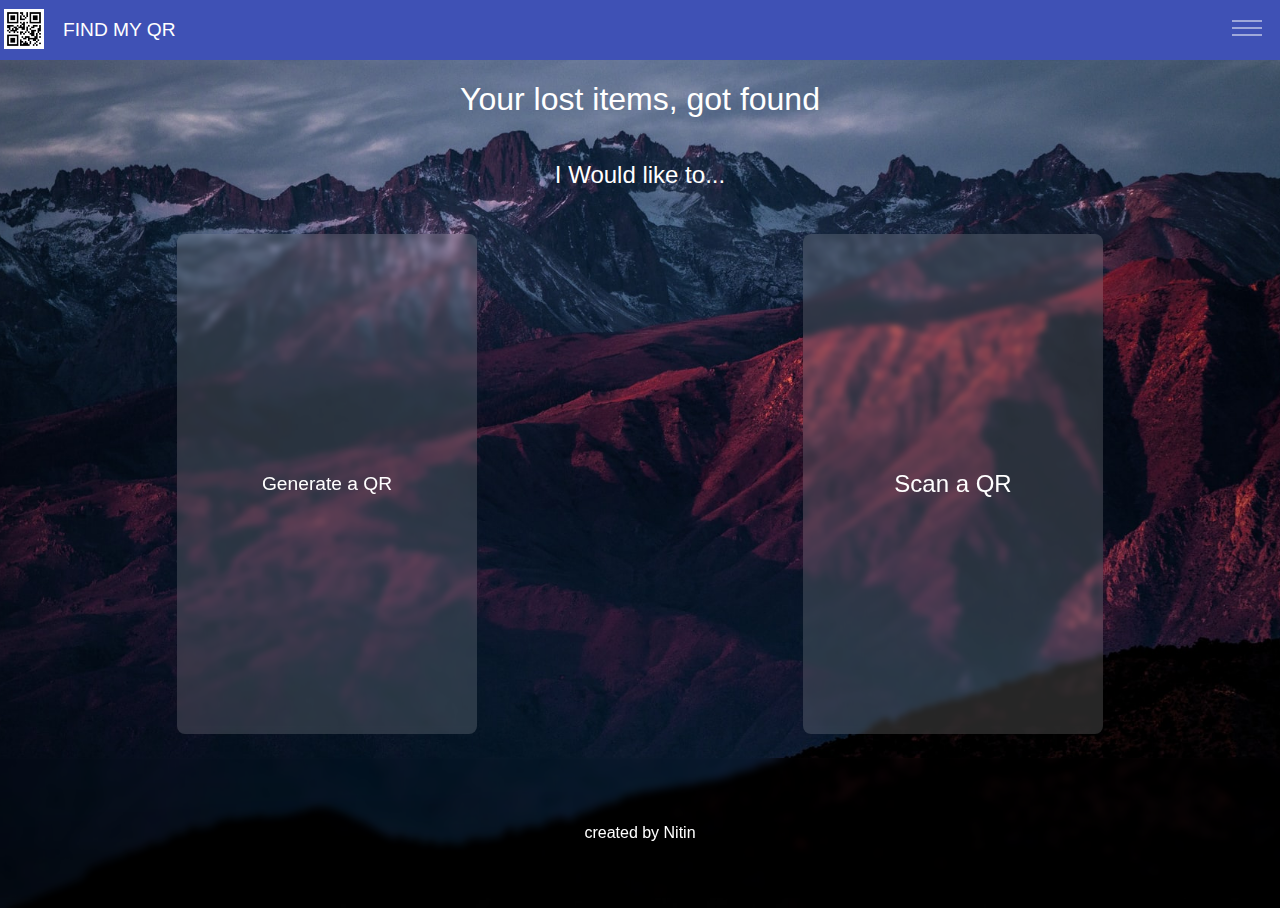
<file: index.html>
<!DOCTYPE html>
<html lang="en">

<head>
    <meta charset="UTF-8">
    <meta http-equiv="X-UA-Compatible" content="IE=edge">
    <meta name="viewport" content="width=device-width, initial-scale=1.0">
    <meta name="theme-color" content="#C5CAE9">
    <title>Find MY QR Client</title>
    <!-- <link rel="stylesheet" href="extrastyle.css"> -->
    <link rel="stylesheet" href="css/style.css">
    <link rel="stylesheet" href="css/navbars.css">
    <script defer src="js/script.js"></script>
    <link rel="manifest" href="manifest.json">
    <link rel="shortcut icon" href="/resources/icons/192px.png" type="image/x-icon">
    <link rel="apple-touch-icon" href="/resources/icons/192px.png">
</head>

<body class="light">
    <nav class="top-bar">
        <span class="icon">
            <a href="/">
                <img src="resources/FindMyQRLogo.png" alt="Find MY QR Icon" />
            </a>
        </span>

        <span class="title"><a href="/">Find MY QR</a></span>

        <span class="hamburger close">
            <span></span>
            <span></span>
            <span></span>
        </span>
    </nav>
    <nav class="side-bar close">
        <div class="user-info">
            <span class="user-img">
                <img src="resources/user.png" alt="user image logo">
            </span>
            <span class="user-name">{user.name}</span>
        </div>

        <div class="login">
            <a href="./html/login.html"><button>Login</button></a>
        </div>

        <div class="links">
            <ul>
                <li>How it Works</li>
                <li>About Us</li>
                <li>Contact Us</li>
            </ul>
        </div>
    </nav>

    <div class="container">
        <div class="top-carousel">
            <h1>Your lost items, got found</h1>
            <h2>I Would like to...</h2>
        </div>

        <div class="main-area">
            <div class="card generateQR">
                <a href="#">Generate a QR</a>
            </div>
            <a href="./html/qrScanner.html">
                <div class="card scanQR">
                    Scan a QR
                </div>
            </a>

        </div>
        <div class="fullscreen box hidden">
            <div class="cross">
                <span></span>
                <span></span>
            </div>
            <a href="./html/qrOffline.html">
                <div class="card offlineQR">
                    <h2>Offline QR</h2>
                    <ul class="choose-QR-type">
                        <li>Best for storing small text</li>
                        <li>Works Without Internet</li>
                        <li>Max 180 character</li>
                    </ul>
                </div>
            </a>
            <a href="./html/qrOnline.html">
                <div class="card onlineQR">
                    <h2>Online QR</h2>
                    <ul class="choose-QR-type">
                        <li>Best for storing large text</li>
                        <li>Requires Internet</li>
                        <li>Max 2000 character</li>
                    </ul>
                </div>
            </a>
        </div>

    </div>
    <!-- container end -->


    <footer>
        created by Nitin
    </footer>
</body>

</html>
</file>
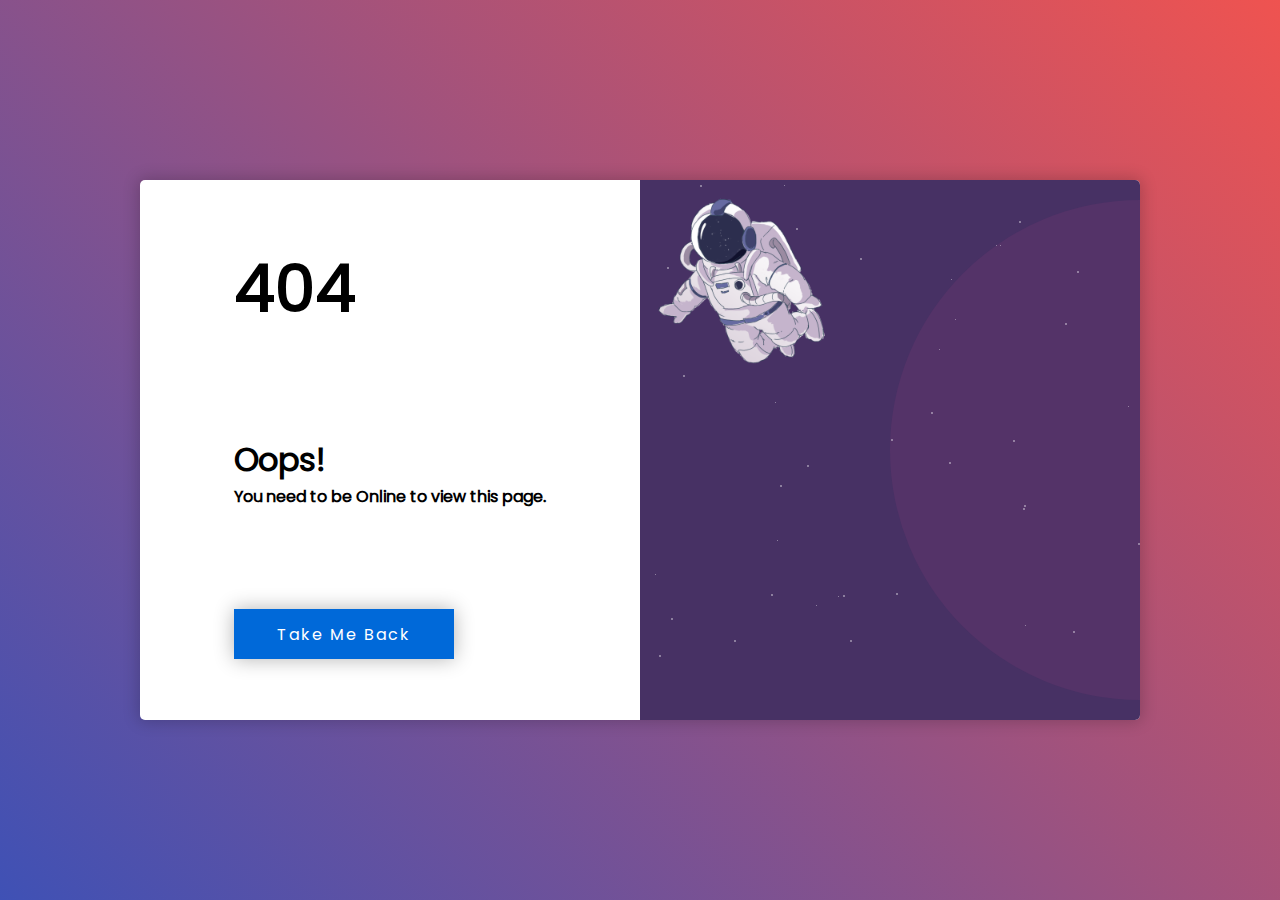
<file: html/fallback.html>
<!DOCTYPE html>
<html lang="en">

<head>
    <meta charset="UTF-8">
    <meta http-equiv="X-UA-Compatible" content="IE=edge">
    <meta name="viewport" content="width=device-width, initial-scale=1.0">
    <title>You are offline</title>
    <link rel="stylesheet" href="../css/fallback.css">
</head>

<body>
    <div class="container">
        <div class="card">
            <div class="left">
                <span class="cutout"></span>
                <div class="heading">
                    404
                </div>
                <div class="main-text">
                    <h1>Oops!</h1>
                    <h4>You need to be Online to view this page.</h4>
                </div>

                <a href="/">
                    <button type="button" class="btn">Take Me Back</button>
                </a>
            </div>
            <div class="right">
                <div class="background">
                    <div class="planet"></div>
                    <img src="../resources/astronaut.png" class="astronaut" alt="Astronaut">
                </div>
            </div>
        </div>
    </div>
</body>
<script>
    let background = document.querySelector('.background');
    let astronaut = document.querySelector('.astronaut');

    function stars() {
        let newStar = document.createElement('span');
        newStar.className = 'star';
        newStar.style.top = Math.random() * 100 + "%";
        newStar.style.left = Math.random() * 100 + "%";
        newStar.style.setProperty("--side", parseInt(Math.random() * 2 + 1) + "px");
        newStar.style.setProperty("--delay", Math.random() * 25 + "s");
        background.appendChild(newStar);
        newStar.onanimationend = (e) => {
            e.currentTarget.parentNode.removeChild(e.currentTarget);
            stars();
        }
    }

    for (let index = 0; index < 40; index++) {
        stars();
    }

    let lastX = 0 + "px";
    let lastY = 0 + "px";

    let newX = 60 + "px";
    let newY = 60 + "px";

    astronaut.style.setProperty("--x-move", newX);
    astronaut.style.setProperty("--y-move", newY);

    astronaut.style.setProperty("--last-x", lastX);
    astronaut.style.setProperty("--last-y", lastY);

    astronaut.onanimationiteration = () => {
        lastX = newX;
        lastY = newY;
        astronaut.style.setProperty("--last-x", lastX);
        astronaut.style.setProperty("--last-y", lastY);

        newX = parseInt(Math.random() * 200 + 120) + "px";
        newY = parseInt(Math.random() * 200 + 120) + "px";

        astronaut.style.setProperty("--x-move", newX);
        astronaut.style.setProperty("--y-move", newY);
    }

</script>

</html>
</file>
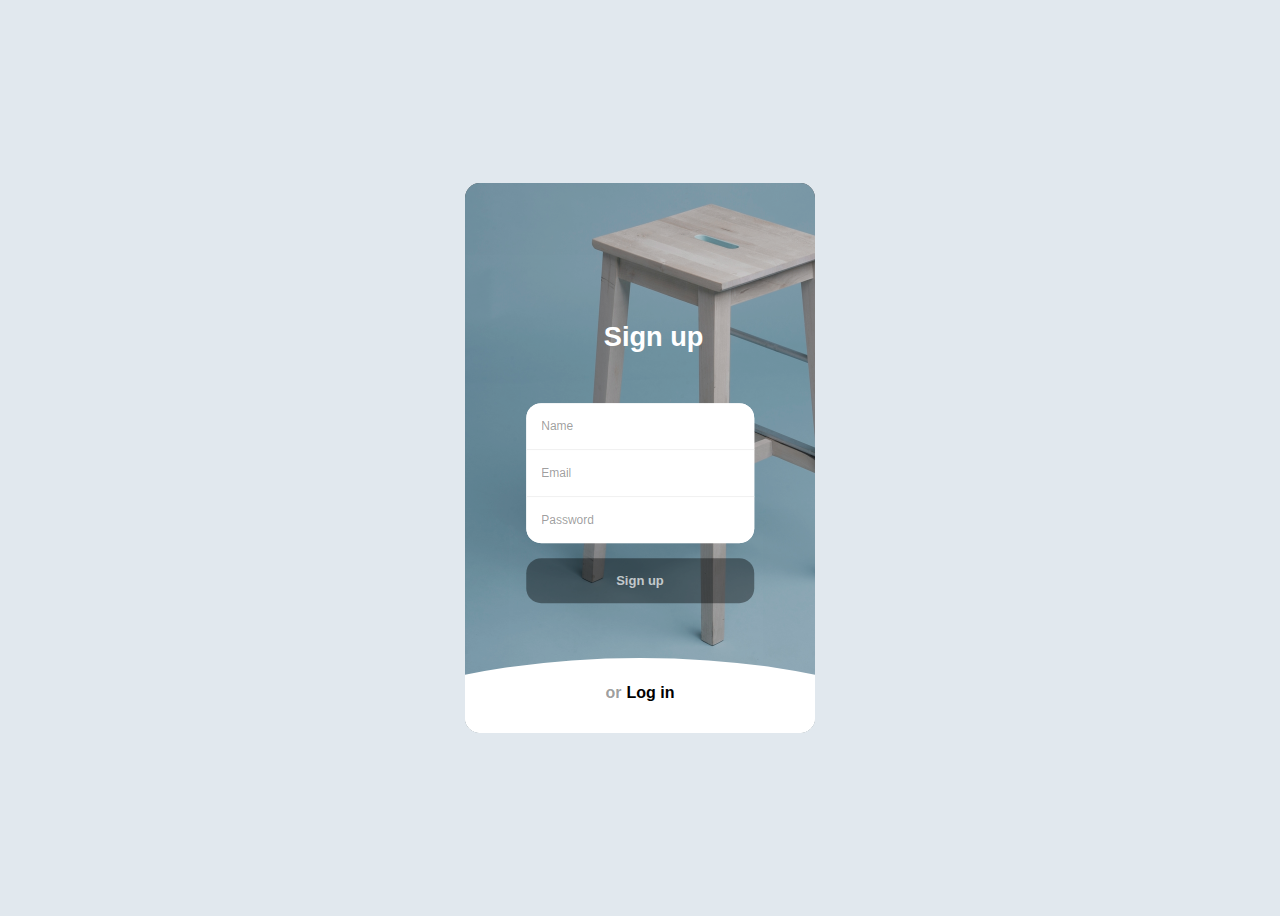
<file: html/login.html>
<!DOCTYPE html>
<html lang="en">

<head>
    <meta charset="UTF-8">
    <meta http-equiv="X-UA-Compatible" content="IE=edge">
    <meta name="viewport" content="width=device-width, initial-scale=1.0">
    <title>Login</title>
    <link rel="stylesheet" href="../css/login.css">
</head>

<body>
    <div class="form-structor">
        <div class="signup">
            <h2 class="form-title" id="signup"><span>or</span>Sign up</h2>
            <div class="form-holder">
                <input type="text" class="input" placeholder="Name" />
                <input type="email" class="input" placeholder="Email" />
                <input type="password" class="input" placeholder="Password" />
            </div>
            <button class="submit-btn">Sign up</button>
        </div>
        <div class="login slide-up">
            <div class="center">
                <h2 class="form-title" id="login"><span>or</span>Log in</h2>
                <div class="form-holder">
                    <input type="email" class="input" placeholder="Email" />
                    <input type="password" class="input" placeholder="Password" />
                </div>
                <button class="submit-btn">Log in</button>
            </div>
        </div>
    </div>
</body>
<script>
    const loginArea = document.querySelector('.login');
    const signupArea = document.querySelector('.signup');

    loginArea.addEventListener('click', (e) => {
        if (loginArea.classList.contains('slide-up')) {
            signupArea.classList.add('slide-up')
            loginArea.classList.remove('slide-up')
        }
    });

    signupArea.addEventListener('click', (e) => {
        if (signupArea.classList.contains('slide-up')) {
            loginArea.classList.add('slide-up')
            signupArea.classList.remove('slide-up')
        }
    });
</script>

</html>
</file>
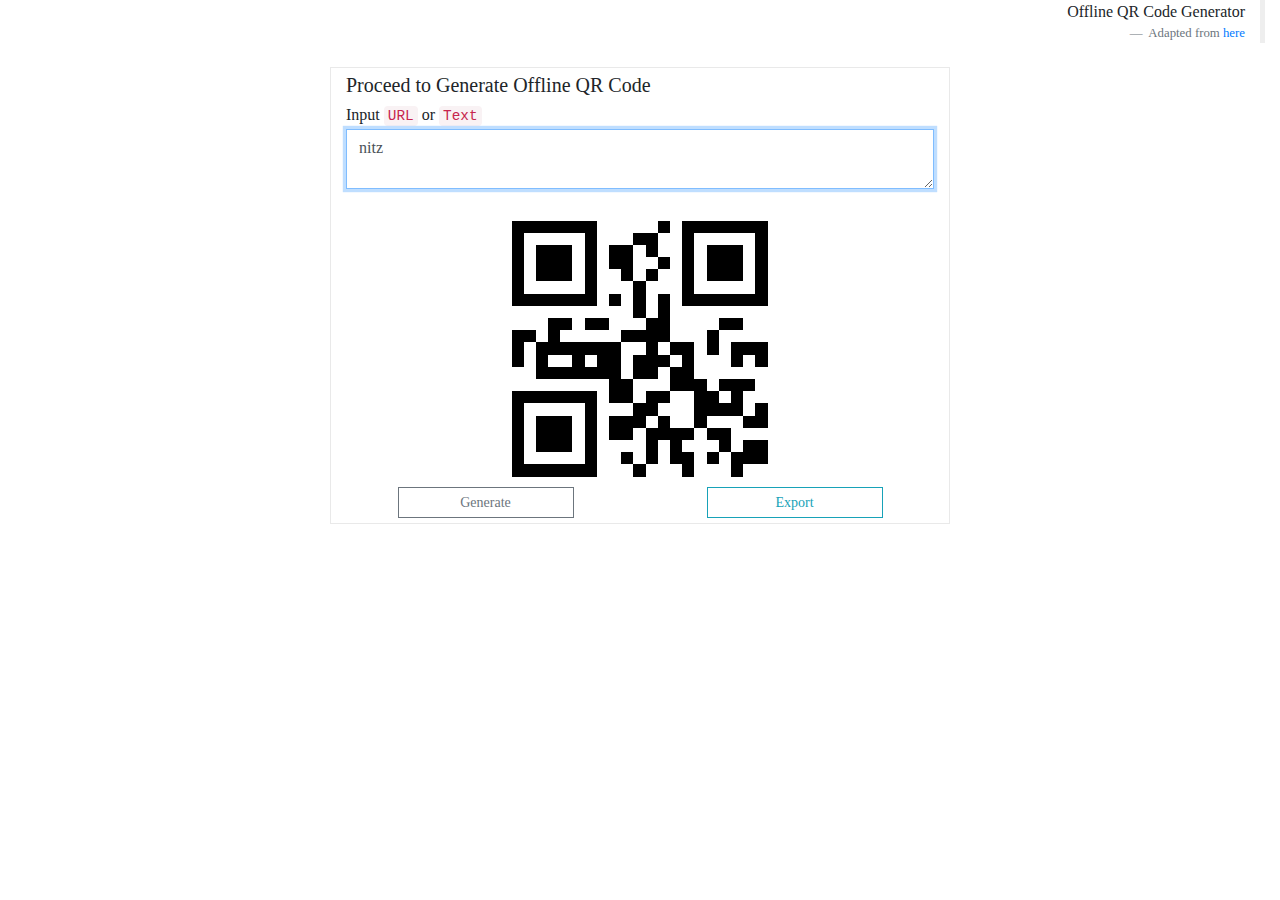
<file: html/qrOffline.html>
<!DOCTYPE html>
<html lang="en">

<head>
    <meta charset="utf-8">
    <meta name="viewport" content="width=device-width,initial-scale=1,user-scalable=no">
    <title>Offline QR Code Generator</title>
    <link rel="stylesheet" href="../css/extrastyle.css">
    <script src="../js/qrtool.min.js"></script>
</head>

<body>
    <blockquote class="blockquote blockquote-reverse">
        <p>Offline QR Code Generator</p>
        <footer class="blockquote-footer">
            Adapted from <a href="https://webqr.com/" target="blank">here</a>
        </footer>
    </blockquote>
    <div class="rounded-0">
        <div class="row card-body justify-content-center">
            <div class="col-sm-6">
                <h5>Proceed to Generate Offline QR Code</h5>
                <div class="row">
                    <div class="col-sm-12">
                        <h4 class="card-title">
                            Input <code>URL</code>
                            or <code>Text</code>
                        </h4>
                    </div>
                </div>
                <div class="row">
                    <div class="col-sm-12">
                        <textarea id="qr_data" autofocus spellcheck class="form-control input-xs rounded-0"
                            name="qr_data" maxlength="180" placeholder="Enter Text for QR">nitz</textarea>
                        <input type="text" id="textAreaLength">
                    </div>
                </div>
                <div class="row">
                    <div class="col-sm-12 text-center">
                        <div id="qrimage"></div>
                    </div>
                </div>
                <div class="row">
                    <div class="col-sm-1"></div>
                    <div class="col-sm-4">
                        <button type="button" class="btn btn-outline-secondary btn-sm rounded-0 w-100"
                            onclick="create()">Generate</button>
                    </div>
                    <div class="col-sm-2"></div>
                    <div class="col-sm-4">
                        <button id="exportImageQRCodeOutputBtn" type="button"
                            class="btn btn-outline-info btn-sm rounded-0 w-100">Export</button>
                    </div>
                    <div class="col-sm-1"></div>
                </div>
            </div>
        </div>
    </div>
    <script>
        let qrImageContainer = document.getElementById("qrimage")
            , exportQRImageBtn = document.getElementById("exportImageQRCodeOutputBtn")
            , qrDataInput = document.getElementById("qr_data")
            , textAreaLength = document.querySelector("#textAreaLength")
            , qrHeight = 256
            , qrWidth = 256
            , qrimage = new QRCode("qrimage", {
                text: document.getElementById("qr_data").value,
                width: qrWidth,
                height: qrHeight,
                colorDark: "#000000",
                colorLight: "#ffffff",
                correctLevel: QRCode.CorrectLevel.H
            });
        qrDataInput.oninput = (ev) => {
            textAreaLength.value = qrDataInput.textLength + "/" + qrDataInput.maxLength
        }
        function create() {
            qrimage.makeCode(qrDataInput.value)
        }
        qrimage.clear(),
            qrimage.makeCode(qrDataInput.value),
            exportQRImageBtn.onclick = function (e) {
                var t = qrImageContainer.getElementsByTagName("img")[0].src;
                if (window.Blob) {
                    let e = document.createElement("a");
                    e.download = "qr_code.png",
                        e.innerHTML = "Download File",
                        e.href = t,
                        e.style.display = "none",
                        document.body.appendChild(e),
                        e.click(),
                        document.body.removeChild(e)
                } else
                    alert("Your browser does not support HTML5 'Blob' function required to save a file.")
            }
            ;
        let qr_data = document.querySelector("textarea");
        qr_data.style.height = qr_data.scrollHeight + "px";
        qr_data.addEventListener("input", OnInput, false);

        function OnInput() {
            this.style.height = "auto";
            this.style.height = this.scrollHeight + "px";
            this.style.overflow = "hidden";
        }
    </script>
</body>

</html>
</file>
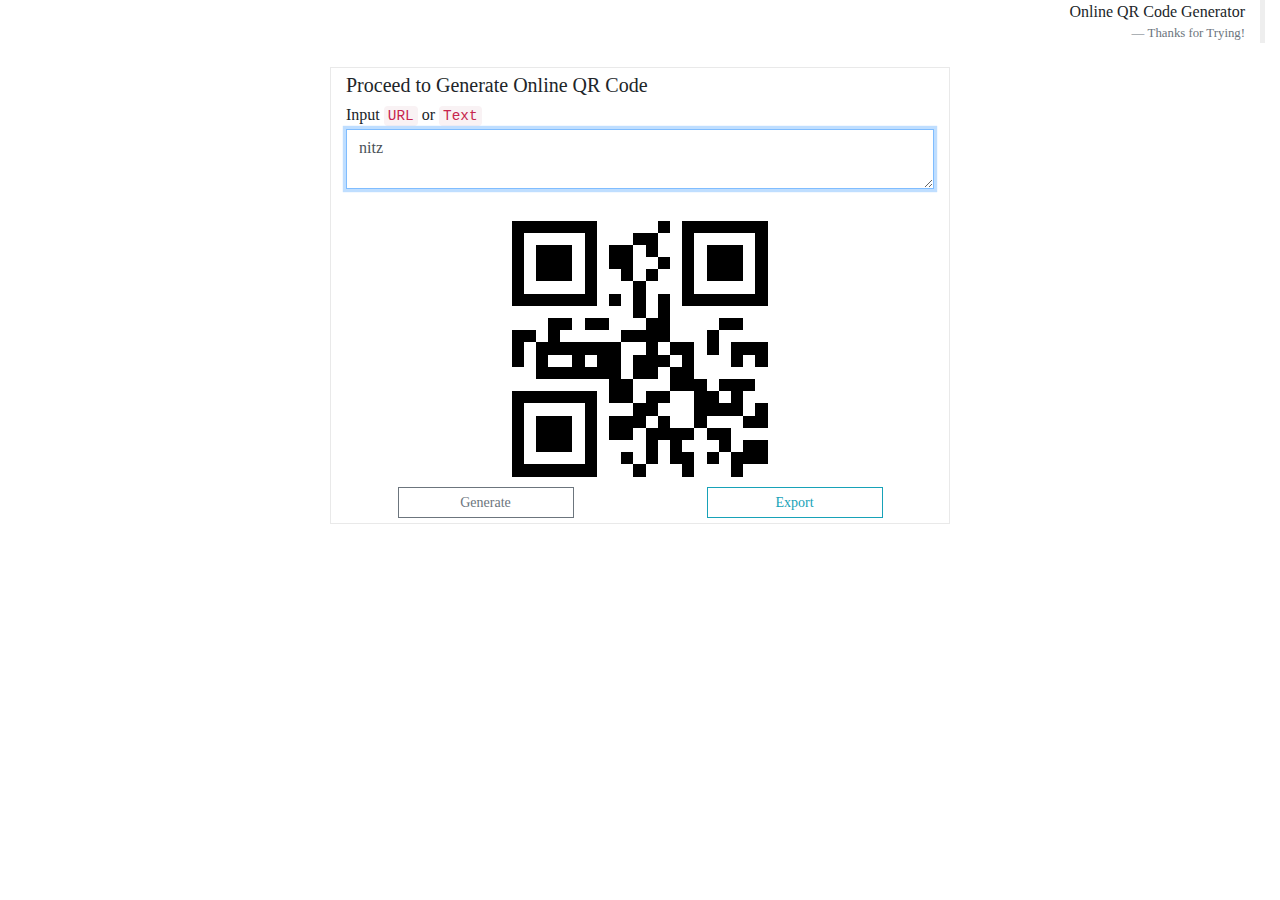
<file: html/qrOnline.html>
<!DOCTYPE html>
<html lang="en">

<head>
    <meta charset="UTF-8">
    <meta http-equiv="X-UA-Compatible" content="IE=edge">
    <meta name="viewport" content="width=device-width, initial-scale=1.0">
    <title>Online QR Code Generator</title>
    <link rel="stylesheet" href="../css/extrastyle.css">
    <script src="../js/db.js"></script>
    <script src="../js/qrtool.min.js"></script>
    <script src="../js/qronline.js" defer></script>
</head>

<body>
    <blockquote class="blockquote blockquote-reverse">
        <p>Online QR Code Generator</p>
        <footer class="blockquote-footer">Thanks for Trying!</footer>
    </blockquote>
    <div class="rounded-0">
        <div class="row card-body justify-content-center">
            <div class="col-sm-6">
                <h5>Proceed to Generate Online QR Code</h5>
                <div class="row">
                    <div class="col-sm-12">
                        <h4 class="card-title">
                            Input <code>URL</code>
                            or <code>Text</code>
                        </h4>
                    </div>
                </div>
                <div class="row">
                    <div class="col-sm-12">
                        <textarea id="qr_data" autofocus spellcheck class="form-control input-xs rounded-0"
                            name="qr_data" maxlength="2000" placeholder="Enter Text for QR">nitz</textarea>
                        <input type="text" id="textAreaLength">
                    </div>
                </div>
                <div class="row">
                    <div class="col-sm-12 text-center">
                        <div id="qrimage"></div>
                    </div>
                </div>
                <div class="row">
                    <div class="col-sm-1"></div>
                    <div class="col-sm-4">
                        <button type="button" class="btn btn-outline-secondary btn-sm rounded-0 w-100"
                            onclick="Generate()">Generate</button>
                    </div>
                    <div class="col-sm-2"></div>
                    <div class="col-sm-4">
                        <button id="exportImageQRCodeOutputBtn" type="button"
                            class="btn btn-outline-info btn-sm rounded-0 w-100">Export</button>
                    </div>
                    <div class="col-sm-1"></div>
                </div>
            </div>
        </div>
    </div>
</body>

</html>
</file>
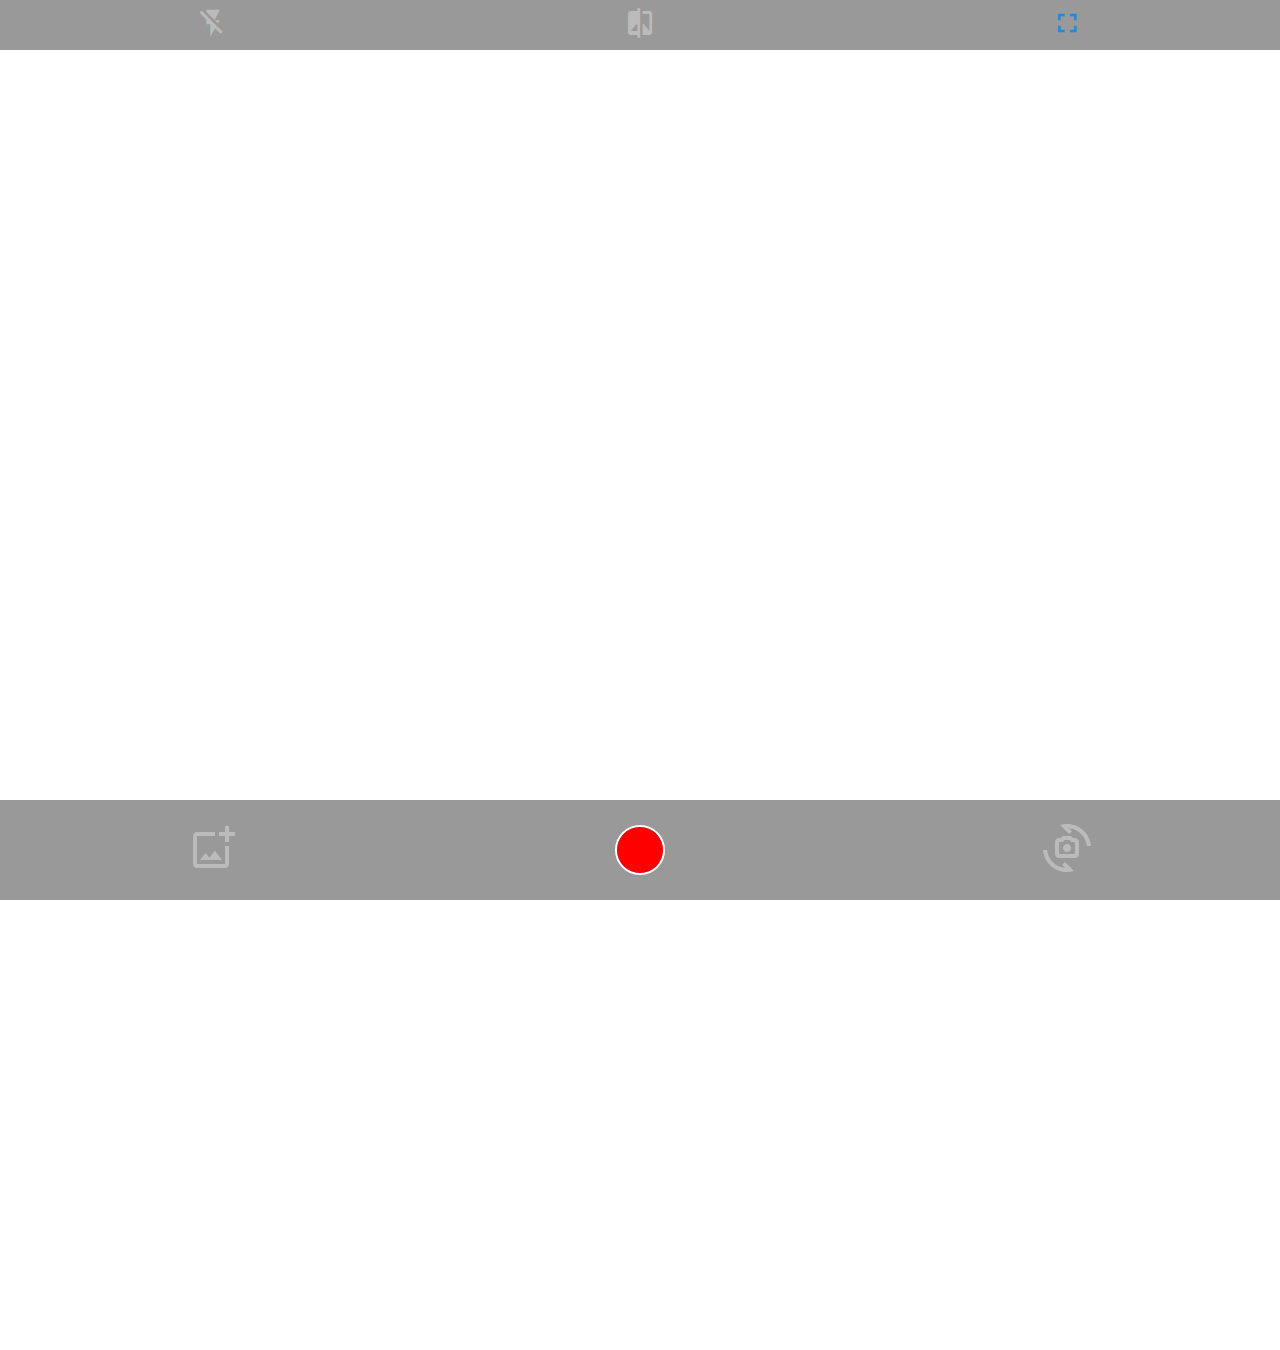
<file: html/qrScanner.html>
<!DOCTYPE html>
<html lang="en">

<head>
    <meta charset="UTF-8">
    <meta http-equiv="X-UA-Compatible" content="IE=edge">
    <meta name="viewport" content="width=device-width, initial-scale=1.0">
    <title>Scan QR</title>
    <link rel="stylesheet" href="../css/qrScanner.css">
    <script src="../js/qr-scanner.min.js"></script>
</head>

<body>
    <video id="video" disablepictureinpicture playsinline></video>
    <div class="container">
        <div class="items top-items">
            <div class="flash">
                <span class="material-icons-outlined flash-icon small">
                    flash_off
                </span>
            </div>
            <div class="invert">
                <span class="material-icons-outlined invert-icon small">
                    compare
                </span>
            </div>
            <div class="region">
                <span class="material-icons-outlined region-icon small active">
                    fullscreen
                </span>
                <div class="canvas-container"></div>
            </div>

        </div>
        <div class="items bottom-items">
            <div class="scan-from-file">
                <span class="material-icons-outlined scan-file-icon">
                    add_photo_alternate
                </span>
                <input type="file" id="file-selector">
            </div>
            <div class="start-stop">
                <span class="record">
                    <span class="inner-icon"></span>
                </span>
                <!-- <button id="start-button">Start</button>
                <button id="stop-button">Stop</button> -->
            </div>
            <div class="camera-list">
                <select id="cam-list">
                    <option value="environment" selected="">Environment Facing (default)</option>
                    <option value="user">User Facing</option>
                </select>
                <span class="material-icons-outlined cameraswitch">
                    cameraswitch
                </span>
            </div>
        </div>

        <div class="dialog close">
            <div class="top-head">
                <span class="cross"></span>
            </div>
            <div class="error-box"></div>
            <div class="qr-result">No QR Detected</div>
            <div class="last-qr">
                <a>
                    <span class="text">link</span>
                </a>
            </div>
        </div>
    </div>
</body>
<script>
    QrScanner.WORKER_PATH = '../js/qr-scanner-worker.min.js';

    const video = document.querySelector('video');

    // top row items
    const flash = document.querySelector('.flash');
    const invert = document.querySelector('.invert');
    const region = document.querySelector('.region');
    const canvas = document.querySelector('.canvas-container');
    const close = document.querySelector('.cross');

    function toggleIcon(icon, data1, data2) {
        if (icon.innerText == data1)
            icon.innerText = data2;
        else
            icon.innerText = data1;

        if (icon.innerText.includes("_on"))
            icon.classList.add('active');
        else
            icon.classList.remove('active');
    }

    flash.onclick = () => {
        toggleIcon(flash.querySelector('.flash-icon'), 'flash_on', 'flash_off');
        scanner.toggleFlash().then(() => {
            if (scanner.isFlashOn())
                toggleIcon(flash.querySelector('.flash-icon'), 'flash_on', 'flash_on');
            else
                toggleIcon(flash.querySelector('.flash-icon'), 'flash_off', 'flash_off');
        });
    }

    invert.onclick = () => {
        let invertIcon = invert.querySelector('.invert-icon');
        invertIcon.classList.toggle('active');

        if (invertIcon.classList.contains('active')) {
            scanner.setInversionMode('both');
        }
        else
            scanner.setInversionMode('original');
    }

    region.onclick = () => {
        let regionIcon = region.querySelector('.region-icon');
        regionIcon.classList.toggle('active');

        if (regionIcon.classList.contains('active')) {
            // scanner.setRegionOfInterest(scanner.getRegionOfInterest());
        }
    }

    // bottom row items
    const scanFromFile = document.querySelector('.scan-from-file');
    const fileSelector = document.querySelector('#file-selector');
    const QrResult = document.querySelector('.qr-result');
    const lastQR = document.querySelector('.last-qr');
    const errorQR = document.querySelector('.error-box');
    const record = document.querySelector('.record');
    const camera = document.querySelector('.cameraswitch');

    scanFromFile.onclick = () => {
        fileSelector.click();
    }

    fileSelector.addEventListener('change', event => {
        const file = fileSelector.files[0];
        if (!file) {
            return;
        }
        QrScanner.scanImage(file)
            .then(result => showResult(QrResult, result))
            .catch(e => showResult(QrResult, e || 'No QR code found.'));
    });

    function showResult(element, result) {
        document.querySelector('.dialog').classList.remove('close');
        element.innerText = result;
        let expression = /(https?:\/\/(?:www\.|(?!www))[a-zA-Z0-9][a-zA-Z0-9-]+[a-zA-Z0-9]\.[^\s]{2,}|www\.[a-zA-Z0-9][a-zA-Z0-9-]+[a-zA-Z0-9]\.[^\s]{2,}|https?:\/\/(?:www\.|(?!www))[a-zA-Z0-9]+\.[^\s]{2,}|www\.[a-zA-Z0-9]+\.[^\s]{2,})/gi;
        let regex = new RegExp(expression);
        let matches = result.match(regex);
        if (matches) {
            if (new URL(matches[0]).origin == location.origin)
                lastQR.innerHTML = `<a href="${matches[0]}"><span class="text">${matches[0]}</span></a>`;
            else
                lastQR.innerHTML = `<a href="${matches[0]}" target="_blank"><span class="text">${matches[0]}</span></a>`;
        }
        else
            lastQR.innerHTML = `<a><span class="text">no links found</span></a>`;

        close.onclick = () => {
            document.querySelector('.dialog').classList.add('close');
        }
    }

    // start/stop recording
    record.onclick = () => {
        record.classList.toggle('stop');
        if (record.classList.contains('stop'))
            scanner.start();
        else
            scanner.stop();
    }

    // camera switch
    camera.onclick = () => {
        camera.classList.toggle('secondary');
        if (camera.classList.contains('secondary'))
            scanner.setCamera('user');
        else
            scanner.setCamera('environment');
    }

    const scanner = new QrScanner(video, result => showResult(QrResult, result), error => {
        if (error != "No QR code found")
            errorQR.innerText = error;
    });

    scanner.start().then(() => {
        record.click();
        QrScanner.listCameras(true).then(cameras => cameras.forEach(camera => console.log(camera))
        );
        canvas.appendChild(scanner.$canvas);
    });
</script>

</html>
</file>
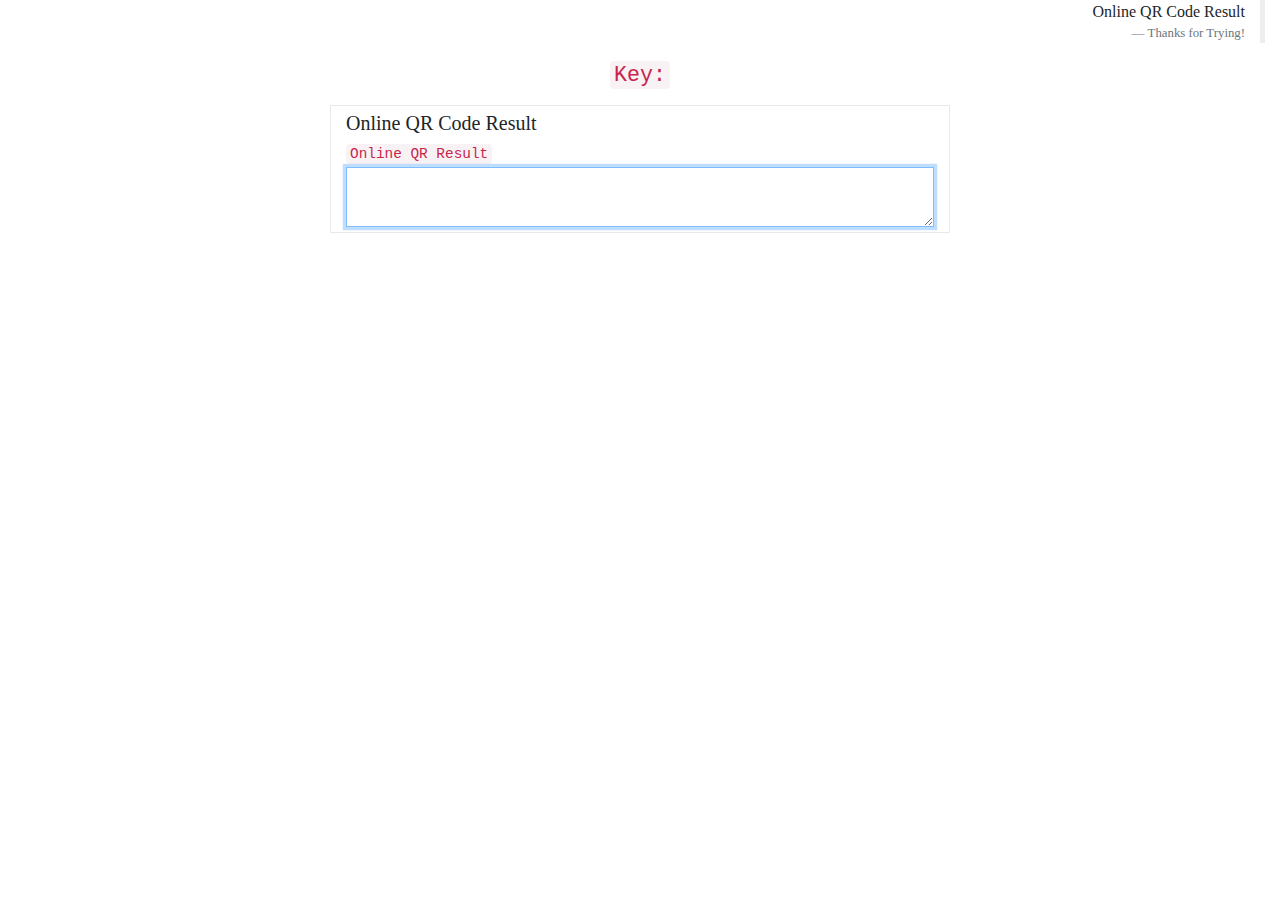
<file: html/result.html>
<!DOCTYPE html>
<html lang="en">

<head>
    <meta charset="UTF-8">
    <meta http-equiv="X-UA-Compatible" content="IE=edge">
    <meta name="viewport" content="width=device-width, initial-scale=1.0">
    <title>Result</title>
    <link rel="stylesheet" href="../css/extrastyle.css">
    <script src="../js/db.js"></script>
    <script src="../js/result.js" defer></script>
</head>

<body>
    <blockquote class="blockquote blockquote-reverse">
        <p>Online QR Code Result</p>
        <footer class="blockquote-footer">Thanks for Trying!</footer>
    </blockquote>
    <div class="rounded-0">
        <div class="row">
            <div class="col-sm-12 text-center">
                <h4 class="col-sm-12 title text-center">
                    <code>Key:</code>
                    <span id="qrkey"></span>
                </h4>
            </div>
        </div>
        <div class="row card-body justify-content-center">
            <div class="col-sm-6">
                <h5>Online QR Code Result</h5>
                <div class="row">
                    <div class="col-sm-12">
                        <h4 class="card-title">
                            <code>Online QR Result</code>
                        </h4>
                    </div>
                </div>
                <div class="row">
                    <div class="col-sm-12">
                        <textarea id="qr_data" autofocus class="form-control input-xs rounded-0">
                        </textarea>
                    </div>
                </div>

            </div>
        </div>
    </div>

</body>

</html>
</file>
<file: css/style.css>
:root {
    --card-bg: rgb(255 255 255 / 15%);
    --card-sub-bg: #f1f1fc;
    --text-color: white;
}

body.light {
    --main-bg: white;
}

body.dark {
    --main-bg: #222;
}

* {
    margin: 0;
    padding: 0;
    font-family: "Poppins", sans-serif;
    box-sizing: border-box;
    transition: all 0.25s ease-out;
}

a {
    color: #3f51b5;
    text-decoration: none;
    background-color: transparent;
    outline: none;
}

body {
    display: grid;
    grid-template-columns: auto;
    grid-template-rows: auto 1fr auto;
    position: relative;
    min-height: 100vh;
    background-image: url("../resources/bg.jpg");
    background-size: cover;
    background-position: center;
    user-select: none;
}


@font-face {
    font-family: "Poppins";
    src: url("./resources/Poppins-Regular.ttf") format("true-type");
}

.container {
    height: 100%;
    color: var(--text-color);
    position: relative;
}

.top-carousel {
    display: grid;
    height: 150px;
    width: 100%;
    justify-items: center;
    align-content: space-around;
}

h1{
    font-size: 2rem;
    font-weight: 400;
}

h2 {
    font-size: 1.5rem;
    font-weight: 400;
}

@media screen and (max-width: 700px) {

    /* For phones: */
    .main-area, .box {
        grid-template-columns: auto !important;
        padding: 0px !important;
    }
    .fullscreen.box {
        position: relative;
    }

    .cross {
        position: sticky !important;
    }
    .side-bar {
        width: 100% !important;
    }
}

.main-area, .box {
    display: grid;
    grid-template-columns: auto auto;
    column-gap: 20px;
    row-gap: 20px;
    align-items: center;
    justify-items: center;
    padding: 24px;
}

.card {
    display: flex;
    flex-direction: column;
    justify-content: center;
    height: 500px;
    width: 300px;
    transition: all 1s ease-in-out;
    cursor: pointer;
    box-shadow: var(--shadow);
    background: var(--card-bg);
    color: white;
    font-size: 1.5rem;
    border-radius: 8px;
    backdrop-filter: blur(3px);
    align-items: center;
    padding: 4px;
}

.card:hover {
    background-color: rgb(255 255 255 / 20%);
}

.card a {
    color: white;
    font-size: 1.2rem;
}

.fullscreen {
    display: grid;
    position: absolute;
    width: 100%;
    top: 0px;
    bottom: 0;
    left: 0;
    right: 0;
    backdrop-filter: blur(10px);
    z-index: 1;
}

.fullscreen .choose-QR-type{
    display: grid;
    grid-template-rows: 1fr auto auto;
    height: 50%;
    color: #e8eaf6;
    user-select: none;
    list-style: none;
    font-size: 1rem;
    align-items: end;
    justify-items: center;
    row-gap: 20px;
}

.hidden {
    display: none;
}
.shown {
    display: grid;
}

footer {
    display: grid;
    height: 150px;
    width: 100%;
    background: linear-gradient(180deg,transparent,rgb(0 0 0 / 20%));
    backdrop-filter: blur(4px);
    color: white;
    position: static;
    bottom: 0px;
    padding: 12px;
    justify-items: center;
    align-items: center;
}
</file>
<file: css/navbars.css>
nav.top-bar {
    display: grid;
    grid-template-columns: auto 1fr auto;
    column-gap: 15px;
    width: 100%;
    height: 60px;
    background: #3f51b5;
    overflow: hidden;
    position: sticky;
    top: 0;
    z-index: 2;
    align-items: center;
}

.top-bar .icon {
    display: flex;
    height: 50px;
    padding: 4px;
}

.top-bar .icon img {
    height: 40px;
    object-fit: contain;
}

.top-bar a {
    all: unset;
    outline: none;
    text-decoration: none;
    color: inherit;
}

.top-bar .title {
    color: white;
    font-size: 1.2rem;
    text-transform: uppercase;
    line-height: 40px;
    font-weight: 400;
}

.top-bar .hamburger {
    display: flex;
    flex-direction: column;
    height: auto;
    justify-content: center;
    cursor: pointer;
    padding: 8px;
    position: absolute;
    right: 10px;
    z-index: 3;
    opacity: 0.5;
}

.top-bar .hamburger:hover {
    opacity: 1;
}

.hamburger span {
    width: 30px;
    height: 2px;
    background: #fff;
    transform: translate(0px, 0px) rotate(0deg);
    transform-origin: 17% 50%;
    margin-bottom: 5px;
    transition: all 0.7s ease-out;
}

.hamburger.open span:first-child {
    transform: translateX(00px) rotate(45deg);
}

.hamburger.open span:nth-child(2) {
    transform: translateX(+100px) rotate(0deg);
    transition: all 0.5s ease-in;

}

.hamburger.open span:last-child {
    transform: translateX(00px) rotate(-45deg);
}

nav.side-bar {
    display: grid;
    grid-template-rows: auto auto 1fr;
    grid-gap: 20px;
    justify-items: center;
    padding: 8px;
    height: 100vh;
    width: 300px;
    position: fixed;
    right: 0;
    top: 60px;
    background: rgb(0 0 0 / 20%);
    backdrop-filter: blur(16px);
    color: white;
    z-index: 2;
}

nav.side-bar.close {
    transform: translateX(100%);
}

.side-bar .user-info {
    display: grid;
    grid-template-rows: auto auto;
    justify-items: center;
}

.user-img {
    height: 64px;
    width: 64px;
}

.user-img img {
    height: inherit;
    object-fit: contain;
}

.login button {
    width: 150px;
    height: 50px;
    padding: 4px;
    border-radius: 2px;
    background-color: #3f51b5;
    color: #fff;
    outline: none;
    border: none;
}

.links ul {
    display: flex;
    flex-direction: column;
    height: 50%;
    justify-content: space-evenly;
    color: #e8eaf6;
    align-items: center;
    user-select: none;
}

.links li {
    list-style: none;
    text-transform: uppercase;
}

.cross {
    display: flex;
    flex-direction: column;
    justify-content: center;
    align-items: center;
    cursor: pointer;
    padding: 8px;
    position: absolute;
    height: 50px;
    width: 50px;
    top: 70px;
    z-index: 3;
    opacity: 0.5;
    border-radius: 50px;
    background-color: rgb(0 0 0 / 50%);
}

.cross span:first-child {
    --angle: 1;
}

.cross span:last-child {
    --angle: -1;
}

.cross span {
    width: 30px;
    height: 2px;
    background: #fff;
    transform: rotate(calc(var(--angle)*45deg));
    transform-origin: 45% 50%;
}
</file>
<file: css/fallback.css>
:root {
    --side: 2px;
    --x-move: 60px;
    --y-move: 60px;
    --last-x: 00px;
    --last-y: 00px;
}

@font-face {
    font-family: "Poppins";
    src: url('../resources/Poppins-Regular.ttf') format('truetype');
}

* {
    padding: 0;
    margin: 0;
    box-sizing: border-box;
    transition: all 0.2s ease-out;
    font-family: "Poppins", serif;
}

body {
    height: 100vh;
    width: 100vw;
    background: linear-gradient(45deg, #3f51b5, #ef5350);
}

.container {
    display: flex;
    justify-content: center;
    align-items: center;
    height: 100%;
padding: 4px;}

.card {
    display: grid;
    grid-template-columns: 500px 500px;
    min-height: 60vh;
    width: 1000px;
    border-radius: 5px;
    box-shadow: 0px 0px 16px 2px rgba(0, 0, 0, 0.2);
    overflow: hidden;
    background: white;
}

.card .left {
    display: grid;
    grid-template-columns: auto;
    row-gap: 100px;
    
    align-content: center;
justify-content: center;}

.left .heading {
    font-size: 4rem;
    font-weight: bold;
}

.left .cutout {
    position: absolute;
}

.card .right {
    display: flex;
    justify-content: center;
    align-items: center;
    position: relative;
    overflow: hidden;
}

.right .background {
    display: grid;
    background: #473164;
    height: 100%;
    width: 100%;
    position: relative;
    overflow: hidden;
    align-content: center;
    justify-content: center;
}

.background .star {
    display: block;
    position: absolute;
    opacity: 0.5;
    height: var(--side);
    width: var(--side);
    border-radius: 50px;
    background: white;
    animation: fade-away 0.5s ease-out calc(var(--delay)) 5 alternate forwards;
}

@keyframes fade-away {
    from {opacity: 0}
    to {opacity: 1}
}

.background .planet {
    background: #543368;
    height: 500px;
    width: 500px;
    position: absolute;
    right: 0px;
    align-self: center;
    border-radius: 100%;
    transform: translateX(50%);
}

.background .astronaut {
    position: absolute;
    height: 200px;
    animation: rotate-move 9s linear infinite normal forwards;
}

@keyframes rotate-move {
    from {
        transform: rotate(0);
        top: var(--last-y);
        left: var(--last-x);
        transform-origin: center;
    }

    to {
        transform: rotate(360deg);
        top: var(--y-move);
        left: var(--x-move);
        transform-origin: center;
    }
}

.btn {
    height: 50px;
    width: 220px;
    padding: 4px 8px;
    font-size: 16px;
    letter-spacing: 2px;
    text-align: center;
    border: none;
    outline: none;
    color: white;
    background-color: #0069d9;
    cursor: pointer;
    box-shadow: 0px 0px 20px 0px rgba(0, 0, 0, 0.3);
}

@media only screen and (max-width: 800px) {
    .card {
        grid-template-columns: 1fr 1fr;
        min-height: 450px;
        width: 800px;
    }

    .card .left{
        row-gap: 80px;
        padding: 24px;
    }
}

@media only screen and (max-width: 600px) {
    .card {
        grid-template-rows: 400px 400px;
        grid-template-columns: auto;
        min-width: 300px;
        width: 400px;
        min-height: 600px;
    display: grid;}

    .card .left {
        row-gap: 50px;
        padding: 24px;
    }
}
</file>
<file: css/login.css>
@font-face {
    font-family: "Poppins";
    src: url("./resources/Poppins-Regular.ttf") format("true-type");
}

html,
body {
    position: relative;
    min-height: 100vh;
    background-color: #E1E8EE;
    display: flex;
    align-items: center;
    justify-content: center;
    font-family: "Poppins",Helvetica, Arial, sans-serif;
    -webkit-font-smoothing: antialiased;
    -moz-osx-font-smoothing: grayscale;
}

.form-structor {
    background-color: #222;
    border-radius: 15px;
    height: 550px;
    width: 350px;
    position: relative;
    overflow: hidden;
}

.form-structor::after {
    content: "";
    opacity: 0.8;
    position: absolute;
    top: 0;
    right: 0;
    bottom: 0;
    left: 0;
    background-repeat: no-repeat;
    background-position: left bottom;
    background-size: 500px;
    background-image: url("../resources/login-bg.jpg");
}

.form-structor .signup {
    position: absolute;
    top: 50%;
    left: 50%;
    transform: translate(-50%, -50%);
    width: 65%;
    z-index: 5;
    transition: all 0.3s ease-out;
}

.form-structor .signup.slide-up {
    top: 5%;
    transform: translate(-50%, 0%);
    transition: all 0.3s ease-out;
}

.form-structor .signup.slide-up .form-holder,
.form-structor .signup.slide-up .submit-btn {
    opacity: 0;
    visibility: hidden;
}

.form-structor .signup.slide-up .form-title {
    font-size: 1em;
    cursor: pointer;
}

.form-structor .signup.slide-up .form-title span {
    margin-right: 5px;
    opacity: 1;
    visibility: visible;
    transition: all 0.3s ease-out;
}

.form-structor .signup .form-title {
    color: #fff;
    font-size: 1.7em;
    text-align: center;
}

.form-structor .signup .form-title span {
    color: rgba(0, 0, 0, 0.4);
    opacity: 0;
    visibility: hidden;
    transition: all 0.3s ease-out;
}

.form-structor .signup .form-holder {
    border-radius: 15px;
    background-color: #fff;
    overflow: hidden;
    margin-top: 50px;
    opacity: 1;
    visibility: visible;
    transition: all 0.3s ease-out;
}

.form-structor .signup .form-holder .input {
    border: 0;
    outline: none;
    box-shadow: none;
    display: block;
    height: 30px;
    line-height: 30px;
    padding: 8px 15px;
    border-bottom: 1px solid #eee;
    width: 100%;
    font-size: 12px;
}

.form-structor .signup .form-holder .input:last-child {
    border-bottom: 0;
}

.form-structor .signup .form-holder .input::-webkit-input-placeholder {
    color: rgba(0, 0, 0, 0.4);
}

.form-structor .signup .submit-btn {
    background-color: rgba(0, 0, 0, 0.4);
    color: rgba(255, 255, 255, 0.7);
    border: 0;
    border-radius: 15px;
    display: block;
    margin: 15px auto;
    padding: 15px 45px;
    width: 100%;
    font-size: 13px;
    font-weight: bold;
    cursor: pointer;
    opacity: 1;
    visibility: visible;
    transition: all 0.3s ease-out;
}

.form-structor .signup .submit-btn:hover {
    transition: all 0.3s ease-out;
    background-color: rgba(0, 0, 0, 0.8);
}

.form-structor .login {
    position: absolute;
    top: 20%;
    left: 0;
    right: 0;
    bottom: 0;
    background-color: #fff;
    z-index: 5;
    transition: all 0.3s ease-out;
}

.form-structor .login::before {
    content: "";
    position: absolute;
    left: 50%;
    top: -20px;
    transform: translate(-50%, 0);
    background-color: #fff;
    width: 200%;
    height: 250px;
    border-radius: 50%;
    z-index: 4;
    transition: all 0.3s ease-out;
}

.form-structor .center {
    position: absolute;
    top: calc(50% - 10%);
    left: 50%;
    transform: translate(-50%, -50%);
    width: 65%;
    z-index: 5;
    transition: all 0.3s ease-out;
}

.form-structor .login .center .form-title {
    color: #000;
    font-size: 1.7em;
    text-align: center;
}

.form-structor .login .center .form-title span {
    color: rgba(0, 0, 0, 0.4);
    opacity: 0;
    visibility: hidden;
    transition: all 0.3s ease-out;
}

.form-structor .login .center .form-holder {
    border-radius: 15px;
    background-color: #fff;
    border: 1px solid #eee;
    overflow: hidden;
    margin-top: 50px;
    opacity: 1;
    visibility: visible;
    transition: all 0.3s ease-out;
}

.form-structor .login .center .form-holder .input {
    border: 0;
    outline: none;
    box-shadow: none;
    display: block;
    height: 30px;
    line-height: 30px;
    padding: 8px 15px;
    border-bottom: 1px solid #eee;
    width: 100%;
    font-size: 12px;
}

.form-structor .login .center .form-holder .input:last-child {
    border-bottom: 0;
}

.form-structor .login .center .form-holder .input::-webkit-input-placeholder {
    color: rgba(0, 0, 0, 0.4);
}

.form-structor .login .center .submit-btn {
    background-color: #6B92A4;
    color: rgba(255, 255, 255, 0.7);
    border: 0;
    border-radius: 15px;
    display: block;
    margin: 15px auto;
    padding: 15px 45px;
    width: 100%;
    font-size: 13px;
    font-weight: bold;
    cursor: pointer;
    opacity: 1;
    visibility: visible;
    transition: all 0.3s ease-out;
}

.form-structor .login .center .submit-btn:hover {
    transition: all 0.3s ease-out;
    background-color: rgba(0, 0, 0, 0.8);
}

.form-structor .login.slide-up {
    top: 90%;
    transition: all 0.3s ease-out;
}

.form-structor .login.slide-up .center {
    top: 10%;
    transform: translate(-50%, 0%);
    transition: all 0.3s ease-out;
}

.form-structor .login.slide-up .form-holder,
.form-structor .login.slide-up .submit-btn {
    opacity: 0;
    visibility: hidden;
    transition: all 0.3s ease-out;
}

.form-structor .login.slide-up .form-title {
    font-size: 1em;
    margin: 0;
    padding: 0;
    cursor: pointer;
    transition: all 0.2s ease-out;
}

.form-structor .login.slide-up .form-title span {
    margin-right: 5px;
    opacity: 1;
    visibility: visible;
    transition: all 0.3s ease-out;
}
</file>
<file: css/extrastyle.css>
:root {
    --blue: #007bff;
    --indigo: #6610f2;
    --purple: #6f42c1;
    --pink: #e83e8c;
    --red: #dc3545;
    --orange: #fd7e14;
    --yellow: #ffc107;
    --green: #28a745;
    --teal: #20c997;
    --cyan: #17a2b8;
    --white: #fff;
    --gray: #6c757d;
    --gray-dark: #343a40;
    --primary: #007bff;
    --secondary: #6c757d;
    --success: #28a745;
    --info: #17a2b8;
    --warning: #ffc107;
    --danger: #dc3545;
    --light: #f8f9fa;
    --dark: #343a40;
    --breakpoint-xs: 0;
    --breakpoint-sm: 576px;
    --breakpoint-md: 768px;
    --breakpoint-lg: 992px;
    --breakpoint-xl: 1200px;
    --font-family-sans-serif: -apple-system, BlinkMacSystemFont, "Segoe UI", Roboto, "Helvetica Neue", Arial, "Noto Sans", sans-serif, "Apple Color Emoji", "Segoe UI Emoji", "Segoe UI Symbol", "Noto Color Emoji";
    --font-family-monospace: SFMono-Regular, Menlo, Monaco, Consolas, "Liberation Mono", "Courier New", monospace
}

#textAreaLength{
    border: none;
    background: transparent;
}

*,
::after,
::before {
    box-sizing: border-box
}

html {
    font-family: sans-serif;
    line-height: 1.15;
    -webkit-text-size-adjust: 100%;
    -webkit-tap-highlight-color: transparent
}

article,
aside,
figcaption,
figure,
footer,
header,
hgroup,
main,
nav,
section {
    display: block
}

body {
    margin: 0;
    font-family: -apple-system, BlinkMacSystemFont, "Segoe UI", Roboto, "Helvetica Neue", Arial, "Noto Sans", sans-serif, "Apple Color Emoji", "Segoe UI Emoji", "Segoe UI Symbol", "Noto Color Emoji";
    font-size: 1rem;
    font-weight: 400;
    line-height: 1.5;
    color: #212529;
    text-align: left;
    background-color: #fff
}

[tabindex="-1"]:focus:not(:focus-visible) {
    outline: 0 !important
}

hr {
    box-sizing: content-box;
    height: 0;
    overflow: visible
}

h1,
h2,
h3,
h4,
h5,
h6 {
    margin-top: 0;
    margin-bottom: .5rem
}

p {
    margin-top: 0;
    margin-bottom: 1rem
}

abbr[data-original-title],
abbr[title] {
    text-decoration: underline;
    -webkit-text-decoration: underline dotted;
    text-decoration: underline dotted;
    cursor: help;
    border-bottom: 0;
    -webkit-text-decoration-skip-ink: none;
    text-decoration-skip-ink: none
}

address {
    margin-bottom: 1rem;
    font-style: normal;
    line-height: inherit
}

dl,
ol,
ul {
    margin-top: 0;
    margin-bottom: 1rem
}

ol ol,
ol ul,
ul ol,
ul ul {
    margin-bottom: 0
}

dt {
    font-weight: 700
}

dd {
    margin-bottom: .5rem;
    margin-left: 0
}

blockquote {
    margin: 0 0 1rem
}

b,
strong {
    font-weight: bolder
}

small {
    font-size: 80%
}

sub,
sup {
    position: relative;
    font-size: 75%;
    line-height: 0;
    vertical-align: baseline
}

sub {
    bottom: -.25em
}

sup {
    top: -.5em
}

a {
    color: #007bff;
    text-decoration: none;
    background-color: transparent
}

a:hover {
    color: #0056b3;
    text-decoration: underline
}

a:not([href]):not([class]) {
    color: inherit;
    text-decoration: none
}

a:not([href]):not([class]):hover {
    color: inherit;
    text-decoration: none
}

code,
kbd,
pre,
samp {
    font-family: SFMono-Regular, Menlo, Monaco, Consolas, "Liberation Mono", "Courier New", monospace;
    font-size: 1em
}

pre {
    margin-top: 0;
    margin-bottom: 1rem;
    overflow: auto;
    -ms-overflow-style: scrollbar;
}

figure {
    margin: 0 0 1rem
}

img {
    vertical-align: middle;
    border-style: none
}

svg {
    overflow: hidden;
    vertical-align: middle
}

table {
    border-collapse: collapse;
}

caption {
    padding-top: .75rem;
    padding-bottom: .75rem;
    color: #6c757d;
    text-align: left;
    caption-side: bottom
}

th {
    text-align: inherit
}

label {
    display: inline-block;
    margin-bottom: .5rem
}

button {
    border-radius: 0
}

button:focus {
    outline: 1px dotted;
    outline: 5px auto -webkit-focus-ring-color
}

button,
input,
optgroup,
select,
textarea {
    margin: 0;
    font-family: inherit;
    font-size: inherit;
    line-height: inherit
}

button,
input {
    overflow: visible
}

button,
select {
    text-transform: none
}

[role=button] {
    cursor: pointer
}

select {
    word-wrap: normal
}

[type=button],
[type=reset],
[type=submit],
button {
    -webkit-appearance: button
}

[type=button]:not(:disabled),
[type=reset]:not(:disabled),
[type=submit]:not(:disabled),
button:not(:disabled) {
    cursor: pointer
}

[type=button]::-moz-focus-inner,
[type=reset]::-moz-focus-inner,
[type=submit]::-moz-focus-inner,
button::-moz-focus-inner {
    padding: 0;
    border-style: none
}

input[type=checkbox],
input[type=radio] {
    box-sizing: border-box;
    padding: 0
}

textarea {
    overflow: auto;
    resize: vertical
}

fieldset {
    min-width: 0;
    padding: 0;
    margin: 0;
    border: 0
}

legend {
    display: block;
    width: 100%;
    max-width: 100%;
    padding: 0;
    margin-bottom: .5rem;
    font-size: 1.5rem;
    line-height: inherit;
    color: inherit;
    white-space: normal
}

progress {
    vertical-align: baseline
}

[type=number]::-webkit-inner-spin-button,
[type=number]::-webkit-outer-spin-button {
    height: auto
}

[type=search] {
    outline-offset: -2px;
    -webkit-appearance: none
}

[type=search]::-webkit-search-decoration {
    -webkit-appearance: none
}

::-webkit-file-upload-button {
    font: inherit;
    -webkit-appearance: button
}

output {
    display: inline-block
}

summary {
    display: list-item;
    cursor: pointer
}

template {
    display: none
}

[hidden] {
    display: none !important
}

.h1,
.h2,
.h3,
.h4,
.h5,
.h6,
h1,
h2,
h3,
h4,
h5,
h6 {
    margin-bottom: .5rem;
    font-weight: 500;
    line-height: 1.2
}

.h1,
h1 {
    font-size: 2.5rem
}

.h2,
h2 {
    font-size: 2rem
}

.h3,
h3 {
    font-size: 1.75rem
}

.h4,
h4 {
    font-size: 1.5rem
}

.h5,
h5 {
    font-size: 1.25rem
}

.h6,
h6 {
    font-size: 1rem
}

.lead {
    font-size: 1.25rem;
    font-weight: 300
}

.display-1 {
    font-size: 6rem;
    font-weight: 300;
    line-height: 1.2
}

.display-2 {
    font-size: 5.5rem;
    font-weight: 300;
    line-height: 1.2
}

.display-3 {
    font-size: 4.5rem;
    font-weight: 300;
    line-height: 1.2
}

.display-4 {
    font-size: 3.5rem;
    font-weight: 300;
    line-height: 1.2
}

hr {
    margin-top: 1rem;
    margin-bottom: 1rem;
    border: 0;
    border-top: 1px solid rgba(0, 0, 0, .1)
}

.small,
small {
    font-size: 80%;
    font-weight: 400
}

.mark,
mark {
    padding: .2em;
    background-color: #fcf8e3
}

.list-unstyled {
    padding-left: 0;
    list-style: none
}

.list-inline {
    padding-left: 0;
    list-style: none
}

.list-inline-item {
    display: inline-block
}

.list-inline-item:not(:last-child) {
    margin-right: .5rem
}

.initialism {
    font-size: 90%;
    text-transform: uppercase
}

.blockquote {
    margin-bottom: 1rem;
    font-size: 1.25rem
}

.blockquote-footer {
    display: block;
    font-size: 80%;
    color: #6c757d
}

.blockquote-footer::before {
    content: "\2014\00A0"
}

.img-fluid {
    max-width: 100%;
    height: auto
}

.img-thumbnail {
    padding: .25rem;
    background-color: #fff;
    border: 1px solid #dee2e6;
    border-radius: .25rem;
    max-width: 100%;
    height: auto
}

.figure {
    display: inline-block
}

.figure-img {
    margin-bottom: .5rem;
    line-height: 1
}

.figure-caption {
    font-size: 90%;
    color: #6c757d
}

code {
    padding: 2px 4px;
    font-size: 90%;
    color: #c7254e;
    background-color: #f9f2f4;
    border-radius: 4px
}

a>code {
    color: inherit
}

kbd {
    padding: .2rem .4rem;
    font-size: 87.5%;
    color: #fff;
    background-color: #212529;
    border-radius: .2rem
}

kbd kbd {
    padding: 0;
    font-size: 100%;
    font-weight: 700
}

pre {
    display: block;
    font-size: 87.5%;
    color: #212529
}

pre code {
    font-size: inherit;
    color: inherit;
    word-break: normal
}

.pre-scrollable {
    max-height: 340px;
    overflow-y: scroll
}

.container,
.container-fluid,
.container-lg,
.container-md,
.container-sm,
.container-xl {
    width: 100%;
    padding-right: 15px;
    padding-left: 15px;
    margin-right: auto;
    margin-left: auto
}

@media (min-width: 576px) {

    .container,
    .container-sm {
        max-width: 540px
    }
}

@media (min-width: 768px) {

    .container,
    .container-md,
    .container-sm {
        max-width: 720px
    }
}

@media (min-width: 992px) {

    .container,
    .container-lg,
    .container-md,
    .container-sm {
        max-width: 960px
    }
}

@media (min-width: 1200px) {

    .container,
    .container-lg,
    .container-md,
    .container-sm,
    .container-xl {
        max-width: 1140px
    }
}

.row {
    display: -ms-flexbox;
    display: flex;
    -ms-flex-wrap: wrap;
    flex-wrap: wrap;
    margin-right: -15px;
    margin-left: -15px
}

.no-gutters {
    margin-right: 0;
    margin-left: 0
}

.no-gutters>.col,
.no-gutters>[class*=col-] {
    padding-right: 0;
    padding-left: 0
}

.col,
.col-1,
.col-10,
.col-11,
.col-12,
.col-2,
.col-3,
.col-4,
.col-5,
.col-6,
.col-7,
.col-8,
.col-9,
.col-auto,
.col-lg,
.col-lg-1,
.col-lg-10,
.col-lg-11,
.col-lg-12,
.col-lg-2,
.col-lg-3,
.col-lg-4,
.col-lg-5,
.col-lg-6,
.col-lg-7,
.col-lg-8,
.col-lg-9,
.col-lg-auto,
.col-md,
.col-md-1,
.col-md-10,
.col-md-11,
.col-md-12,
.col-md-2,
.col-md-3,
.col-md-4,
.col-md-5,
.col-md-6,
.col-md-7,
.col-md-8,
.col-md-9,
.col-md-auto,
.col-sm,
.col-sm-1,
.col-sm-10,
.col-sm-11,
.col-sm-12,
.col-sm-2,
.col-sm-3,
.col-sm-4,
.col-sm-5,
.col-sm-6,
.col-sm-7,
.col-sm-8,
.col-sm-9,
.col-sm-auto,
.col-xl,
.col-xl-1,
.col-xl-10,
.col-xl-11,
.col-xl-12,
.col-xl-2,
.col-xl-3,
.col-xl-4,
.col-xl-5,
.col-xl-6,
.col-xl-7,
.col-xl-8,
.col-xl-9,
.col-xl-auto {
    position: relative;
    width: 100%;
    padding-right: 15px;
    padding-left: 15px
}

.col {
    -ms-flex-preferred-size: 0;
    flex-basis: 0;
    -ms-flex-positive: 1;
    flex-grow: 1;
    max-width: 100%
}

.row-cols-1>* {
    -ms-flex: 0 0 100%;
    flex: 0 0 100%;
    max-width: 100%
}

.row-cols-2>* {
    -ms-flex: 0 0 50%;
    flex: 0 0 50%;
    max-width: 50%
}

.row-cols-3>* {
    -ms-flex: 0 0 33.333333%;
    flex: 0 0 33.333333%;
    max-width: 33.333333%
}

.row-cols-4>* {
    -ms-flex: 0 0 25%;
    flex: 0 0 25%;
    max-width: 25%
}

.row-cols-5>* {
    -ms-flex: 0 0 20%;
    flex: 0 0 20%;
    max-width: 20%
}

.row-cols-6>* {
    -ms-flex: 0 0 16.666667%;
    flex: 0 0 16.666667%;
    max-width: 16.666667%
}

.col-auto {
    -ms-flex: 0 0 auto;
    flex: 0 0 auto;
    width: auto;
    max-width: 100%
}

.col-1 {
    -ms-flex: 0 0 8.333333%;
    flex: 0 0 8.333333%;
    max-width: 8.333333%
}

.col-2 {
    -ms-flex: 0 0 16.666667%;
    flex: 0 0 16.666667%;
    max-width: 16.666667%
}

.col-3 {
    -ms-flex: 0 0 25%;
    flex: 0 0 25%;
    max-width: 25%
}

.col-4 {
    -ms-flex: 0 0 33.333333%;
    flex: 0 0 33.333333%;
    max-width: 33.333333%
}

.col-5 {
    -ms-flex: 0 0 41.666667%;
    flex: 0 0 41.666667%;
    max-width: 41.666667%
}

.col-6 {
    -ms-flex: 0 0 50%;
    flex: 0 0 50%;
    max-width: 50%
}

.col-7 {
    -ms-flex: 0 0 58.333333%;
    flex: 0 0 58.333333%;
    max-width: 58.333333%
}

.col-8 {
    -ms-flex: 0 0 66.666667%;
    flex: 0 0 66.666667%;
    max-width: 66.666667%
}

.col-9 {
    -ms-flex: 0 0 75%;
    flex: 0 0 75%;
    max-width: 75%
}

.col-10 {
    -ms-flex: 0 0 83.333333%;
    flex: 0 0 83.333333%;
    max-width: 83.333333%
}

.col-11 {
    -ms-flex: 0 0 91.666667%;
    flex: 0 0 91.666667%;
    max-width: 91.666667%
}

.col-12 {
    -ms-flex: 0 0 100%;
    flex: 0 0 100%;
    max-width: 100%
}

.order-first {
    -ms-flex-order: -1;
    order: -1
}

.order-last {
    -ms-flex-order: 13;
    order: 13
}

.order-0 {
    -ms-flex-order: 0;
    order: 0
}

.order-1 {
    -ms-flex-order: 1;
    order: 1
}

.order-2 {
    -ms-flex-order: 2;
    order: 2
}

.order-3 {
    -ms-flex-order: 3;
    order: 3
}

.order-4 {
    -ms-flex-order: 4;
    order: 4
}

.order-5 {
    -ms-flex-order: 5;
    order: 5
}

.order-6 {
    -ms-flex-order: 6;
    order: 6
}

.order-7 {
    -ms-flex-order: 7;
    order: 7
}

.order-8 {
    -ms-flex-order: 8;
    order: 8
}

.order-9 {
    -ms-flex-order: 9;
    order: 9
}

.order-10 {
    -ms-flex-order: 10;
    order: 10
}

.order-11 {
    -ms-flex-order: 11;
    order: 11
}

.order-12 {
    -ms-flex-order: 12;
    order: 12
}

.offset-1 {
    margin-left: 8.333333%
}

.offset-2 {
    margin-left: 16.666667%
}

.offset-3 {
    margin-left: 25%
}

.offset-4 {
    margin-left: 33.333333%
}

.offset-5 {
    margin-left: 41.666667%
}

.offset-6 {
    margin-left: 50%
}

.offset-7 {
    margin-left: 58.333333%
}

.offset-8 {
    margin-left: 66.666667%
}

.offset-9 {
    margin-left: 75%
}

.offset-10 {
    margin-left: 83.333333%
}

.offset-11 {
    margin-left: 91.666667%
}

@media (min-width: 576px) {
    .col-sm {
        -ms-flex-preferred-size: 0;
        flex-basis: 0;
        -ms-flex-positive: 1;
        flex-grow: 1;
        max-width: 100%
    }

    .row-cols-sm-1>* {
        -ms-flex: 0 0 100%;
        flex: 0 0 100%;
        max-width: 100%
    }

    .row-cols-sm-2>* {
        -ms-flex: 0 0 50%;
        flex: 0 0 50%;
        max-width: 50%
    }

    .row-cols-sm-3>* {
        -ms-flex: 0 0 33.333333%;
        flex: 0 0 33.333333%;
        max-width: 33.333333%
    }

    .row-cols-sm-4>* {
        -ms-flex: 0 0 25%;
        flex: 0 0 25%;
        max-width: 25%
    }

    .row-cols-sm-5>* {
        -ms-flex: 0 0 20%;
        flex: 0 0 20%;
        max-width: 20%
    }

    .row-cols-sm-6>* {
        -ms-flex: 0 0 16.666667%;
        flex: 0 0 16.666667%;
        max-width: 16.666667%
    }

    .col-sm-auto {
        -ms-flex: 0 0 auto;
        flex: 0 0 auto;
        width: auto;
        max-width: 100%
    }

    .col-sm-1 {
        -ms-flex: 0 0 8.333333%;
        flex: 0 0 8.333333%;
        max-width: 8.333333%
    }

    .col-sm-2 {
        -ms-flex: 0 0 16.666667%;
        flex: 0 0 16.666667%;
        max-width: 16.666667%
    }

    .col-sm-3 {
        -ms-flex: 0 0 25%;
        flex: 0 0 25%;
        max-width: 25%
    }

    .col-sm-4 {
        -ms-flex: 0 0 33.333333%;
        flex: 0 0 33.333333%;
        max-width: 33.333333%
    }

    .col-sm-5 {
        -ms-flex: 0 0 41.666667%;
        flex: 0 0 41.666667%;
        max-width: 41.666667%
    }

    .col-sm-6 {
        -ms-flex: 0 0 50%;
        flex: 0 0 50%;
        max-width: 50%
    }

    .col-sm-7 {
        -ms-flex: 0 0 58.333333%;
        flex: 0 0 58.333333%;
        max-width: 58.333333%
    }

    .col-sm-8 {
        -ms-flex: 0 0 66.666667%;
        flex: 0 0 66.666667%;
        max-width: 66.666667%
    }

    .col-sm-9 {
        -ms-flex: 0 0 75%;
        flex: 0 0 75%;
        max-width: 75%
    }

    .col-sm-10 {
        -ms-flex: 0 0 83.333333%;
        flex: 0 0 83.333333%;
        max-width: 83.333333%
    }

    .col-sm-11 {
        -ms-flex: 0 0 91.666667%;
        flex: 0 0 91.666667%;
        max-width: 91.666667%
    }

    .col-sm-12 {
        -ms-flex: 0 0 100%;
        flex: 0 0 100%;
        max-width: 100%
    }

    .order-sm-first {
        -ms-flex-order: -1;
        order: -1
    }

    .order-sm-last {
        -ms-flex-order: 13;
        order: 13
    }

    .order-sm-0 {
        -ms-flex-order: 0;
        order: 0
    }

    .order-sm-1 {
        -ms-flex-order: 1;
        order: 1
    }

    .order-sm-2 {
        -ms-flex-order: 2;
        order: 2
    }

    .order-sm-3 {
        -ms-flex-order: 3;
        order: 3
    }

    .order-sm-4 {
        -ms-flex-order: 4;
        order: 4
    }

    .order-sm-5 {
        -ms-flex-order: 5;
        order: 5
    }

    .order-sm-6 {
        -ms-flex-order: 6;
        order: 6
    }

    .order-sm-7 {
        -ms-flex-order: 7;
        order: 7
    }

    .order-sm-8 {
        -ms-flex-order: 8;
        order: 8
    }

    .order-sm-9 {
        -ms-flex-order: 9;
        order: 9
    }

    .order-sm-10 {
        -ms-flex-order: 10;
        order: 10
    }

    .order-sm-11 {
        -ms-flex-order: 11;
        order: 11
    }

    .order-sm-12 {
        -ms-flex-order: 12;
        order: 12
    }

    .offset-sm-0 {
        margin-left: 0
    }

    .offset-sm-1 {
        margin-left: 8.333333%
    }

    .offset-sm-2 {
        margin-left: 16.666667%
    }

    .offset-sm-3 {
        margin-left: 25%
    }

    .offset-sm-4 {
        margin-left: 33.333333%
    }

    .offset-sm-5 {
        margin-left: 41.666667%
    }

    .offset-sm-6 {
        margin-left: 50%
    }

    .offset-sm-7 {
        margin-left: 58.333333%
    }

    .offset-sm-8 {
        margin-left: 66.666667%
    }

    .offset-sm-9 {
        margin-left: 75%
    }

    .offset-sm-10 {
        margin-left: 83.333333%
    }

    .offset-sm-11 {
        margin-left: 91.666667%
    }
}

@media (min-width: 768px) {
    .col-md {
        -ms-flex-preferred-size: 0;
        flex-basis: 0;
        -ms-flex-positive: 1;
        flex-grow: 1;
        max-width: 100%
    }

    .row-cols-md-1>* {
        -ms-flex: 0 0 100%;
        flex: 0 0 100%;
        max-width: 100%
    }

    .row-cols-md-2>* {
        -ms-flex: 0 0 50%;
        flex: 0 0 50%;
        max-width: 50%
    }

    .row-cols-md-3>* {
        -ms-flex: 0 0 33.333333%;
        flex: 0 0 33.333333%;
        max-width: 33.333333%
    }

    .row-cols-md-4>* {
        -ms-flex: 0 0 25%;
        flex: 0 0 25%;
        max-width: 25%
    }

    .row-cols-md-5>* {
        -ms-flex: 0 0 20%;
        flex: 0 0 20%;
        max-width: 20%
    }

    .row-cols-md-6>* {
        -ms-flex: 0 0 16.666667%;
        flex: 0 0 16.666667%;
        max-width: 16.666667%
    }

    .col-md-auto {
        -ms-flex: 0 0 auto;
        flex: 0 0 auto;
        width: auto;
        max-width: 100%
    }

    .col-md-1 {
        -ms-flex: 0 0 8.333333%;
        flex: 0 0 8.333333%;
        max-width: 8.333333%
    }

    .col-md-2 {
        -ms-flex: 0 0 16.666667%;
        flex: 0 0 16.666667%;
        max-width: 16.666667%
    }

    .col-md-3 {
        -ms-flex: 0 0 25%;
        flex: 0 0 25%;
        max-width: 25%
    }

    .col-md-4 {
        -ms-flex: 0 0 33.333333%;
        flex: 0 0 33.333333%;
        max-width: 33.333333%
    }

    .col-md-5 {
        -ms-flex: 0 0 41.666667%;
        flex: 0 0 41.666667%;
        max-width: 41.666667%
    }

    .col-md-6 {
        -ms-flex: 0 0 50%;
        flex: 0 0 50%;
        max-width: 50%
    }

    .col-md-7 {
        -ms-flex: 0 0 58.333333%;
        flex: 0 0 58.333333%;
        max-width: 58.333333%
    }

    .col-md-8 {
        -ms-flex: 0 0 66.666667%;
        flex: 0 0 66.666667%;
        max-width: 66.666667%
    }

    .col-md-9 {
        -ms-flex: 0 0 75%;
        flex: 0 0 75%;
        max-width: 75%
    }

    .col-md-10 {
        -ms-flex: 0 0 83.333333%;
        flex: 0 0 83.333333%;
        max-width: 83.333333%
    }

    .col-md-11 {
        -ms-flex: 0 0 91.666667%;
        flex: 0 0 91.666667%;
        max-width: 91.666667%
    }

    .col-md-12 {
        -ms-flex: 0 0 100%;
        flex: 0 0 100%;
        max-width: 100%
    }

    .order-md-first {
        -ms-flex-order: -1;
        order: -1
    }

    .order-md-last {
        -ms-flex-order: 13;
        order: 13
    }

    .order-md-0 {
        -ms-flex-order: 0;
        order: 0
    }

    .order-md-1 {
        -ms-flex-order: 1;
        order: 1
    }

    .order-md-2 {
        -ms-flex-order: 2;
        order: 2
    }

    .order-md-3 {
        -ms-flex-order: 3;
        order: 3
    }

    .order-md-4 {
        -ms-flex-order: 4;
        order: 4
    }

    .order-md-5 {
        -ms-flex-order: 5;
        order: 5
    }

    .order-md-6 {
        -ms-flex-order: 6;
        order: 6
    }

    .order-md-7 {
        -ms-flex-order: 7;
        order: 7
    }

    .order-md-8 {
        -ms-flex-order: 8;
        order: 8
    }

    .order-md-9 {
        -ms-flex-order: 9;
        order: 9
    }

    .order-md-10 {
        -ms-flex-order: 10;
        order: 10
    }

    .order-md-11 {
        -ms-flex-order: 11;
        order: 11
    }

    .order-md-12 {
        -ms-flex-order: 12;
        order: 12
    }

    .offset-md-0 {
        margin-left: 0
    }

    .offset-md-1 {
        margin-left: 8.333333%
    }

    .offset-md-2 {
        margin-left: 16.666667%
    }

    .offset-md-3 {
        margin-left: 25%
    }

    .offset-md-4 {
        margin-left: 33.333333%
    }

    .offset-md-5 {
        margin-left: 41.666667%
    }

    .offset-md-6 {
        margin-left: 50%
    }

    .offset-md-7 {
        margin-left: 58.333333%
    }

    .offset-md-8 {
        margin-left: 66.666667%
    }

    .offset-md-9 {
        margin-left: 75%
    }

    .offset-md-10 {
        margin-left: 83.333333%
    }

    .offset-md-11 {
        margin-left: 91.666667%
    }
}

@media (min-width: 992px) {
    .col-lg {
        -ms-flex-preferred-size: 0;
        flex-basis: 0;
        -ms-flex-positive: 1;
        flex-grow: 1;
        max-width: 100%
    }

    .row-cols-lg-1>* {
        -ms-flex: 0 0 100%;
        flex: 0 0 100%;
        max-width: 100%
    }

    .row-cols-lg-2>* {
        -ms-flex: 0 0 50%;
        flex: 0 0 50%;
        max-width: 50%
    }

    .row-cols-lg-3>* {
        -ms-flex: 0 0 33.333333%;
        flex: 0 0 33.333333%;
        max-width: 33.333333%
    }

    .row-cols-lg-4>* {
        -ms-flex: 0 0 25%;
        flex: 0 0 25%;
        max-width: 25%
    }

    .row-cols-lg-5>* {
        -ms-flex: 0 0 20%;
        flex: 0 0 20%;
        max-width: 20%
    }

    .row-cols-lg-6>* {
        -ms-flex: 0 0 16.666667%;
        flex: 0 0 16.666667%;
        max-width: 16.666667%
    }

    .col-lg-auto {
        -ms-flex: 0 0 auto;
        flex: 0 0 auto;
        width: auto;
        max-width: 100%
    }

    .col-lg-1 {
        -ms-flex: 0 0 8.333333%;
        flex: 0 0 8.333333%;
        max-width: 8.333333%
    }

    .col-lg-2 {
        -ms-flex: 0 0 16.666667%;
        flex: 0 0 16.666667%;
        max-width: 16.666667%
    }

    .col-lg-3 {
        -ms-flex: 0 0 25%;
        flex: 0 0 25%;
        max-width: 25%
    }

    .col-lg-4 {
        -ms-flex: 0 0 33.333333%;
        flex: 0 0 33.333333%;
        max-width: 33.333333%
    }

    .col-lg-5 {
        -ms-flex: 0 0 41.666667%;
        flex: 0 0 41.666667%;
        max-width: 41.666667%
    }

    .col-lg-6 {
        -ms-flex: 0 0 50%;
        flex: 0 0 50%;
        max-width: 50%
    }

    .col-lg-7 {
        -ms-flex: 0 0 58.333333%;
        flex: 0 0 58.333333%;
        max-width: 58.333333%
    }

    .col-lg-8 {
        -ms-flex: 0 0 66.666667%;
        flex: 0 0 66.666667%;
        max-width: 66.666667%
    }

    .col-lg-9 {
        -ms-flex: 0 0 75%;
        flex: 0 0 75%;
        max-width: 75%
    }

    .col-lg-10 {
        -ms-flex: 0 0 83.333333%;
        flex: 0 0 83.333333%;
        max-width: 83.333333%
    }

    .col-lg-11 {
        -ms-flex: 0 0 91.666667%;
        flex: 0 0 91.666667%;
        max-width: 91.666667%
    }

    .col-lg-12 {
        -ms-flex: 0 0 100%;
        flex: 0 0 100%;
        max-width: 100%
    }

    .order-lg-first {
        -ms-flex-order: -1;
        order: -1
    }

    .order-lg-last {
        -ms-flex-order: 13;
        order: 13
    }

    .order-lg-0 {
        -ms-flex-order: 0;
        order: 0
    }

    .order-lg-1 {
        -ms-flex-order: 1;
        order: 1
    }

    .order-lg-2 {
        -ms-flex-order: 2;
        order: 2
    }

    .order-lg-3 {
        -ms-flex-order: 3;
        order: 3
    }

    .order-lg-4 {
        -ms-flex-order: 4;
        order: 4
    }

    .order-lg-5 {
        -ms-flex-order: 5;
        order: 5
    }

    .order-lg-6 {
        -ms-flex-order: 6;
        order: 6
    }

    .order-lg-7 {
        -ms-flex-order: 7;
        order: 7
    }

    .order-lg-8 {
        -ms-flex-order: 8;
        order: 8
    }

    .order-lg-9 {
        -ms-flex-order: 9;
        order: 9
    }

    .order-lg-10 {
        -ms-flex-order: 10;
        order: 10
    }

    .order-lg-11 {
        -ms-flex-order: 11;
        order: 11
    }

    .order-lg-12 {
        -ms-flex-order: 12;
        order: 12
    }

    .offset-lg-0 {
        margin-left: 0
    }

    .offset-lg-1 {
        margin-left: 8.333333%
    }

    .offset-lg-2 {
        margin-left: 16.666667%
    }

    .offset-lg-3 {
        margin-left: 25%
    }

    .offset-lg-4 {
        margin-left: 33.333333%
    }

    .offset-lg-5 {
        margin-left: 41.666667%
    }

    .offset-lg-6 {
        margin-left: 50%
    }

    .offset-lg-7 {
        margin-left: 58.333333%
    }

    .offset-lg-8 {
        margin-left: 66.666667%
    }

    .offset-lg-9 {
        margin-left: 75%
    }

    .offset-lg-10 {
        margin-left: 83.333333%
    }

    .offset-lg-11 {
        margin-left: 91.666667%
    }
}

@media (min-width: 1200px) {
    .col-xl {
        -ms-flex-preferred-size: 0;
        flex-basis: 0;
        -ms-flex-positive: 1;
        flex-grow: 1;
        max-width: 100%
    }

    .row-cols-xl-1>* {
        -ms-flex: 0 0 100%;
        flex: 0 0 100%;
        max-width: 100%
    }

    .row-cols-xl-2>* {
        -ms-flex: 0 0 50%;
        flex: 0 0 50%;
        max-width: 50%
    }

    .row-cols-xl-3>* {
        -ms-flex: 0 0 33.333333%;
        flex: 0 0 33.333333%;
        max-width: 33.333333%
    }

    .row-cols-xl-4>* {
        -ms-flex: 0 0 25%;
        flex: 0 0 25%;
        max-width: 25%
    }

    .row-cols-xl-5>* {
        -ms-flex: 0 0 20%;
        flex: 0 0 20%;
        max-width: 20%
    }

    .row-cols-xl-6>* {
        -ms-flex: 0 0 16.666667%;
        flex: 0 0 16.666667%;
        max-width: 16.666667%
    }

    .col-xl-auto {
        -ms-flex: 0 0 auto;
        flex: 0 0 auto;
        width: auto;
        max-width: 100%
    }

    .col-xl-1 {
        -ms-flex: 0 0 8.333333%;
        flex: 0 0 8.333333%;
        max-width: 8.333333%
    }

    .col-xl-2 {
        -ms-flex: 0 0 16.666667%;
        flex: 0 0 16.666667%;
        max-width: 16.666667%
    }

    .col-xl-3 {
        -ms-flex: 0 0 25%;
        flex: 0 0 25%;
        max-width: 25%
    }

    .col-xl-4 {
        -ms-flex: 0 0 33.333333%;
        flex: 0 0 33.333333%;
        max-width: 33.333333%
    }

    .col-xl-5 {
        -ms-flex: 0 0 41.666667%;
        flex: 0 0 41.666667%;
        max-width: 41.666667%
    }

    .col-xl-6 {
        -ms-flex: 0 0 50%;
        flex: 0 0 50%;
        max-width: 50%
    }

    .col-xl-7 {
        -ms-flex: 0 0 58.333333%;
        flex: 0 0 58.333333%;
        max-width: 58.333333%
    }

    .col-xl-8 {
        -ms-flex: 0 0 66.666667%;
        flex: 0 0 66.666667%;
        max-width: 66.666667%
    }

    .col-xl-9 {
        -ms-flex: 0 0 75%;
        flex: 0 0 75%;
        max-width: 75%
    }

    .col-xl-10 {
        -ms-flex: 0 0 83.333333%;
        flex: 0 0 83.333333%;
        max-width: 83.333333%
    }

    .col-xl-11 {
        -ms-flex: 0 0 91.666667%;
        flex: 0 0 91.666667%;
        max-width: 91.666667%
    }

    .col-xl-12 {
        -ms-flex: 0 0 100%;
        flex: 0 0 100%;
        max-width: 100%
    }

    .order-xl-first {
        -ms-flex-order: -1;
        order: -1
    }

    .order-xl-last {
        -ms-flex-order: 13;
        order: 13
    }

    .order-xl-0 {
        -ms-flex-order: 0;
        order: 0
    }

    .order-xl-1 {
        -ms-flex-order: 1;
        order: 1
    }

    .order-xl-2 {
        -ms-flex-order: 2;
        order: 2
    }

    .order-xl-3 {
        -ms-flex-order: 3;
        order: 3
    }

    .order-xl-4 {
        -ms-flex-order: 4;
        order: 4
    }

    .order-xl-5 {
        -ms-flex-order: 5;
        order: 5
    }

    .order-xl-6 {
        -ms-flex-order: 6;
        order: 6
    }

    .order-xl-7 {
        -ms-flex-order: 7;
        order: 7
    }

    .order-xl-8 {
        -ms-flex-order: 8;
        order: 8
    }

    .order-xl-9 {
        -ms-flex-order: 9;
        order: 9
    }

    .order-xl-10 {
        -ms-flex-order: 10;
        order: 10
    }

    .order-xl-11 {
        -ms-flex-order: 11;
        order: 11
    }

    .order-xl-12 {
        -ms-flex-order: 12;
        order: 12
    }

    .offset-xl-0 {
        margin-left: 0
    }

    .offset-xl-1 {
        margin-left: 8.333333%
    }

    .offset-xl-2 {
        margin-left: 16.666667%
    }

    .offset-xl-3 {
        margin-left: 25%
    }

    .offset-xl-4 {
        margin-left: 33.333333%
    }

    .offset-xl-5 {
        margin-left: 41.666667%
    }

    .offset-xl-6 {
        margin-left: 50%
    }

    .offset-xl-7 {
        margin-left: 58.333333%
    }

    .offset-xl-8 {
        margin-left: 66.666667%
    }

    .offset-xl-9 {
        margin-left: 75%
    }

    .offset-xl-10 {
        margin-left: 83.333333%
    }

    .offset-xl-11 {
        margin-left: 91.666667%
    }
}

.table {
    width: 100%;
    margin-bottom: 1rem;
    color: #212529
}

.table td,
.table th {
    padding: .75rem;
    vertical-align: top;
    border-top: 1px solid #dee2e6
}

.table thead th {
    vertical-align: bottom;
    border-bottom: 2px solid #dee2e6
}

.table tbody+tbody {
    border-top: 2px solid #dee2e6
}

.table-sm td,
.table-sm th {
    padding: .3rem
}

.table-bordered {
    border: 1px solid #dee2e6
}

.table-bordered td,
.table-bordered th {
    border: 1px solid #dee2e6
}

.table-bordered thead td,
.table-bordered thead th {
    border-bottom-width: 2px
}

.table-borderless tbody+tbody,
.table-borderless td,
.table-borderless th,
.table-borderless thead th {
    border: 0
}

.table-striped tbody tr:nth-of-type(odd) {
    background-color: rgba(0, 0, 0, .05)
}

.table-hover tbody tr:hover {
    color: #212529;
    background-color: rgba(0, 0, 0, .075)
}

.table-primary,
.table-primary>td,
.table-primary>th {
    background-color: #b8daff
}

.table-primary tbody+tbody,
.table-primary td,
.table-primary th,
.table-primary thead th {
    border-color: #7abaff
}

.table-hover .table-primary:hover {
    background-color: #9fcdff
}

.table-hover .table-primary:hover>td,
.table-hover .table-primary:hover>th {
    background-color: #9fcdff
}

.table-secondary,
.table-secondary>td,
.table-secondary>th {
    background-color: #d6d8db
}

.table-secondary tbody+tbody,
.table-secondary td,
.table-secondary th,
.table-secondary thead th {
    border-color: #b3b7bb
}

.table-hover .table-secondary:hover {
    background-color: #c8cbcf
}

.table-hover .table-secondary:hover>td,
.table-hover .table-secondary:hover>th {
    background-color: #c8cbcf
}

.table-success,
.table-success>td,
.table-success>th {
    background-color: #c3e6cb
}

.table-success tbody+tbody,
.table-success td,
.table-success th,
.table-success thead th {
    border-color: #8fd19e
}

.table-hover .table-success:hover {
    background-color: #b1dfbb
}

.table-hover .table-success:hover>td,
.table-hover .table-success:hover>th {
    background-color: #b1dfbb
}

.table-info,
.table-info>td,
.table-info>th {
    background-color: #bee5eb
}

.table-info tbody+tbody,
.table-info td,
.table-info th,
.table-info thead th {
    border-color: #86cfda
}

.table-hover .table-info:hover {
    background-color: #abdde5
}

.table-hover .table-info:hover>td,
.table-hover .table-info:hover>th {
    background-color: #abdde5
}

.table-warning,
.table-warning>td,
.table-warning>th {
    background-color: #ffeeba
}

.table-warning tbody+tbody,
.table-warning td,
.table-warning th,
.table-warning thead th {
    border-color: #ffdf7e
}

.table-hover .table-warning:hover {
    background-color: #ffe8a1
}

.table-hover .table-warning:hover>td,
.table-hover .table-warning:hover>th {
    background-color: #ffe8a1
}

.table-danger,
.table-danger>td,
.table-danger>th {
    background-color: #f5c6cb
}

.table-danger tbody+tbody,
.table-danger td,
.table-danger th,
.table-danger thead th {
    border-color: #ed969e
}

.table-hover .table-danger:hover {
    background-color: #f1b0b7
}

.table-hover .table-danger:hover>td,
.table-hover .table-danger:hover>th {
    background-color: #f1b0b7
}

.table-light,
.table-light>td,
.table-light>th {
    background-color: #fdfdfe
}

.table-light tbody+tbody,
.table-light td,
.table-light th,
.table-light thead th {
    border-color: #fbfcfc
}

.table-hover .table-light:hover {
    background-color: #ececf6
}

.table-hover .table-light:hover>td,
.table-hover .table-light:hover>th {
    background-color: #ececf6
}

.table-dark,
.table-dark>td,
.table-dark>th {
    background-color: #c6c8ca
}

.table-dark tbody+tbody,
.table-dark td,
.table-dark th,
.table-dark thead th {
    border-color: #95999c
}

.table-hover .table-dark:hover {
    background-color: #b9bbbe
}

.table-hover .table-dark:hover>td,
.table-hover .table-dark:hover>th {
    background-color: #b9bbbe
}

.table-active,
.table-active>td,
.table-active>th {
    background-color: rgba(0, 0, 0, .075)
}

.table-hover .table-active:hover {
    background-color: rgba(0, 0, 0, .075)
}

.table-hover .table-active:hover>td,
.table-hover .table-active:hover>th {
    background-color: rgba(0, 0, 0, .075)
}

.table .thead-dark th {
    color: #fff;
    background-color: #343a40;
    border-color: #454d55
}

.table .thead-light th {
    color: #495057;
    background-color: #e9ecef;
    border-color: #dee2e6
}

.table-dark {
    color: #fff;
    background-color: #343a40
}

.table-dark td,
.table-dark th,
.table-dark thead th {
    border-color: #454d55
}

.table-dark.table-bordered {
    border: 0
}

.table-dark.table-striped tbody tr:nth-of-type(odd) {
    background-color: rgba(33, 37, 41, .05)
}

.table-dark.table-hover tbody tr:hover {
    color: #fff;
    background-color: rgba(33, 37, 41, .075)
}

@media (max-width: 575.98px) {
    .table-responsive-sm {
        display: block;
        width: 100%;
        overflow-x: auto;
        -webkit-overflow-scrolling: touch
    }

    .table-responsive-sm>.table-bordered {
        border: 0
    }
}

@media (max-width: 767.98px) {
    .table-responsive-md {
        display: block;
        width: 100%;
        overflow-x: auto;
        -webkit-overflow-scrolling: touch
    }

    .table-responsive-md>.table-bordered {
        border: 0
    }
}

@media (max-width: 991.98px) {
    .table-responsive-lg {
        display: block;
        width: 100%;
        overflow-x: auto;
        -webkit-overflow-scrolling: touch
    }

    .table-responsive-lg>.table-bordered {
        border: 0
    }
}

@media (max-width: 1199.98px) {
    .table-responsive-xl {
        display: block;
        width: 100%;
        overflow-x: auto;
        -webkit-overflow-scrolling: touch
    }

    .table-responsive-xl>.table-bordered {
        border: 0
    }
}

.table-responsive {
    display: block;
    width: 100%;
    overflow-x: auto;
    -webkit-overflow-scrolling: touch
}

.table-responsive>.table-bordered {
    border: 0
}

.form-control {
    display: block;
    width: 100%;
    height: calc(1.5em + .75rem + 2px);
    padding: .375rem .75rem;
    font-size: 1rem;
    font-weight: 400;
    line-height: 1.5;
    color: #495057;
    background-color: #fff;
    background-clip: padding-box;
    border: 1px solid #ced4da;
    border-radius: .25rem;
    transition: border-color .15s ease-in-out, box-shadow .15s ease-in-out
}

@media (prefers-reduced-motion:reduce) {
    .form-control {
        transition: none
    }
}

.form-control::-ms-expand {
    background-color: transparent;
    border: 0
}

.form-control:-moz-focusring {
    color: transparent;
    text-shadow: 0 0 0 #495057
}

.form-control:focus {
    color: #495057;
    background-color: #fff;
    border-color: #80bdff;
    outline: 0;
    box-shadow: 0 0 0 .2rem rgba(0, 123, 255, .25)
}

.form-control::-webkit-input-placeholder {
    color: #6c757d;
    opacity: 1
}

.form-control::-moz-placeholder {
    color: #6c757d;
    opacity: 1
}

.form-control:-ms-input-placeholder {
    color: #6c757d;
    opacity: 1
}

.form-control::-ms-input-placeholder {
    color: #6c757d;
    opacity: 1
}

.form-control::placeholder {
    color: #6c757d;
    opacity: 1
}

.form-control:disabled,
.form-control[readonly] {
    background-color: #e9ecef;
    opacity: 1
}

input[type=date].form-control,
input[type=datetime-local].form-control,
input[type=month].form-control,
input[type=time].form-control {
    -webkit-appearance: none;
    -moz-appearance: none;
    appearance: none
}

select.form-control:focus::-ms-value {
    color: #495057;
    background-color: #fff
}

.form-control-file,
.form-control-range {
    display: block;
    width: 100%
}

.col-form-label {
    padding-top: calc(.375rem + 1px);
    padding-bottom: calc(.375rem + 1px);
    margin-bottom: 0;
    font-size: inherit;
    line-height: 1.5
}

.col-form-label-lg {
    padding-top: calc(.5rem + 1px);
    padding-bottom: calc(.5rem + 1px);
    font-size: 1.25rem;
    line-height: 1.5
}

.col-form-label-sm {
    padding-top: calc(.25rem + 1px);
    padding-bottom: calc(.25rem + 1px);
    font-size: .875rem;
    line-height: 1.5
}

.form-control-plaintext {
    display: block;
    width: 100%;
    padding: .375rem 0;
    margin-bottom: 0;
    font-size: 1rem;
    line-height: 1.5;
    color: #212529;
    background-color: transparent;
    border: solid transparent;
    border-width: 1px 0
}

.form-control-plaintext.form-control-lg,
.form-control-plaintext.form-control-sm {
    padding-right: 0;
    padding-left: 0
}

.form-control-sm {
    height: calc(1.5em + .5rem + 2px);
    padding: .25rem .5rem;
    font-size: .875rem;
    line-height: 1.5;
    border-radius: .2rem
}

.form-control-lg {
    height: calc(1.5em + 1rem + 2px);
    padding: .5rem 1rem;
    font-size: 1.25rem;
    line-height: 1.5;
    border-radius: .3rem
}

select.form-control[multiple],
select.form-control[size] {
    height: auto
}

textarea.form-control {
    height: auto
}

.form-group {
    margin-bottom: 1rem
}

.form-text {
    display: block;
    margin-top: .25rem
}

.form-row {
    display: -ms-flexbox;
    display: flex;
    -ms-flex-wrap: wrap;
    flex-wrap: wrap;
    margin-right: -5px;
    margin-left: -5px
}

.form-row>.col,
.form-row>[class*=col-] {
    padding-right: 5px;
    padding-left: 5px
}

.form-check {
    position: relative;
    display: block;
    padding-left: 1.25rem
}

.form-check-input {
    position: absolute;
    margin-top: .3rem;
    margin-left: -1.25rem
}

.form-check-input:disabled~.form-check-label,
.form-check-input[disabled]~.form-check-label {
    color: #6c757d
}

.form-check-label {
    margin-bottom: 0
}

.form-check-inline {
    display: -ms-inline-flexbox;
    display: inline-flex;
    -ms-flex-align: center;
    align-items: center;
    padding-left: 0;
    margin-right: .75rem
}

.form-check-inline .form-check-input {
    position: static;
    margin-top: 0;
    margin-right: .3125rem;
    margin-left: 0
}

.valid-feedback {
    display: none;
    width: 100%;
    margin-top: .25rem;
    font-size: 80%;
    color: #28a745
}

.valid-tooltip {
    position: absolute;
    top: 100%;
    left: 0;
    z-index: 5;
    display: none;
    max-width: 100%;
    padding: .25rem .5rem;
    margin-top: .1rem;
    font-size: .875rem;
    line-height: 1.5;
    color: #fff;
    background-color: rgba(40, 167, 69, .9);
    border-radius: .25rem
}

.is-valid~.valid-feedback,
.is-valid~.valid-tooltip,
.was-validated :valid~.valid-feedback,
.was-validated :valid~.valid-tooltip {
    display: block
}

.form-control.is-valid,
.was-validated .form-control:valid {
    border-color: #28a745;
    padding-right: calc(1.5em + .75rem);
    background-image: url("data:image/svg+xml,%3csvg xmlns='http://www.w3.org/2000/svg' width='8' height='8' viewBox='0 0 8 8'%3e%3cpath fill='%2328a745' d='M2.3 6.73L.6 4.53c-.4-1.04.46-1.4 1.1-.8l1.1 1.4 3.4-3.8c.6-.63 1.6-.27 1.2.7l-4 4.6c-.43.5-.8.4-1.1.1z'/%3e%3c/svg%3e");
    background-repeat: no-repeat;
    background-position: right calc(.375em + .1875rem) center;
    background-size: calc(.75em + .375rem) calc(.75em + .375rem)
}

.form-control.is-valid:focus,
.was-validated .form-control:valid:focus {
    border-color: #28a745;
    box-shadow: 0 0 0 .2rem rgba(40, 167, 69, .25)
}

.was-validated textarea.form-control:valid,
textarea.form-control.is-valid {
    padding-right: calc(1.5em + .75rem);
    background-position: top calc(.375em + .1875rem) right calc(.375em + .1875rem)
}

.custom-select.is-valid,
.was-validated .custom-select:valid {
    border-color: #28a745;
    padding-right: calc(.75em + 2.3125rem);
    background: url("data:image/svg+xml,%3csvg xmlns='http://www.w3.org/2000/svg' width='4' height='5' viewBox='0 0 4 5'%3e%3cpath fill='%23343a40' d='M2 0L0 2h4zm0 5L0 3h4z'/%3e%3c/svg%3e") no-repeat right .75rem center/8px 10px, url("data:image/svg+xml,%3csvg xmlns='http://www.w3.org/2000/svg' width='8' height='8' viewBox='0 0 8 8'%3e%3cpath fill='%2328a745' d='M2.3 6.73L.6 4.53c-.4-1.04.46-1.4 1.1-.8l1.1 1.4 3.4-3.8c.6-.63 1.6-.27 1.2.7l-4 4.6c-.43.5-.8.4-1.1.1z'/%3e%3c/svg%3e") #fff no-repeat center right 1.75rem/calc(.75em + .375rem) calc(.75em + .375rem)
}

.custom-select.is-valid:focus,
.was-validated .custom-select:valid:focus {
    border-color: #28a745;
    box-shadow: 0 0 0 .2rem rgba(40, 167, 69, .25)
}

.form-check-input.is-valid~.form-check-label,
.was-validated .form-check-input:valid~.form-check-label {
    color: #28a745
}

.form-check-input.is-valid~.valid-feedback,
.form-check-input.is-valid~.valid-tooltip,
.was-validated .form-check-input:valid~.valid-feedback,
.was-validated .form-check-input:valid~.valid-tooltip {
    display: block
}

.custom-control-input.is-valid~.custom-control-label,
.was-validated .custom-control-input:valid~.custom-control-label {
    color: #28a745
}

.custom-control-input.is-valid~.custom-control-label::before,
.was-validated .custom-control-input:valid~.custom-control-label::before {
    border-color: #28a745
}

.custom-control-input.is-valid:checked~.custom-control-label::before,
.was-validated .custom-control-input:valid:checked~.custom-control-label::before {
    border-color: #34ce57;
    background-color: #34ce57
}

.custom-control-input.is-valid:focus~.custom-control-label::before,
.was-validated .custom-control-input:valid:focus~.custom-control-label::before {
    box-shadow: 0 0 0 .2rem rgba(40, 167, 69, .25)
}

.custom-control-input.is-valid:focus:not(:checked)~.custom-control-label::before,
.was-validated .custom-control-input:valid:focus:not(:checked)~.custom-control-label::before {
    border-color: #28a745
}

.custom-file-input.is-valid~.custom-file-label,
.was-validated .custom-file-input:valid~.custom-file-label {
    border-color: #28a745
}

.custom-file-input.is-valid:focus~.custom-file-label,
.was-validated .custom-file-input:valid:focus~.custom-file-label {
    border-color: #28a745;
    box-shadow: 0 0 0 .2rem rgba(40, 167, 69, .25)
}

.invalid-feedback {
    display: none;
    width: 100%;
    margin-top: .25rem;
    font-size: 80%;
    color: #dc3545
}

.invalid-tooltip {
    position: absolute;
    top: 100%;
    left: 0;
    z-index: 5;
    display: none;
    max-width: 100%;
    padding: .25rem .5rem;
    margin-top: .1rem;
    font-size: .875rem;
    line-height: 1.5;
    color: #fff;
    background-color: rgba(220, 53, 69, .9);
    border-radius: .25rem
}

.is-invalid~.invalid-feedback,
.is-invalid~.invalid-tooltip,
.was-validated :invalid~.invalid-feedback,
.was-validated :invalid~.invalid-tooltip {
    display: block
}

.form-control.is-invalid,
.was-validated .form-control:invalid {
    border-color: #dc3545;
    padding-right: calc(1.5em + .75rem);
    background-image: url("data:image/svg+xml,%3csvg xmlns='http://www.w3.org/2000/svg' width='12' height='12' fill='none' stroke='%23dc3545' viewBox='0 0 12 12'%3e%3ccircle cx='6' cy='6' r='4.5'/%3e%3cpath stroke-linejoin='round' d='M5.8 3.6h.4L6 6.5z'/%3e%3ccircle cx='6' cy='8.2' r='.6' fill='%23dc3545' stroke='none'/%3e%3c/svg%3e");
    background-repeat: no-repeat;
    background-position: right calc(.375em + .1875rem) center;
    background-size: calc(.75em + .375rem) calc(.75em + .375rem)
}

.form-control.is-invalid:focus,
.was-validated .form-control:invalid:focus {
    border-color: #dc3545;
    box-shadow: 0 0 0 .2rem rgba(220, 53, 69, .25)
}

.was-validated textarea.form-control:invalid,
textarea.form-control.is-invalid {
    padding-right: calc(1.5em + .75rem);
    background-position: top calc(.375em + .1875rem) right calc(.375em + .1875rem)
}

.custom-select.is-invalid,
.was-validated .custom-select:invalid {
    border-color: #dc3545;
    padding-right: calc(.75em + 2.3125rem);
    background: url("data:image/svg+xml,%3csvg xmlns='http://www.w3.org/2000/svg' width='4' height='5' viewBox='0 0 4 5'%3e%3cpath fill='%23343a40' d='M2 0L0 2h4zm0 5L0 3h4z'/%3e%3c/svg%3e") no-repeat right .75rem center/8px 10px, url("data:image/svg+xml,%3csvg xmlns='http://www.w3.org/2000/svg' width='12' height='12' fill='none' stroke='%23dc3545' viewBox='0 0 12 12'%3e%3ccircle cx='6' cy='6' r='4.5'/%3e%3cpath stroke-linejoin='round' d='M5.8 3.6h.4L6 6.5z'/%3e%3ccircle cx='6' cy='8.2' r='.6' fill='%23dc3545' stroke='none'/%3e%3c/svg%3e") #fff no-repeat center right 1.75rem/calc(.75em + .375rem) calc(.75em + .375rem)
}

.custom-select.is-invalid:focus,
.was-validated .custom-select:invalid:focus {
    border-color: #dc3545;
    box-shadow: 0 0 0 .2rem rgba(220, 53, 69, .25)
}

.form-check-input.is-invalid~.form-check-label,
.was-validated .form-check-input:invalid~.form-check-label {
    color: #dc3545
}

.form-check-input.is-invalid~.invalid-feedback,
.form-check-input.is-invalid~.invalid-tooltip,
.was-validated .form-check-input:invalid~.invalid-feedback,
.was-validated .form-check-input:invalid~.invalid-tooltip {
    display: block
}

.custom-control-input.is-invalid~.custom-control-label,
.was-validated .custom-control-input:invalid~.custom-control-label {
    color: #dc3545
}

.custom-control-input.is-invalid~.custom-control-label::before,
.was-validated .custom-control-input:invalid~.custom-control-label::before {
    border-color: #dc3545
}

.custom-control-input.is-invalid:checked~.custom-control-label::before,
.was-validated .custom-control-input:invalid:checked~.custom-control-label::before {
    border-color: #e4606d;
    background-color: #e4606d
}

.custom-control-input.is-invalid:focus~.custom-control-label::before,
.was-validated .custom-control-input:invalid:focus~.custom-control-label::before {
    box-shadow: 0 0 0 .2rem rgba(220, 53, 69, .25)
}

.custom-control-input.is-invalid:focus:not(:checked)~.custom-control-label::before,
.was-validated .custom-control-input:invalid:focus:not(:checked)~.custom-control-label::before {
    border-color: #dc3545
}

.custom-file-input.is-invalid~.custom-file-label,
.was-validated .custom-file-input:invalid~.custom-file-label {
    border-color: #dc3545
}

.custom-file-input.is-invalid:focus~.custom-file-label,
.was-validated .custom-file-input:invalid:focus~.custom-file-label {
    border-color: #dc3545;
    box-shadow: 0 0 0 .2rem rgba(220, 53, 69, .25)
}

.form-inline {
    display: -ms-flexbox;
    display: flex;
    -ms-flex-flow: row wrap;
    flex-flow: row wrap;
    -ms-flex-align: center;
    align-items: center
}

.form-inline .form-check {
    width: 100%
}

@media (min-width: 576px) {
    .form-inline label {
        display: -ms-flexbox;
        display: flex;
        -ms-flex-align: center;
        align-items: center;
        -ms-flex-pack: center;
        justify-content: center;
        margin-bottom: 0
    }

    .form-inline .form-group {
        display: -ms-flexbox;
        display: flex;
        -ms-flex: 0 0 auto;
        flex: 0 0 auto;
        -ms-flex-flow: row wrap;
        flex-flow: row wrap;
        -ms-flex-align: center;
        align-items: center;
        margin-bottom: 0
    }

    .form-inline .form-control {
        display: inline-block;
        width: auto;
        vertical-align: middle
    }

    .form-inline .form-control-plaintext {
        display: inline-block
    }

    .form-inline .custom-select,
    .form-inline .input-group {
        width: auto
    }

    .form-inline .form-check {
        display: -ms-flexbox;
        display: flex;
        -ms-flex-align: center;
        align-items: center;
        -ms-flex-pack: center;
        justify-content: center;
        width: auto;
        padding-left: 0
    }

    .form-inline .form-check-input {
        position: relative;
        -ms-flex-negative: 0;
        flex-shrink: 0;
        margin-top: 0;
        margin-right: .25rem;
        margin-left: 0
    }

    .form-inline .custom-control {
        -ms-flex-align: center;
        align-items: center;
        -ms-flex-pack: center;
        justify-content: center
    }

    .form-inline .custom-control-label {
        margin-bottom: 0
    }
}

.btn {
    display: inline-block;
    font-weight: 400;
    color: #212529;
    text-align: center;
    vertical-align: middle;
    -webkit-user-select: none;
    -moz-user-select: none;
    -ms-user-select: none;
    user-select: none;
    background-color: transparent;
    border: 1px solid transparent;
    padding: .375rem .75rem;
    font-size: 1rem;
    line-height: 1.5;
    border-radius: .25rem;
    transition: color .15s ease-in-out, background-color .15s ease-in-out, border-color .15s ease-in-out, box-shadow .15s ease-in-out
}

@media (prefers-reduced-motion:reduce) {
    .btn {
        transition: none
    }
}

.btn:hover {
    color: #212529;
    text-decoration: none
}

.btn.focus,
.btn:focus {
    outline: 0;
    box-shadow: 0 0 0 .2rem rgba(0, 123, 255, .25)
}

.btn.disabled,
.btn:disabled {
    opacity: .65
}

.btn:not(:disabled):not(.disabled) {
    cursor: pointer
}

a.btn.disabled,
fieldset:disabled a.btn {
    pointer-events: none
}

.btn-primary {
    color: #fff;
    background-color: #007bff;
    border-color: #007bff
}

.btn-primary:hover {
    color: #fff;
    background-color: #0069d9;
    border-color: #0062cc
}

.btn-primary.focus,
.btn-primary:focus {
    color: #fff;
    background-color: #0069d9;
    border-color: #0062cc;
    box-shadow: 0 0 0 .2rem rgba(38, 143, 255, .5)
}

.btn-primary.disabled,
.btn-primary:disabled {
    color: #fff;
    background-color: #007bff;
    border-color: #007bff
}

.btn-primary:not(:disabled):not(.disabled).active,
.btn-primary:not(:disabled):not(.disabled):active,
.show>.btn-primary.dropdown-toggle {
    color: #fff;
    background-color: #0062cc;
    border-color: #005cbf
}

.btn-primary:not(:disabled):not(.disabled).active:focus,
.btn-primary:not(:disabled):not(.disabled):active:focus,
.show>.btn-primary.dropdown-toggle:focus {
    box-shadow: 0 0 0 .2rem rgba(38, 143, 255, .5)
}

.btn-secondary {
    color: #fff;
    background-color: #6c757d;
    border-color: #6c757d
}

.btn-secondary:hover {
    color: #fff;
    background-color: #5a6268;
    border-color: #545b62
}

.btn-secondary.focus,
.btn-secondary:focus {
    color: #fff;
    background-color: #5a6268;
    border-color: #545b62;
    box-shadow: 0 0 0 .2rem rgba(130, 138, 145, .5)
}

.btn-secondary.disabled,
.btn-secondary:disabled {
    color: #fff;
    background-color: #6c757d;
    border-color: #6c757d
}

.btn-secondary:not(:disabled):not(.disabled).active,
.btn-secondary:not(:disabled):not(.disabled):active,
.show>.btn-secondary.dropdown-toggle {
    color: #fff;
    background-color: #545b62;
    border-color: #4e555b
}

.btn-secondary:not(:disabled):not(.disabled).active:focus,
.btn-secondary:not(:disabled):not(.disabled):active:focus,
.show>.btn-secondary.dropdown-toggle:focus {
    box-shadow: 0 0 0 .2rem rgba(130, 138, 145, .5)
}

.btn-success {
    color: #fff;
    background-color: #28a745;
    border-color: #28a745
}

.btn-success:hover {
    color: #fff;
    background-color: #218838;
    border-color: #1e7e34
}

.btn-success.focus,
.btn-success:focus {
    color: #fff;
    background-color: #218838;
    border-color: #1e7e34;
    box-shadow: 0 0 0 .2rem rgba(72, 180, 97, .5)
}

.btn-success.disabled,
.btn-success:disabled {
    color: #fff;
    background-color: #28a745;
    border-color: #28a745
}

.btn-success:not(:disabled):not(.disabled).active,
.btn-success:not(:disabled):not(.disabled):active,
.show>.btn-success.dropdown-toggle {
    color: #fff;
    background-color: #1e7e34;
    border-color: #1c7430
}

.btn-success:not(:disabled):not(.disabled).active:focus,
.btn-success:not(:disabled):not(.disabled):active:focus,
.show>.btn-success.dropdown-toggle:focus {
    box-shadow: 0 0 0 .2rem rgba(72, 180, 97, .5)
}

.btn-info {
    color: #fff;
    background-color: #17a2b8;
    border-color: #17a2b8
}

.btn-info:hover {
    color: #fff;
    background-color: #138496;
    border-color: #117a8b
}

.btn-info.focus,
.btn-info:focus {
    color: #fff;
    background-color: #138496;
    border-color: #117a8b;
    box-shadow: 0 0 0 .2rem rgba(58, 176, 195, .5)
}

.btn-info.disabled,
.btn-info:disabled {
    color: #fff;
    background-color: #17a2b8;
    border-color: #17a2b8
}

.btn-info:not(:disabled):not(.disabled).active,
.btn-info:not(:disabled):not(.disabled):active,
.show>.btn-info.dropdown-toggle {
    color: #fff;
    background-color: #117a8b;
    border-color: #10707f
}

.btn-info:not(:disabled):not(.disabled).active:focus,
.btn-info:not(:disabled):not(.disabled):active:focus,
.show>.btn-info.dropdown-toggle:focus {
    box-shadow: 0 0 0 .2rem rgba(58, 176, 195, .5)
}

.btn-warning {
    color: #212529;
    background-color: #ffc107;
    border-color: #ffc107
}

.btn-warning:hover {
    color: #212529;
    background-color: #e0a800;
    border-color: #d39e00
}

.btn-warning.focus,
.btn-warning:focus {
    color: #212529;
    background-color: #e0a800;
    border-color: #d39e00;
    box-shadow: 0 0 0 .2rem rgba(222, 170, 12, .5)
}

.btn-warning.disabled,
.btn-warning:disabled {
    color: #212529;
    background-color: #ffc107;
    border-color: #ffc107
}

.btn-warning:not(:disabled):not(.disabled).active,
.btn-warning:not(:disabled):not(.disabled):active,
.show>.btn-warning.dropdown-toggle {
    color: #212529;
    background-color: #d39e00;
    border-color: #c69500
}

.btn-warning:not(:disabled):not(.disabled).active:focus,
.btn-warning:not(:disabled):not(.disabled):active:focus,
.show>.btn-warning.dropdown-toggle:focus {
    box-shadow: 0 0 0 .2rem rgba(222, 170, 12, .5)
}

.btn-danger {
    color: #fff;
    background-color: #dc3545;
    border-color: #dc3545
}

.btn-danger:hover {
    color: #fff;
    background-color: #c82333;
    border-color: #bd2130
}

.btn-danger.focus,
.btn-danger:focus {
    color: #fff;
    background-color: #c82333;
    border-color: #bd2130;
    box-shadow: 0 0 0 .2rem rgba(225, 83, 97, .5)
}

.btn-danger.disabled,
.btn-danger:disabled {
    color: #fff;
    background-color: #dc3545;
    border-color: #dc3545
}

.btn-danger:not(:disabled):not(.disabled).active,
.btn-danger:not(:disabled):not(.disabled):active,
.show>.btn-danger.dropdown-toggle {
    color: #fff;
    background-color: #bd2130;
    border-color: #b21f2d
}

.btn-danger:not(:disabled):not(.disabled).active:focus,
.btn-danger:not(:disabled):not(.disabled):active:focus,
.show>.btn-danger.dropdown-toggle:focus {
    box-shadow: 0 0 0 .2rem rgba(225, 83, 97, .5)
}

.btn-light {
    color: #212529;
    background-color: #f8f9fa;
    border-color: #f8f9fa
}

.btn-light:hover {
    color: #212529;
    background-color: #e2e6ea;
    border-color: #dae0e5
}

.btn-light.focus,
.btn-light:focus {
    color: #212529;
    background-color: #e2e6ea;
    border-color: #dae0e5;
    box-shadow: 0 0 0 .2rem rgba(216, 217, 219, .5)
}

.btn-light.disabled,
.btn-light:disabled {
    color: #212529;
    background-color: #f8f9fa;
    border-color: #f8f9fa
}

.btn-light:not(:disabled):not(.disabled).active,
.btn-light:not(:disabled):not(.disabled):active,
.show>.btn-light.dropdown-toggle {
    color: #212529;
    background-color: #dae0e5;
    border-color: #d3d9df
}

.btn-light:not(:disabled):not(.disabled).active:focus,
.btn-light:not(:disabled):not(.disabled):active:focus,
.show>.btn-light.dropdown-toggle:focus {
    box-shadow: 0 0 0 .2rem rgba(216, 217, 219, .5)
}

.btn-dark {
    color: #fff;
    background-color: #343a40;
    border-color: #343a40
}

.btn-dark:hover {
    color: #fff;
    background-color: #23272b;
    border-color: #1d2124
}

.btn-dark.focus,
.btn-dark:focus {
    color: #fff;
    background-color: #23272b;
    border-color: #1d2124;
    box-shadow: 0 0 0 .2rem rgba(82, 88, 93, .5)
}

.btn-dark.disabled,
.btn-dark:disabled {
    color: #fff;
    background-color: #343a40;
    border-color: #343a40
}

.btn-dark:not(:disabled):not(.disabled).active,
.btn-dark:not(:disabled):not(.disabled):active,
.show>.btn-dark.dropdown-toggle {
    color: #fff;
    background-color: #1d2124;
    border-color: #171a1d
}

.btn-dark:not(:disabled):not(.disabled).active:focus,
.btn-dark:not(:disabled):not(.disabled):active:focus,
.show>.btn-dark.dropdown-toggle:focus {
    box-shadow: 0 0 0 .2rem rgba(82, 88, 93, .5)
}

.btn-outline-primary {
    color: #007bff;
    border-color: #007bff
}

.btn-outline-primary:hover {
    color: #fff;
    background-color: #007bff;
    border-color: #007bff
}

.btn-outline-primary.focus,
.btn-outline-primary:focus {
    box-shadow: 0 0 0 .2rem rgba(0, 123, 255, .5)
}

.btn-outline-primary.disabled,
.btn-outline-primary:disabled {
    color: #007bff;
    background-color: transparent
}

.btn-outline-primary:not(:disabled):not(.disabled).active,
.btn-outline-primary:not(:disabled):not(.disabled):active,
.show>.btn-outline-primary.dropdown-toggle {
    color: #fff;
    background-color: #007bff;
    border-color: #007bff
}

.btn-outline-primary:not(:disabled):not(.disabled).active:focus,
.btn-outline-primary:not(:disabled):not(.disabled):active:focus,
.show>.btn-outline-primary.dropdown-toggle:focus {
    box-shadow: 0 0 0 .2rem rgba(0, 123, 255, .5)
}

.btn-outline-secondary {
    color: #6c757d;
    border-color: #6c757d
}

.btn-outline-secondary:hover {
    color: #fff;
    background-color: #6c757d;
    border-color: #6c757d
}

.btn-outline-secondary.focus,
.btn-outline-secondary:focus {
    box-shadow: 0 0 0 .2rem rgba(108, 117, 125, .5)
}

.btn-outline-secondary.disabled,
.btn-outline-secondary:disabled {
    color: #6c757d;
    background-color: transparent
}

.btn-outline-secondary:not(:disabled):not(.disabled).active,
.btn-outline-secondary:not(:disabled):not(.disabled):active,
.show>.btn-outline-secondary.dropdown-toggle {
    color: #fff;
    background-color: #6c757d;
    border-color: #6c757d
}

.btn-outline-secondary:not(:disabled):not(.disabled).active:focus,
.btn-outline-secondary:not(:disabled):not(.disabled):active:focus,
.show>.btn-outline-secondary.dropdown-toggle:focus {
    box-shadow: 0 0 0 .2rem rgba(108, 117, 125, .5)
}

.btn-outline-success {
    color: #28a745;
    border-color: #28a745
}

.btn-outline-success:hover {
    color: #fff;
    background-color: #28a745;
    border-color: #28a745
}

.btn-outline-success.focus,
.btn-outline-success:focus {
    box-shadow: 0 0 0 .2rem rgba(40, 167, 69, .5)
}

.btn-outline-success.disabled,
.btn-outline-success:disabled {
    color: #28a745;
    background-color: transparent
}

.btn-outline-success:not(:disabled):not(.disabled).active,
.btn-outline-success:not(:disabled):not(.disabled):active,
.show>.btn-outline-success.dropdown-toggle {
    color: #fff;
    background-color: #28a745;
    border-color: #28a745
}

.btn-outline-success:not(:disabled):not(.disabled).active:focus,
.btn-outline-success:not(:disabled):not(.disabled):active:focus,
.show>.btn-outline-success.dropdown-toggle:focus {
    box-shadow: 0 0 0 .2rem rgba(40, 167, 69, .5)
}

.btn-outline-info {
    color: #17a2b8;
    border-color: #17a2b8
}

.btn-outline-info:hover {
    color: #fff;
    background-color: #17a2b8;
    border-color: #17a2b8
}

.btn-outline-info.focus,
.btn-outline-info:focus {
    box-shadow: 0 0 0 .2rem rgba(23, 162, 184, .5)
}

.btn-outline-info.disabled,
.btn-outline-info:disabled {
    color: #17a2b8;
    background-color: transparent
}

.btn-outline-info:not(:disabled):not(.disabled).active,
.btn-outline-info:not(:disabled):not(.disabled):active,
.show>.btn-outline-info.dropdown-toggle {
    color: #fff;
    background-color: #17a2b8;
    border-color: #17a2b8
}

.btn-outline-info:not(:disabled):not(.disabled).active:focus,
.btn-outline-info:not(:disabled):not(.disabled):active:focus,
.show>.btn-outline-info.dropdown-toggle:focus {
    box-shadow: 0 0 0 .2rem rgba(23, 162, 184, .5)
}

.btn-outline-warning {
    color: #ffc107;
    border-color: #ffc107
}

.btn-outline-warning:hover {
    color: #212529;
    background-color: #ffc107;
    border-color: #ffc107
}

.btn-outline-warning.focus,
.btn-outline-warning:focus {
    box-shadow: 0 0 0 .2rem rgba(255, 193, 7, .5)
}

.btn-outline-warning.disabled,
.btn-outline-warning:disabled {
    color: #ffc107;
    background-color: transparent
}

.btn-outline-warning:not(:disabled):not(.disabled).active,
.btn-outline-warning:not(:disabled):not(.disabled):active,
.show>.btn-outline-warning.dropdown-toggle {
    color: #212529;
    background-color: #ffc107;
    border-color: #ffc107
}

.btn-outline-warning:not(:disabled):not(.disabled).active:focus,
.btn-outline-warning:not(:disabled):not(.disabled):active:focus,
.show>.btn-outline-warning.dropdown-toggle:focus {
    box-shadow: 0 0 0 .2rem rgba(255, 193, 7, .5)
}

.btn-outline-danger {
    color: #dc3545;
    border-color: #dc3545
}

.btn-outline-danger:hover {
    color: #fff;
    background-color: #dc3545;
    border-color: #dc3545
}

.btn-outline-danger.focus,
.btn-outline-danger:focus {
    box-shadow: 0 0 0 .2rem rgba(220, 53, 69, .5)
}

.btn-outline-danger.disabled,
.btn-outline-danger:disabled {
    color: #dc3545;
    background-color: transparent
}

.btn-outline-danger:not(:disabled):not(.disabled).active,
.btn-outline-danger:not(:disabled):not(.disabled):active,
.show>.btn-outline-danger.dropdown-toggle {
    color: #fff;
    background-color: #dc3545;
    border-color: #dc3545
}

.btn-outline-danger:not(:disabled):not(.disabled).active:focus,
.btn-outline-danger:not(:disabled):not(.disabled):active:focus,
.show>.btn-outline-danger.dropdown-toggle:focus {
    box-shadow: 0 0 0 .2rem rgba(220, 53, 69, .5)
}

.btn-outline-light {
    color: #f8f9fa;
    border-color: #f8f9fa
}

.btn-outline-light:hover {
    color: #212529;
    background-color: #f8f9fa;
    border-color: #f8f9fa
}

.btn-outline-light.focus,
.btn-outline-light:focus {
    box-shadow: 0 0 0 .2rem rgba(248, 249, 250, .5)
}

.btn-outline-light.disabled,
.btn-outline-light:disabled {
    color: #f8f9fa;
    background-color: transparent
}

.btn-outline-light:not(:disabled):not(.disabled).active,
.btn-outline-light:not(:disabled):not(.disabled):active,
.show>.btn-outline-light.dropdown-toggle {
    color: #212529;
    background-color: #f8f9fa;
    border-color: #f8f9fa
}

.btn-outline-light:not(:disabled):not(.disabled).active:focus,
.btn-outline-light:not(:disabled):not(.disabled):active:focus,
.show>.btn-outline-light.dropdown-toggle:focus {
    box-shadow: 0 0 0 .2rem rgba(248, 249, 250, .5)
}

.btn-outline-dark {
    color: #343a40;
    border-color: #343a40
}

.btn-outline-dark:hover {
    color: #fff;
    background-color: #343a40;
    border-color: #343a40
}

.btn-outline-dark.focus,
.btn-outline-dark:focus {
    box-shadow: 0 0 0 .2rem rgba(52, 58, 64, .5)
}

.btn-outline-dark.disabled,
.btn-outline-dark:disabled {
    color: #343a40;
    background-color: transparent
}

.btn-outline-dark:not(:disabled):not(.disabled).active,
.btn-outline-dark:not(:disabled):not(.disabled):active,
.show>.btn-outline-dark.dropdown-toggle {
    color: #fff;
    background-color: #343a40;
    border-color: #343a40
}

.btn-outline-dark:not(:disabled):not(.disabled).active:focus,
.btn-outline-dark:not(:disabled):not(.disabled):active:focus,
.show>.btn-outline-dark.dropdown-toggle:focus {
    box-shadow: 0 0 0 .2rem rgba(52, 58, 64, .5)
}

.btn-link {
    font-weight: 400;
    color: #007bff;
    text-decoration: none
}

.btn-link:hover {
    color: #0056b3;
    text-decoration: underline
}

.btn-link.focus,
.btn-link:focus {
    text-decoration: underline
}

.btn-link.disabled,
.btn-link:disabled {
    color: #6c757d;
    pointer-events: none
}

.btn-group-lg>.btn,
.btn-lg {
    padding: .5rem 1rem;
    font-size: 1.25rem;
    line-height: 1.5;
    border-radius: .3rem
}

.btn-group-sm>.btn,
.btn-sm {
    padding: .25rem .5rem;
    font-size: .875rem;
    line-height: 1.5;
    border-radius: .2rem
}

.btn-block {
    display: block;
    width: 100%
}

.btn-block+.btn-block {
    margin-top: .5rem
}

input[type=button].btn-block,
input[type=reset].btn-block,
input[type=submit].btn-block {
    width: 100%
}

.fade {
    transition: opacity .15s linear
}

@media (prefers-reduced-motion:reduce) {
    .fade {
        transition: none
    }
}

.fade:not(.show) {
    opacity: 0
}

.collapse:not(.show) {
    display: none
}

.collapsing {
    position: relative;
    height: 0;
    overflow: hidden;
    transition: height .35s ease
}

@media (prefers-reduced-motion:reduce) {
    .collapsing {
        transition: none
    }
}

.dropdown,
.dropleft,
.dropright,
.dropup {
    position: relative
}

.dropdown-toggle {
    white-space: nowrap
}

.dropdown-toggle::after {
    display: inline-block;
    margin-left: .255em;
    vertical-align: .255em;
    content: "";
    border-top: .3em solid;
    border-right: .3em solid transparent;
    border-bottom: 0;
    border-left: .3em solid transparent
}

.dropdown-toggle:empty::after {
    margin-left: 0
}

.dropdown-menu {
    position: absolute;
    top: 100%;
    left: 0;
    z-index: 1000;
    display: none;
    float: left;
    min-width: 10rem;
    padding: .5rem 0;
    margin: .125rem 0 0;
    font-size: 1rem;
    color: #212529;
    text-align: left;
    list-style: none;
    background-color: #fff;
    background-clip: padding-box;
    border: 1px solid rgba(0, 0, 0, .15);
    border-radius: .25rem
}

.dropdown-menu-left {
    right: auto;
    left: 0
}

.dropdown-menu-right {
    right: 0;
    left: auto
}

@media (min-width: 576px) {
    .dropdown-menu-sm-left {
        right: auto;
        left: 0
    }

    .dropdown-menu-sm-right {
        right: 0;
        left: auto
    }
}

@media (min-width: 768px) {
    .dropdown-menu-md-left {
        right: auto;
        left: 0
    }

    .dropdown-menu-md-right {
        right: 0;
        left: auto
    }
}

@media (min-width: 992px) {
    .dropdown-menu-lg-left {
        right: auto;
        left: 0
    }

    .dropdown-menu-lg-right {
        right: 0;
        left: auto
    }
}

@media (min-width: 1200px) {
    .dropdown-menu-xl-left {
        right: auto;
        left: 0
    }

    .dropdown-menu-xl-right {
        right: 0;
        left: auto
    }
}

.dropup .dropdown-menu {
    top: auto;
    bottom: 100%;
    margin-top: 0;
    margin-bottom: .125rem
}

.dropup .dropdown-toggle::after {
    display: inline-block;
    margin-left: .255em;
    vertical-align: .255em;
    content: "";
    border-top: 0;
    border-right: .3em solid transparent;
    border-bottom: .3em solid;
    border-left: .3em solid transparent
}

.dropup .dropdown-toggle:empty::after {
    margin-left: 0
}

.dropright .dropdown-menu {
    top: 0;
    right: auto;
    left: 100%;
    margin-top: 0;
    margin-left: .125rem
}

.dropright .dropdown-toggle::after {
    display: inline-block;
    margin-left: .255em;
    vertical-align: .255em;
    content: "";
    border-top: .3em solid transparent;
    border-right: 0;
    border-bottom: .3em solid transparent;
    border-left: .3em solid
}

.dropright .dropdown-toggle:empty::after {
    margin-left: 0
}

.dropright .dropdown-toggle::after {
    vertical-align: 0
}

.dropleft .dropdown-menu {
    top: 0;
    right: 100%;
    left: auto;
    margin-top: 0;
    margin-right: .125rem
}

.dropleft .dropdown-toggle::after {
    display: inline-block;
    margin-left: .255em;
    vertical-align: .255em;
    content: ""
}

.dropleft .dropdown-toggle::after {
    display: none
}

.dropleft .dropdown-toggle::before {
    display: inline-block;
    margin-right: .255em;
    vertical-align: .255em;
    content: "";
    border-top: .3em solid transparent;
    border-right: .3em solid;
    border-bottom: .3em solid transparent
}

.dropleft .dropdown-toggle:empty::after {
    margin-left: 0
}

.dropleft .dropdown-toggle::before {
    vertical-align: 0
}

.dropdown-menu[x-placement^=bottom],
.dropdown-menu[x-placement^=left],
.dropdown-menu[x-placement^=right],
.dropdown-menu[x-placement^=top] {
    right: auto;
    bottom: auto
}

.dropdown-divider {
    height: 0;
    margin: .5rem 0;
    overflow: hidden;
    border-top: 1px solid #e9ecef
}

.dropdown-item {
    display: block;
    width: 100%;
    padding: .25rem 1.5rem;
    clear: both;
    font-weight: 400;
    color: #212529;
    text-align: inherit;
    white-space: nowrap;
    background-color: transparent;
    border: 0
}

.dropdown-item:focus,
.dropdown-item:hover {
    color: #16181b;
    text-decoration: none;
    background-color: #f8f9fa
}

.dropdown-item.active,
.dropdown-item:active {
    color: #fff;
    text-decoration: none;
    background-color: #007bff
}

.dropdown-item.disabled,
.dropdown-item:disabled {
    color: #6c757d;
    pointer-events: none;
    background-color: transparent
}

.dropdown-menu.show {
    display: block
}

.dropdown-header {
    display: block;
    padding: .5rem 1.5rem;
    margin-bottom: 0;
    font-size: .875rem;
    color: #6c757d;
    white-space: nowrap
}

.dropdown-item-text {
    display: block;
    padding: .25rem 1.5rem;
    color: #212529
}

.btn-group,
.btn-group-vertical {
    position: relative;
    display: -ms-inline-flexbox;
    display: inline-flex;
    vertical-align: middle
}

.btn-group-vertical>.btn,
.btn-group>.btn {
    position: relative;
    -ms-flex: 1 1 auto;
    flex: 1 1 auto
}

.btn-group-vertical>.btn:hover,
.btn-group>.btn:hover {
    z-index: 1
}

.btn-group-vertical>.btn.active,
.btn-group-vertical>.btn:active,
.btn-group-vertical>.btn:focus,
.btn-group>.btn.active,
.btn-group>.btn:active,
.btn-group>.btn:focus {
    z-index: 1
}

.btn-toolbar {
    display: -ms-flexbox;
    display: flex;
    -ms-flex-wrap: wrap;
    flex-wrap: wrap;
    -ms-flex-pack: start;
    justify-content: flex-start
}

.btn-toolbar .input-group {
    width: auto
}

.btn-group>.btn-group:not(:first-child),
.btn-group>.btn:not(:first-child) {
    margin-left: -1px
}

.btn-group>.btn-group:not(:last-child)>.btn,
.btn-group>.btn:not(:last-child):not(.dropdown-toggle) {
    border-top-right-radius: 0;
    border-bottom-right-radius: 0
}

.btn-group>.btn-group:not(:first-child)>.btn,
.btn-group>.btn:not(:first-child) {
    border-top-left-radius: 0;
    border-bottom-left-radius: 0
}

.dropdown-toggle-split {
    padding-right: .5625rem;
    padding-left: .5625rem
}

.dropdown-toggle-split::after,
.dropright .dropdown-toggle-split::after,
.dropup .dropdown-toggle-split::after {
    margin-left: 0
}

.dropleft .dropdown-toggle-split::before {
    margin-right: 0
}

.btn-group-sm>.btn+.dropdown-toggle-split,
.btn-sm+.dropdown-toggle-split {
    padding-right: .375rem;
    padding-left: .375rem
}

.btn-group-lg>.btn+.dropdown-toggle-split,
.btn-lg+.dropdown-toggle-split {
    padding-right: .75rem;
    padding-left: .75rem
}

.btn-group-vertical {
    -ms-flex-direction: column;
    flex-direction: column;
    -ms-flex-align: start;
    align-items: flex-start;
    -ms-flex-pack: center;
    justify-content: center
}

.btn-group-vertical>.btn,
.btn-group-vertical>.btn-group {
    width: 100%
}

.btn-group-vertical>.btn-group:not(:first-child),
.btn-group-vertical>.btn:not(:first-child) {
    margin-top: -1px
}

.btn-group-vertical>.btn-group:not(:last-child)>.btn,
.btn-group-vertical>.btn:not(:last-child):not(.dropdown-toggle) {
    border-bottom-right-radius: 0;
    border-bottom-left-radius: 0
}

.btn-group-vertical>.btn-group:not(:first-child)>.btn,
.btn-group-vertical>.btn:not(:first-child) {
    border-top-left-radius: 0;
    border-top-right-radius: 0
}

.btn-group-toggle>.btn,
.btn-group-toggle>.btn-group>.btn {
    margin-bottom: 0
}

.btn-group-toggle>.btn input[type=checkbox],
.btn-group-toggle>.btn input[type=radio],
.btn-group-toggle>.btn-group>.btn input[type=checkbox],
.btn-group-toggle>.btn-group>.btn input[type=radio] {
    position: absolute;
    clip: rect(0, 0, 0, 0);
    pointer-events: none
}

.input-group {
    position: relative;
    display: -ms-flexbox;
    display: flex;
    -ms-flex-wrap: wrap;
    flex-wrap: wrap;
    -ms-flex-align: stretch;
    align-items: stretch;
    width: 100%
}

.input-group>.custom-file,
.input-group>.custom-select,
.input-group>.form-control,
.input-group>.form-control-plaintext {
    position: relative;
    -ms-flex: 1 1 auto;
    flex: 1 1 auto;
    width: 1%;
    min-width: 0;
    margin-bottom: 0
}

.input-group>.custom-file+.custom-file,
.input-group>.custom-file+.custom-select,
.input-group>.custom-file+.form-control,
.input-group>.custom-select+.custom-file,
.input-group>.custom-select+.custom-select,
.input-group>.custom-select+.form-control,
.input-group>.form-control+.custom-file,
.input-group>.form-control+.custom-select,
.input-group>.form-control+.form-control,
.input-group>.form-control-plaintext+.custom-file,
.input-group>.form-control-plaintext+.custom-select,
.input-group>.form-control-plaintext+.form-control {
    margin-left: -1px
}

.input-group>.custom-file .custom-file-input:focus~.custom-file-label,
.input-group>.custom-select:focus,
.input-group>.form-control:focus {
    z-index: 3
}

.input-group>.custom-file .custom-file-input:focus {
    z-index: 4
}

.input-group>.custom-select:not(:last-child),
.input-group>.form-control:not(:last-child) {
    border-top-right-radius: 0;
    border-bottom-right-radius: 0
}

.input-group>.custom-select:not(:first-child),
.input-group>.form-control:not(:first-child) {
    border-top-left-radius: 0;
    border-bottom-left-radius: 0
}

.input-group>.custom-file {
    display: -ms-flexbox;
    display: flex;
    -ms-flex-align: center;
    align-items: center
}

.input-group>.custom-file:not(:last-child) .custom-file-label,
.input-group>.custom-file:not(:last-child) .custom-file-label::after {
    border-top-right-radius: 0;
    border-bottom-right-radius: 0
}

.input-group>.custom-file:not(:first-child) .custom-file-label {
    border-top-left-radius: 0;
    border-bottom-left-radius: 0
}

.input-group-append,
.input-group-prepend {
    display: -ms-flexbox;
    display: flex
}

.input-group-append .btn,
.input-group-prepend .btn {
    position: relative;
    z-index: 2
}

.input-group-append .btn:focus,
.input-group-prepend .btn:focus {
    z-index: 3
}

.input-group-append .btn+.btn,
.input-group-append .btn+.input-group-text,
.input-group-append .input-group-text+.btn,
.input-group-append .input-group-text+.input-group-text,
.input-group-prepend .btn+.btn,
.input-group-prepend .btn+.input-group-text,
.input-group-prepend .input-group-text+.btn,
.input-group-prepend .input-group-text+.input-group-text {
    margin-left: -1px
}

.input-group-prepend {
    margin-right: -1px
}

.input-group-append {
    margin-left: -1px
}

.input-group-text {
    display: -ms-flexbox;
    display: flex;
    -ms-flex-align: center;
    align-items: center;
    padding: .375rem .75rem;
    margin-bottom: 0;
    font-size: 1rem;
    font-weight: 400;
    line-height: 1.5;
    color: #495057;
    text-align: center;
    white-space: nowrap;
    background-color: #e9ecef;
    border: 1px solid #ced4da;
    border-radius: .25rem
}

.input-group-text input[type=checkbox],
.input-group-text input[type=radio] {
    margin-top: 0
}

.input-group-lg>.custom-select,
.input-group-lg>.form-control:not(textarea) {
    height: calc(1.5em + 1rem + 2px)
}

.input-group-lg>.custom-select,
.input-group-lg>.form-control,
.input-group-lg>.input-group-append>.btn,
.input-group-lg>.input-group-append>.input-group-text,
.input-group-lg>.input-group-prepend>.btn,
.input-group-lg>.input-group-prepend>.input-group-text {
    padding: .5rem 1rem;
    font-size: 1.25rem;
    line-height: 1.5;
    border-radius: .3rem
}

.input-group-sm>.custom-select,
.input-group-sm>.form-control:not(textarea) {
    height: calc(1.5em + .5rem + 2px)
}

.input-group-sm>.custom-select,
.input-group-sm>.form-control,
.input-group-sm>.input-group-append>.btn,
.input-group-sm>.input-group-append>.input-group-text,
.input-group-sm>.input-group-prepend>.btn,
.input-group-sm>.input-group-prepend>.input-group-text {
    padding: .25rem .5rem;
    font-size: .875rem;
    line-height: 1.5;
    border-radius: .2rem
}

.input-group-lg>.custom-select,
.input-group-sm>.custom-select {
    padding-right: 1.75rem
}

.input-group>.input-group-append:last-child>.btn:not(:last-child):not(.dropdown-toggle),
.input-group>.input-group-append:last-child>.input-group-text:not(:last-child),
.input-group>.input-group-append:not(:last-child)>.btn,
.input-group>.input-group-append:not(:last-child)>.input-group-text,
.input-group>.input-group-prepend>.btn,
.input-group>.input-group-prepend>.input-group-text {
    border-top-right-radius: 0;
    border-bottom-right-radius: 0
}

.input-group>.input-group-append>.btn,
.input-group>.input-group-append>.input-group-text,
.input-group>.input-group-prepend:first-child>.btn:not(:first-child),
.input-group>.input-group-prepend:first-child>.input-group-text:not(:first-child),
.input-group>.input-group-prepend:not(:first-child)>.btn,
.input-group>.input-group-prepend:not(:first-child)>.input-group-text {
    border-top-left-radius: 0;
    border-bottom-left-radius: 0
}

.custom-control {
    position: relative;
    z-index: 1;
    display: block;
    min-height: 1.5rem;
    padding-left: 1.5rem
}

.custom-control-inline {
    display: -ms-inline-flexbox;
    display: inline-flex;
    margin-right: 1rem
}

.custom-control-input {
    position: absolute;
    left: 0;
    z-index: -1;
    width: 1rem;
    height: 1.25rem;
    opacity: 0
}

.custom-control-input:checked~.custom-control-label::before {
    color: #fff;
    border-color: #007bff;
    background-color: #007bff
}

.custom-control-input:focus~.custom-control-label::before {
    box-shadow: 0 0 0 .2rem rgba(0, 123, 255, .25)
}

.custom-control-input:focus:not(:checked)~.custom-control-label::before {
    border-color: #80bdff
}

.custom-control-input:not(:disabled):active~.custom-control-label::before {
    color: #fff;
    background-color: #b3d7ff;
    border-color: #b3d7ff
}

.custom-control-input:disabled~.custom-control-label,
.custom-control-input[disabled]~.custom-control-label {
    color: #6c757d
}

.custom-control-input:disabled~.custom-control-label::before,
.custom-control-input[disabled]~.custom-control-label::before {
    background-color: #e9ecef
}

.custom-control-label {
    position: relative;
    margin-bottom: 0;
    vertical-align: top
}

.custom-control-label::before {
    position: absolute;
    top: .25rem;
    left: -1.5rem;
    display: block;
    width: 1rem;
    height: 1rem;
    pointer-events: none;
    content: "";
    background-color: #fff;
    border: #adb5bd solid 1px
}

.custom-control-label::after {
    position: absolute;
    top: .25rem;
    left: -1.5rem;
    display: block;
    width: 1rem;
    height: 1rem;
    content: "";
    background: no-repeat 50%/50% 50%
}

.custom-checkbox .custom-control-label::before {
    border-radius: .25rem
}

.custom-checkbox .custom-control-input:checked~.custom-control-label::after {
    background-image: url("data:image/svg+xml,%3csvg xmlns='http://www.w3.org/2000/svg' width='8' height='8' viewBox='0 0 8 8'%3e%3cpath fill='%23fff' d='M6.564.75l-3.59 3.612-1.538-1.55L0 4.26l2.974 2.99L8 2.193z'/%3e%3c/svg%3e")
}

.custom-checkbox .custom-control-input:indeterminate~.custom-control-label::before {
    border-color: #007bff;
    background-color: #007bff
}

.custom-checkbox .custom-control-input:indeterminate~.custom-control-label::after {
    background-image: url("data:image/svg+xml,%3csvg xmlns='http://www.w3.org/2000/svg' width='4' height='4' viewBox='0 0 4 4'%3e%3cpath stroke='%23fff' d='M0 2h4'/%3e%3c/svg%3e")
}

.custom-checkbox .custom-control-input:disabled:checked~.custom-control-label::before {
    background-color: rgba(0, 123, 255, .5)
}

.custom-checkbox .custom-control-input:disabled:indeterminate~.custom-control-label::before {
    background-color: rgba(0, 123, 255, .5)
}

.custom-radio .custom-control-label::before {
    border-radius: 50%
}

.custom-radio .custom-control-input:checked~.custom-control-label::after {
    background-image: url("data:image/svg+xml,%3csvg xmlns='http://www.w3.org/2000/svg' width='12' height='12' viewBox='-4 -4 8 8'%3e%3ccircle r='3' fill='%23fff'/%3e%3c/svg%3e")
}

.custom-radio .custom-control-input:disabled:checked~.custom-control-label::before {
    background-color: rgba(0, 123, 255, .5)
}

.custom-switch {
    padding-left: 2.25rem
}

.custom-switch .custom-control-label::before {
    left: -2.25rem;
    width: 1.75rem;
    pointer-events: all;
    border-radius: .5rem
}

.custom-switch .custom-control-label::after {
    top: calc(.25rem + 2px);
    left: calc(-2.25rem + 2px);
    width: calc(1rem - 4px);
    height: calc(1rem - 4px);
    background-color: #adb5bd;
    border-radius: .5rem;
    transition: background-color .15s ease-in-out, border-color .15s ease-in-out, box-shadow .15s ease-in-out, -webkit-transform .15s ease-in-out;
    transition: transform .15s ease-in-out, background-color .15s ease-in-out, border-color .15s ease-in-out, box-shadow .15s ease-in-out;
    transition: transform .15s ease-in-out, background-color .15s ease-in-out, border-color .15s ease-in-out, box-shadow .15s ease-in-out, -webkit-transform .15s ease-in-out
}

@media (prefers-reduced-motion:reduce) {
    .custom-switch .custom-control-label::after {
        transition: none
    }
}

.custom-switch .custom-control-input:checked~.custom-control-label::after {
    background-color: #fff;
    -webkit-transform: translateX(.75rem);
    transform: translateX(.75rem)
}

.custom-switch .custom-control-input:disabled:checked~.custom-control-label::before {
    background-color: rgba(0, 123, 255, .5)
}

.custom-select {
    display: inline-block;
    width: 100%;
    height: calc(1.5em + .75rem + 2px);
    padding: .375rem 1.75rem .375rem .75rem;
    font-size: 1rem;
    font-weight: 400;
    line-height: 1.5;
    color: #495057;
    vertical-align: middle;
    background: #fff url("data:image/svg+xml,%3csvg xmlns='http://www.w3.org/2000/svg' width='4' height='5' viewBox='0 0 4 5'%3e%3cpath fill='%23343a40' d='M2 0L0 2h4zm0 5L0 3h4z'/%3e%3c/svg%3e") no-repeat right .75rem center/8px 10px;
    border: 1px solid #ced4da;
    border-radius: .25rem;
    -webkit-appearance: none;
    -moz-appearance: none;
    appearance: none
}

.custom-select:focus {
    border-color: #80bdff;
    outline: 0;
    box-shadow: 0 0 0 .2rem rgba(0, 123, 255, .25)
}

.custom-select:focus::-ms-value {
    color: #495057;
    background-color: #fff
}

.custom-select[multiple],
.custom-select[size]:not([size="1"]) {
    height: auto;
    padding-right: .75rem;
    background-image: none
}

.custom-select:disabled {
    color: #6c757d;
    background-color: #e9ecef
}

.custom-select::-ms-expand {
    display: none
}

.custom-select:-moz-focusring {
    color: transparent;
    text-shadow: 0 0 0 #495057
}

.custom-select-sm {
    height: calc(1.5em + .5rem + 2px);
    padding-top: .25rem;
    padding-bottom: .25rem;
    padding-left: .5rem;
    font-size: .875rem
}

.custom-select-lg {
    height: calc(1.5em + 1rem + 2px);
    padding-top: .5rem;
    padding-bottom: .5rem;
    padding-left: 1rem;
    font-size: 1.25rem
}

.custom-file {
    position: relative;
    display: inline-block;
    width: 100%;
    height: calc(1.5em + .75rem + 2px);
    margin-bottom: 0
}

.custom-file-input {
    position: relative;
    z-index: 2;
    width: 100%;
    height: calc(1.5em + .75rem + 2px);
    margin: 0;
    opacity: 0
}

.custom-file-input:focus~.custom-file-label {
    border-color: #80bdff;
    box-shadow: 0 0 0 .2rem rgba(0, 123, 255, .25)
}

.custom-file-input:disabled~.custom-file-label,
.custom-file-input[disabled]~.custom-file-label {
    background-color: #e9ecef
}

.custom-file-input:lang(en)~.custom-file-label::after {
    content: "Browse"
}

.custom-file-input~.custom-file-label[data-browse]::after {
    content: attr(data-browse)
}

.custom-file-label {
    position: absolute;
    top: 0;
    right: 0;
    left: 0;
    z-index: 1;
    height: calc(1.5em + .75rem + 2px);
    padding: .375rem .75rem;
    font-weight: 400;
    line-height: 1.5;
    color: #495057;
    background-color: #fff;
    border: 1px solid #ced4da;
    border-radius: .25rem
}

.custom-file-label::after {
    position: absolute;
    top: 0;
    right: 0;
    bottom: 0;
    z-index: 3;
    display: block;
    height: calc(1.5em + .75rem);
    padding: .375rem .75rem;
    line-height: 1.5;
    color: #495057;
    content: "Browse";
    background-color: #e9ecef;
    border-left: inherit;
    border-radius: 0 .25rem .25rem 0
}

.custom-range {
    width: 100%;
    height: 1.4rem;
    padding: 0;
    background-color: transparent;
    -webkit-appearance: none;
    -moz-appearance: none;
    appearance: none
}

.custom-range:focus {
    outline: 0
}

.custom-range:focus::-webkit-slider-thumb {
    box-shadow: 0 0 0 1px #fff, 0 0 0 .2rem rgba(0, 123, 255, .25)
}

.custom-range:focus::-moz-range-thumb {
    box-shadow: 0 0 0 1px #fff, 0 0 0 .2rem rgba(0, 123, 255, .25)
}

.custom-range:focus::-ms-thumb {
    box-shadow: 0 0 0 1px #fff, 0 0 0 .2rem rgba(0, 123, 255, .25)
}

.custom-range::-moz-focus-outer {
    border: 0
}

.custom-range::-webkit-slider-thumb {
    width: 1rem;
    height: 1rem;
    margin-top: -.25rem;
    background-color: #007bff;
    border: 0;
    border-radius: 1rem;
    -webkit-transition: background-color .15s ease-in-out, border-color .15s ease-in-out, box-shadow .15s ease-in-out;
    transition: background-color .15s ease-in-out, border-color .15s ease-in-out, box-shadow .15s ease-in-out;
    -webkit-appearance: none;
    appearance: none
}

@media (prefers-reduced-motion:reduce) {
    .custom-range::-webkit-slider-thumb {
        -webkit-transition: none;
        transition: none
    }
}

.custom-range::-webkit-slider-thumb:active {
    background-color: #b3d7ff
}

.custom-range::-webkit-slider-runnable-track {
    width: 100%;
    height: .5rem;
    color: transparent;
    cursor: pointer;
    background-color: #dee2e6;
    border-color: transparent;
    border-radius: 1rem
}

.custom-range::-moz-range-thumb {
    width: 1rem;
    height: 1rem;
    background-color: #007bff;
    border: 0;
    border-radius: 1rem;
    -moz-transition: background-color .15s ease-in-out, border-color .15s ease-in-out, box-shadow .15s ease-in-out;
    transition: background-color .15s ease-in-out, border-color .15s ease-in-out, box-shadow .15s ease-in-out;
    -moz-appearance: none;
    appearance: none
}

@media (prefers-reduced-motion:reduce) {
    .custom-range::-moz-range-thumb {
        -moz-transition: none;
        transition: none
    }
}

.custom-range::-moz-range-thumb:active {
    background-color: #b3d7ff
}

.custom-range::-moz-range-track {
    width: 100%;
    height: .5rem;
    color: transparent;
    cursor: pointer;
    background-color: #dee2e6;
    border-color: transparent;
    border-radius: 1rem
}

.custom-range::-ms-thumb {
    width: 1rem;
    height: 1rem;
    margin-top: 0;
    margin-right: .2rem;
    margin-left: .2rem;
    background-color: #007bff;
    border: 0;
    border-radius: 1rem;
    -ms-transition: background-color .15s ease-in-out, border-color .15s ease-in-out, box-shadow .15s ease-in-out;
    transition: background-color .15s ease-in-out, border-color .15s ease-in-out, box-shadow .15s ease-in-out;
    appearance: none
}

@media (prefers-reduced-motion:reduce) {
    .custom-range::-ms-thumb {
        -ms-transition: none;
        transition: none
    }
}

.custom-range::-ms-thumb:active {
    background-color: #b3d7ff
}

.custom-range::-ms-track {
    width: 100%;
    height: .5rem;
    color: transparent;
    cursor: pointer;
    background-color: transparent;
    border-color: transparent;
    border-width: .5rem
}

.custom-range::-ms-fill-lower {
    background-color: #dee2e6;
    border-radius: 1rem
}

.custom-range::-ms-fill-upper {
    margin-right: 15px;
    background-color: #dee2e6;
    border-radius: 1rem
}

.custom-range:disabled::-webkit-slider-thumb {
    background-color: #adb5bd
}

.custom-range:disabled::-webkit-slider-runnable-track {
    cursor: default
}

.custom-range:disabled::-moz-range-thumb {
    background-color: #adb5bd
}

.custom-range:disabled::-moz-range-track {
    cursor: default
}

.custom-range:disabled::-ms-thumb {
    background-color: #adb5bd
}

.custom-control-label::before,
.custom-file-label,
.custom-select {
    transition: background-color .15s ease-in-out, border-color .15s ease-in-out, box-shadow .15s ease-in-out
}

@media (prefers-reduced-motion:reduce) {

    .custom-control-label::before,
    .custom-file-label,
    .custom-select {
        transition: none
    }
}

.nav {
    display: -ms-flexbox;
    display: flex;
    -ms-flex-wrap: wrap;
    flex-wrap: wrap;
    padding-left: 0;
    margin-bottom: 0;
    list-style: none
}

.nav-link {
    display: block;
    padding: .5rem 1rem
}

.nav-link:focus,
.nav-link:hover {
    text-decoration: none
}

.nav-link.disabled {
    color: #6c757d;
    pointer-events: none;
    cursor: default
}

.nav-tabs {
    border-bottom: 1px solid #dee2e6
}

.nav-tabs .nav-item {
    margin-bottom: -1px
}

.nav-tabs .nav-link {
    border: 1px solid transparent;
    border-top-left-radius: .25rem;
    border-top-right-radius: .25rem
}

.nav-tabs .nav-link:focus,
.nav-tabs .nav-link:hover {
    border-color: #e9ecef #e9ecef #dee2e6
}

.nav-tabs .nav-link.disabled {
    color: #6c757d;
    background-color: transparent;
    border-color: transparent
}

.nav-tabs .nav-item.show .nav-link,
.nav-tabs .nav-link.active {
    color: #495057;
    background-color: #fff;
    border-color: #dee2e6 #dee2e6 #fff
}

.nav-tabs .dropdown-menu {
    margin-top: -1px;
    border-top-left-radius: 0;
    border-top-right-radius: 0
}

.nav-pills .nav-link {
    border-radius: .25rem
}

.nav-pills .nav-link.active,
.nav-pills .show>.nav-link {
    color: #fff;
    background-color: #007bff
}

.nav-fill .nav-item,
.nav-fill>.nav-link {
    -ms-flex: 1 1 auto;
    flex: 1 1 auto;
    text-align: center
}

.nav-justified .nav-item,
.nav-justified>.nav-link {
    -ms-flex-preferred-size: 0;
    flex-basis: 0;
    -ms-flex-positive: 1;
    flex-grow: 1;
    text-align: center
}

.tab-content>.tab-pane {
    display: none
}

.tab-content>.active {
    display: block
}

.navbar {
    position: relative;
    display: -ms-flexbox;
    display: flex;
    -ms-flex-wrap: wrap;
    flex-wrap: wrap;
    -ms-flex-align: center;
    align-items: center;
    -ms-flex-pack: justify;
    justify-content: space-between;
    padding: .5rem 1rem
}

.navbar .container,
.navbar .container-fluid,
.navbar .container-lg,
.navbar .container-md,
.navbar .container-sm,
.navbar .container-xl {
    display: -ms-flexbox;
    display: flex;
    -ms-flex-wrap: wrap;
    flex-wrap: wrap;
    -ms-flex-align: center;
    align-items: center;
    -ms-flex-pack: justify;
    justify-content: space-between
}

.navbar-brand {
    display: inline-block;
    padding-top: .3125rem;
    padding-bottom: .3125rem;
    margin-right: 1rem;
    font-size: 1.25rem;
    line-height: inherit;
    white-space: nowrap
}

.navbar-brand:focus,
.navbar-brand:hover {
    text-decoration: none
}

.navbar-nav {
    display: -ms-flexbox;
    display: flex;
    -ms-flex-direction: column;
    flex-direction: column;
    padding-left: 0;
    margin-bottom: 0;
    list-style: none
}

.navbar-nav .nav-link {
    padding-right: 0;
    padding-left: 0
}

.navbar-nav .dropdown-menu {
    position: static;
    float: none
}

.navbar-text {
    display: inline-block;
    padding-top: .5rem;
    padding-bottom: .5rem
}

.navbar-collapse {
    -ms-flex-preferred-size: 100%;
    flex-basis: 100%;
    -ms-flex-positive: 1;
    flex-grow: 1;
    -ms-flex-align: center;
    align-items: center
}

.navbar-toggler {
    padding: .25rem .75rem;
    font-size: 1.25rem;
    line-height: 1;
    background-color: transparent;
    border: 1px solid transparent;
    border-radius: .25rem
}

.navbar-toggler:focus,
.navbar-toggler:hover {
    text-decoration: none
}

.navbar-toggler-icon {
    display: inline-block;
    width: 1.5em;
    height: 1.5em;
    vertical-align: middle;
    content: "";
    background: no-repeat center center;
    background-size: 100% 100%
}

@media (max-width: 575.98px) {

    .navbar-expand-sm>.container,
    .navbar-expand-sm>.container-fluid,
    .navbar-expand-sm>.container-lg,
    .navbar-expand-sm>.container-md,
    .navbar-expand-sm>.container-sm,
    .navbar-expand-sm>.container-xl {
        padding-right: 0;
        padding-left: 0
    }
}

@media (min-width: 576px) {
    .navbar-expand-sm {
        -ms-flex-flow: row nowrap;
        flex-flow: row nowrap;
        -ms-flex-pack: start;
        justify-content: flex-start
    }

    .navbar-expand-sm .navbar-nav {
        -ms-flex-direction: row;
        flex-direction: row
    }

    .navbar-expand-sm .navbar-nav .dropdown-menu {
        position: absolute
    }

    .navbar-expand-sm .navbar-nav .nav-link {
        padding-right: .5rem;
        padding-left: .5rem
    }

    .navbar-expand-sm>.container,
    .navbar-expand-sm>.container-fluid,
    .navbar-expand-sm>.container-lg,
    .navbar-expand-sm>.container-md,
    .navbar-expand-sm>.container-sm,
    .navbar-expand-sm>.container-xl {
        -ms-flex-wrap: nowrap;
        flex-wrap: nowrap
    }

    .navbar-expand-sm .navbar-collapse {
        display: -ms-flexbox !important;
        display: flex !important;
        -ms-flex-preferred-size: auto;
        flex-basis: auto
    }

    .navbar-expand-sm .navbar-toggler {
        display: none
    }
}

@media (max-width: 767.98px) {

    .navbar-expand-md>.container,
    .navbar-expand-md>.container-fluid,
    .navbar-expand-md>.container-lg,
    .navbar-expand-md>.container-md,
    .navbar-expand-md>.container-sm,
    .navbar-expand-md>.container-xl {
        padding-right: 0;
        padding-left: 0
    }
}

@media (min-width: 768px) {
    .navbar-expand-md {
        -ms-flex-flow: row nowrap;
        flex-flow: row nowrap;
        -ms-flex-pack: start;
        justify-content: flex-start
    }

    .navbar-expand-md .navbar-nav {
        -ms-flex-direction: row;
        flex-direction: row
    }

    .navbar-expand-md .navbar-nav .dropdown-menu {
        position: absolute
    }

    .navbar-expand-md .navbar-nav .nav-link {
        padding-right: .5rem;
        padding-left: .5rem
    }

    .navbar-expand-md>.container,
    .navbar-expand-md>.container-fluid,
    .navbar-expand-md>.container-lg,
    .navbar-expand-md>.container-md,
    .navbar-expand-md>.container-sm,
    .navbar-expand-md>.container-xl {
        -ms-flex-wrap: nowrap;
        flex-wrap: nowrap
    }

    .navbar-expand-md .navbar-collapse {
        display: -ms-flexbox !important;
        display: flex !important;
        -ms-flex-preferred-size: auto;
        flex-basis: auto
    }

    .navbar-expand-md .navbar-toggler {
        display: none
    }
}

@media (max-width: 991.98px) {

    .navbar-expand-lg>.container,
    .navbar-expand-lg>.container-fluid,
    .navbar-expand-lg>.container-lg,
    .navbar-expand-lg>.container-md,
    .navbar-expand-lg>.container-sm,
    .navbar-expand-lg>.container-xl {
        padding-right: 0;
        padding-left: 0
    }
}

@media (min-width: 992px) {
    .navbar-expand-lg {
        -ms-flex-flow: row nowrap;
        flex-flow: row nowrap;
        -ms-flex-pack: start;
        justify-content: flex-start
    }

    .navbar-expand-lg .navbar-nav {
        -ms-flex-direction: row;
        flex-direction: row
    }

    .navbar-expand-lg .navbar-nav .dropdown-menu {
        position: absolute
    }

    .navbar-expand-lg .navbar-nav .nav-link {
        padding-right: .5rem;
        padding-left: .5rem
    }

    .navbar-expand-lg>.container,
    .navbar-expand-lg>.container-fluid,
    .navbar-expand-lg>.container-lg,
    .navbar-expand-lg>.container-md,
    .navbar-expand-lg>.container-sm,
    .navbar-expand-lg>.container-xl {
        -ms-flex-wrap: nowrap;
        flex-wrap: nowrap
    }

    .navbar-expand-lg .navbar-collapse {
        display: -ms-flexbox !important;
        display: flex !important;
        -ms-flex-preferred-size: auto;
        flex-basis: auto
    }

    .navbar-expand-lg .navbar-toggler {
        display: none
    }
}

@media (max-width: 1199.98px) {

    .navbar-expand-xl>.container,
    .navbar-expand-xl>.container-fluid,
    .navbar-expand-xl>.container-lg,
    .navbar-expand-xl>.container-md,
    .navbar-expand-xl>.container-sm,
    .navbar-expand-xl>.container-xl {
        padding-right: 0;
        padding-left: 0
    }
}

@media (min-width: 1200px) {
    .navbar-expand-xl {
        -ms-flex-flow: row nowrap;
        flex-flow: row nowrap;
        -ms-flex-pack: start;
        justify-content: flex-start
    }

    .navbar-expand-xl .navbar-nav {
        -ms-flex-direction: row;
        flex-direction: row
    }

    .navbar-expand-xl .navbar-nav .dropdown-menu {
        position: absolute
    }

    .navbar-expand-xl .navbar-nav .nav-link {
        padding-right: .5rem;
        padding-left: .5rem
    }

    .navbar-expand-xl>.container,
    .navbar-expand-xl>.container-fluid,
    .navbar-expand-xl>.container-lg,
    .navbar-expand-xl>.container-md,
    .navbar-expand-xl>.container-sm,
    .navbar-expand-xl>.container-xl {
        -ms-flex-wrap: nowrap;
        flex-wrap: nowrap
    }

    .navbar-expand-xl .navbar-collapse {
        display: -ms-flexbox !important;
        display: flex !important;
        -ms-flex-preferred-size: auto;
        flex-basis: auto
    }

    .navbar-expand-xl .navbar-toggler {
        display: none
    }
}

.navbar-expand {
    -ms-flex-flow: row nowrap;
    flex-flow: row nowrap;
    -ms-flex-pack: start;
    justify-content: flex-start
}

.navbar-expand>.container,
.navbar-expand>.container-fluid,
.navbar-expand>.container-lg,
.navbar-expand>.container-md,
.navbar-expand>.container-sm,
.navbar-expand>.container-xl {
    padding-right: 0;
    padding-left: 0
}

.navbar-expand .navbar-nav {
    -ms-flex-direction: row;
    flex-direction: row
}

.navbar-expand .navbar-nav .dropdown-menu {
    position: absolute
}

.navbar-expand .navbar-nav .nav-link {
    padding-right: .5rem;
    padding-left: .5rem
}

.navbar-expand>.container,
.navbar-expand>.container-fluid,
.navbar-expand>.container-lg,
.navbar-expand>.container-md,
.navbar-expand>.container-sm,
.navbar-expand>.container-xl {
    -ms-flex-wrap: nowrap;
    flex-wrap: nowrap
}

.navbar-expand .navbar-collapse {
    display: -ms-flexbox !important;
    display: flex !important;
    -ms-flex-preferred-size: auto;
    flex-basis: auto
}

.navbar-expand .navbar-toggler {
    display: none
}

.navbar-light .navbar-brand {
    color: rgba(0, 0, 0, .9)
}

.navbar-light .navbar-brand:focus,
.navbar-light .navbar-brand:hover {
    color: rgba(0, 0, 0, .9)
}

.navbar-light .navbar-nav .nav-link {
    color: rgba(0, 0, 0, .5)
}

.navbar-light .navbar-nav .nav-link:focus,
.navbar-light .navbar-nav .nav-link:hover {
    color: rgba(0, 0, 0, .7)
}

.navbar-light .navbar-nav .nav-link.disabled {
    color: rgba(0, 0, 0, .3)
}

.navbar-light .navbar-nav .active>.nav-link,
.navbar-light .navbar-nav .nav-link.active,
.navbar-light .navbar-nav .nav-link.show,
.navbar-light .navbar-nav .show>.nav-link {
    color: rgba(0, 0, 0, .9)
}

.navbar-light .navbar-toggler {
    color: rgba(0, 0, 0, .5);
    border-color: rgba(0, 0, 0, .1)
}

.navbar-light .navbar-toggler-icon {
    background-image: url("data:image/svg+xml,%3csvg xmlns='http://www.w3.org/2000/svg' width='30' height='30' viewBox='0 0 30 30'%3e%3cpath stroke='rgba%280, 0, 0, 0.5%29' stroke-linecap='round' stroke-miterlimit='10' stroke-width='2' d='M4 7h22M4 15h22M4 23h22'/%3e%3c/svg%3e")
}

.navbar-light .navbar-text {
    color: rgba(0, 0, 0, .5)
}

.navbar-light .navbar-text a {
    color: rgba(0, 0, 0, .9)
}

.navbar-light .navbar-text a:focus,
.navbar-light .navbar-text a:hover {
    color: rgba(0, 0, 0, .9)
}

.navbar-dark .navbar-brand {
    color: #fff
}

.navbar-dark .navbar-brand:focus,
.navbar-dark .navbar-brand:hover {
    color: #fff
}

.navbar-dark .navbar-nav .nav-link {
    color: rgba(33, 37, 41, .5)
}

.navbar-dark .navbar-nav .nav-link:focus,
.navbar-dark .navbar-nav .nav-link:hover {
    color: rgba(33, 37, 41, .75)
}

.navbar-dark .navbar-nav .nav-link.disabled {
    color: rgba(33, 37, 41, .25)
}

.navbar-dark .navbar-nav .active>.nav-link,
.navbar-dark .navbar-nav .nav-link.active,
.navbar-dark .navbar-nav .nav-link.show,
.navbar-dark .navbar-nav .show>.nav-link {
    color: #fff
}

.navbar-dark .navbar-toggler {
    color: rgba(33, 37, 41, .5);
    border-color: rgba(33, 37, 41, .1)
}

.navbar-dark .navbar-toggler-icon {
    background-image: url("data:image/svg+xml,%3csvg xmlns='http://www.w3.org/2000/svg' width='30' height='30' viewBox='0 0 30 30'%3e%3cpath stroke='rgba%28255, 255, 255, 0.5%29' stroke-linecap='round' stroke-miterlimit='10' stroke-width='2' d='M4 7h22M4 15h22M4 23h22'/%3e%3c/svg%3e")
}

.navbar-dark .navbar-text {
    color: rgba(33, 37, 41, .5)
}

.navbar-dark .navbar-text a {
    color: #fff
}

.navbar-dark .navbar-text a:focus,
.navbar-dark .navbar-text a:hover {
    color: #fff
}

.card {
    position: relative;
    display: -ms-flexbox;
    display: flex;
    -ms-flex-direction: column;
    flex-direction: column;
    min-width: 0;
    word-wrap: break-word;
    background-color: #fff;
    background-clip: border-box;
    border: 1px solid rgba(0, 0, 0, .125);
    border-radius: .25rem;
}

.card>hr {
    margin-right: 0;
    margin-left: 0
}

.card>.list-group {
    border-top: inherit;
    border-bottom: inherit
}

.card>.list-group:first-child {
    border-top-width: 0;
    border-top-left-radius: calc(.25rem - 1px);
    border-top-right-radius: calc(.25rem - 1px)
}

.card>.list-group:last-child {
    border-bottom-width: 0;
    border-bottom-right-radius: calc(.25rem - 1px);
    border-bottom-left-radius: calc(.25rem - 1px)
}

.card>.card-header+.list-group,
.card>.list-group+.card-footer {
    border-top: 0
}

.card-body {
    -ms-flex: 1 1 auto;
    flex: 1 1 auto;
    min-height: 1px;
    padding: 1.25rem
}

.card-title {
    margin-bottom: .75rem
}

.card-subtitle {
    margin-top: -.375rem;
    margin-bottom: 0
}

.card-text:last-child {
    margin-bottom: 0
}

.card-link:hover {
    text-decoration: none
}

.card-link+.card-link {
    margin-left: 1.25rem
}

.card-header {
    padding: .75rem 1.25rem;
    margin-bottom: 0;
    background-color: rgba(0, 0, 0, .03);
    border-bottom: 1px solid rgba(0, 0, 0, .125)
}

.card-header:first-child {
    border-radius: calc(.25rem - 1px) calc(.25rem - 1px) 0 0
}

.card-footer {
    padding: .75rem 1.25rem;
    background-color: rgba(0, 0, 0, .03);
    border-top: 1px solid rgba(0, 0, 0, .125)
}

.card-footer:last-child {
    border-radius: 0 0 calc(.25rem - 1px) calc(.25rem - 1px)
}

.card-header-tabs {
    margin-right: -.625rem;
    margin-bottom: -.75rem;
    margin-left: -.625rem;
    border-bottom: 0
}

.card-header-pills {
    margin-right: -.625rem;
    margin-left: -.625rem
}

.card-img-overlay {
    position: absolute;
    top: 0;
    right: 0;
    bottom: 0;
    left: 0;
    padding: 1.25rem;
    border-radius: calc(.25rem - 1px)
}

.card-img,
.card-img-bottom,
.card-img-top {
    -ms-flex-negative: 0;
    flex-shrink: 0;
    width: 100%
}

.card-img,
.card-img-top {
    border-top-left-radius: calc(.25rem - 1px);
    border-top-right-radius: calc(.25rem - 1px)
}

.card-img,
.card-img-bottom {
    border-bottom-right-radius: calc(.25rem - 1px);
    border-bottom-left-radius: calc(.25rem - 1px)
}

.card-deck .card {
    margin-bottom: 15px
}

@media (min-width: 576px) {
    .card-deck {
        display: -ms-flexbox;
        display: flex;
        -ms-flex-flow: row wrap;
        flex-flow: row wrap;
        margin-right: -15px;
        margin-left: -15px
    }

    .card-deck .card {
        -ms-flex: 1 0 0;
        flex: 1 0 0%;
        margin-right: 15px;
        margin-bottom: 0;
        margin-left: 15px
    }
}

.card-group>.card {
    margin-bottom: 15px
}

@media (min-width: 576px) {
    .card-group {
        display: -ms-flexbox;
        display: flex;
        -ms-flex-flow: row wrap;
        flex-flow: row wrap
    }

    .card-group>.card {
        -ms-flex: 1 0 0;
        flex: 1 0 0%;
        margin-bottom: 0
    }

    .card-group>.card+.card {
        margin-left: 0;
        border-left: 0
    }

    .card-group>.card:not(:last-child) {
        border-top-right-radius: 0;
        border-bottom-right-radius: 0
    }

    .card-group>.card:not(:last-child) .card-header,
    .card-group>.card:not(:last-child) .card-img-top {
        border-top-right-radius: 0
    }

    .card-group>.card:not(:last-child) .card-footer,
    .card-group>.card:not(:last-child) .card-img-bottom {
        border-bottom-right-radius: 0
    }

    .card-group>.card:not(:first-child) {
        border-top-left-radius: 0;
        border-bottom-left-radius: 0
    }

    .card-group>.card:not(:first-child) .card-header,
    .card-group>.card:not(:first-child) .card-img-top {
        border-top-left-radius: 0
    }

    .card-group>.card:not(:first-child) .card-footer,
    .card-group>.card:not(:first-child) .card-img-bottom {
        border-bottom-left-radius: 0
    }
}

.card-columns .card {
    margin-bottom: .75rem
}

@media (min-width: 576px) {
    .card-columns {
        -webkit-column-count: 3;
        -moz-column-count: 3;
        column-count: 3;
        -webkit-column-gap: 1.25rem;
        -moz-column-gap: 1.25rem;
        column-gap: 1.25rem;
        orphans: 1;
        widows: 1
    }

    .card-columns .card {
        display: inline-block;
        width: 100%
    }
}

.accordion {
    overflow-anchor: none
}

.accordion>.card {
    overflow: hidden
}

.accordion>.card:not(:last-of-type) {
    border-bottom: 0;
    border-bottom-right-radius: 0;
    border-bottom-left-radius: 0
}

.accordion>.card:not(:first-of-type) {
    border-top-left-radius: 0;
    border-top-right-radius: 0
}

.accordion>.card>.card-header {
    border-radius: 0;
    margin-bottom: -1px
}

.breadcrumb {
    display: -ms-flexbox;
    display: flex;
    -ms-flex-wrap: wrap;
    flex-wrap: wrap;
    padding: .75rem 1rem;
    margin-bottom: 1rem;
    list-style: none;
    background-color: #e9ecef;
    border-radius: .25rem
}

.breadcrumb-item {
    display: -ms-flexbox;
    display: flex
}

.breadcrumb-item+.breadcrumb-item {
    padding-left: .5rem
}

.breadcrumb-item+.breadcrumb-item::before {
    display: inline-block;
    padding-right: .5rem;
    color: #6c757d;
    content: "/"
}

.breadcrumb-item+.breadcrumb-item:hover::before {
    text-decoration: underline
}

.breadcrumb-item+.breadcrumb-item:hover::before {
    text-decoration: none
}

.breadcrumb-item.active {
    color: #6c757d
}

.pagination {
    display: -ms-flexbox;
    display: flex;
    padding-left: 0;
    list-style: none;
    border-radius: .25rem
}

.page-link {
    position: relative;
    display: block;
    padding: .5rem .75rem;
    margin-left: -1px;
    line-height: 1.25;
    color: #007bff;
    background-color: #fff;
    border: 1px solid #dee2e6
}

.page-link:hover {
    z-index: 2;
    color: #0056b3;
    text-decoration: none;
    background-color: #e9ecef;
    border-color: #dee2e6
}

.page-link:focus {
    z-index: 3;
    outline: 0;
    box-shadow: 0 0 0 .2rem rgba(0, 123, 255, .25)
}

.page-item:first-child .page-link {
    margin-left: 0;
    border-top-left-radius: .25rem;
    border-bottom-left-radius: .25rem
}

.page-item:last-child .page-link {
    border-top-right-radius: .25rem;
    border-bottom-right-radius: .25rem
}

.page-item.active .page-link {
    z-index: 3;
    color: #fff;
    background-color: #007bff;
    border-color: #007bff
}

.page-item.disabled .page-link {
    color: #6c757d;
    pointer-events: none;
    cursor: auto;
    background-color: #fff;
    border-color: #dee2e6
}

.pagination-lg .page-link {
    padding: .75rem 1.5rem;
    font-size: 1.25rem;
    line-height: 1.5
}

.pagination-lg .page-item:first-child .page-link {
    border-top-left-radius: .3rem;
    border-bottom-left-radius: .3rem
}

.pagination-lg .page-item:last-child .page-link {
    border-top-right-radius: .3rem;
    border-bottom-right-radius: .3rem
}

.pagination-sm .page-link {
    padding: .25rem .5rem;
    font-size: .875rem;
    line-height: 1.5
}

.pagination-sm .page-item:first-child .page-link {
    border-top-left-radius: .2rem;
    border-bottom-left-radius: .2rem
}

.pagination-sm .page-item:last-child .page-link {
    border-top-right-radius: .2rem;
    border-bottom-right-radius: .2rem
}

.badge {
    display: inline-block;
    padding: .25em .4em;
    font-size: 75%;
    font-weight: 700;
    line-height: 1;
    text-align: center;
    white-space: nowrap;
    vertical-align: baseline;
    border-radius: .25rem;
    transition: color .15s ease-in-out, background-color .15s ease-in-out, border-color .15s ease-in-out, box-shadow .15s ease-in-out
}

@media (prefers-reduced-motion:reduce) {
    .badge {
        transition: none
    }
}

a.badge:focus,
a.badge:hover {
    text-decoration: none
}

.badge:empty {
    display: none
}

.btn .badge {
    position: relative;
    top: -1px
}

.badge-pill {
    padding-right: .6em;
    padding-left: .6em;
    border-radius: 10rem
}

.badge-primary {
    color: #fff;
    background-color: #007bff
}

a.badge-primary:focus,
a.badge-primary:hover {
    color: #fff;
    background-color: #0062cc
}

a.badge-primary.focus,
a.badge-primary:focus {
    outline: 0;
    box-shadow: 0 0 0 .2rem rgba(0, 123, 255, .5)
}

.badge-secondary {
    color: #fff;
    background-color: #6c757d
}

a.badge-secondary:focus,
a.badge-secondary:hover {
    color: #fff;
    background-color: #545b62
}

a.badge-secondary.focus,
a.badge-secondary:focus {
    outline: 0;
    box-shadow: 0 0 0 .2rem rgba(108, 117, 125, .5)
}

.badge-success {
    color: #fff;
    background-color: #28a745
}

a.badge-success:focus,
a.badge-success:hover {
    color: #fff;
    background-color: #1e7e34
}

a.badge-success.focus,
a.badge-success:focus {
    outline: 0;
    box-shadow: 0 0 0 .2rem rgba(40, 167, 69, .5)
}

.badge-info {
    color: #fff;
    background-color: #17a2b8
}

a.badge-info:focus,
a.badge-info:hover {
    color: #fff;
    background-color: #117a8b
}

a.badge-info.focus,
a.badge-info:focus {
    outline: 0;
    box-shadow: 0 0 0 .2rem rgba(23, 162, 184, .5)
}

.badge-warning {
    color: #212529;
    background-color: #ffc107
}

a.badge-warning:focus,
a.badge-warning:hover {
    color: #212529;
    background-color: #d39e00
}

a.badge-warning.focus,
a.badge-warning:focus {
    outline: 0;
    box-shadow: 0 0 0 .2rem rgba(255, 193, 7, .5)
}

.badge-danger {
    color: #fff;
    background-color: #dc3545
}

a.badge-danger:focus,
a.badge-danger:hover {
    color: #fff;
    background-color: #bd2130
}

a.badge-danger.focus,
a.badge-danger:focus {
    outline: 0;
    box-shadow: 0 0 0 .2rem rgba(220, 53, 69, .5)
}

.badge-light {
    color: #212529;
    background-color: #f8f9fa
}

a.badge-light:focus,
a.badge-light:hover {
    color: #212529;
    background-color: #dae0e5
}

a.badge-light.focus,
a.badge-light:focus {
    outline: 0;
    box-shadow: 0 0 0 .2rem rgba(248, 249, 250, .5)
}

.badge-dark {
    color: #fff;
    background-color: #343a40
}

a.badge-dark:focus,
a.badge-dark:hover {
    color: #fff;
    background-color: #1d2124
}

a.badge-dark.focus,
a.badge-dark:focus {
    outline: 0;
    box-shadow: 0 0 0 .2rem rgba(52, 58, 64, .5)
}

.jumbotron {
    padding: 2rem 1rem;
    margin-bottom: 2rem;
    background-color: #e9ecef;
    border-radius: .3rem
}

@media (min-width: 576px) {
    .jumbotron {
        padding: 4rem 2rem
    }
}

.jumbotron-fluid {
    padding-right: 0;
    padding-left: 0;
    border-radius: 0
}

.alert {
    position: relative;
    padding: .75rem 1.25rem;
    margin-bottom: 1rem;
    border: 1px solid transparent;
    border-radius: .25rem
}

.alert-heading {
    color: inherit
}

.alert-link {
    font-weight: 700
}

.alert-dismissible {
    padding-right: 4rem
}

.alert-dismissible .close {
    position: absolute;
    top: 0;
    right: 0;
    padding: .75rem 1.25rem;
    color: inherit
}

.alert-primary {
    color: #004085;
    background-color: #cce5ff;
    border-color: #b8daff
}

.alert-primary hr {
    border-top-color: #9fcdff
}

.alert-primary .alert-link {
    color: #002752
}

.alert-secondary {
    color: #383d41;
    background-color: #e2e3e5;
    border-color: #d6d8db
}

.alert-secondary hr {
    border-top-color: #c8cbcf
}

.alert-secondary .alert-link {
    color: #202326
}

.alert-success {
    color: #155724;
    background-color: #d4edda;
    border-color: #c3e6cb
}

.alert-success hr {
    border-top-color: #b1dfbb
}

.alert-success .alert-link {
    color: #0b2e13
}

.alert-info {
    color: #0c5460;
    background-color: #d1ecf1;
    border-color: #bee5eb
}

.alert-info hr {
    border-top-color: #abdde5
}

.alert-info .alert-link {
    color: #062c33
}

.alert-warning {
    color: #856404;
    background-color: #fff3cd;
    border-color: #ffeeba
}

.alert-warning hr {
    border-top-color: #ffe8a1
}

.alert-warning .alert-link {
    color: #533f03
}

.alert-danger {
    color: #721c24;
    background-color: #f8d7da;
    border-color: #f5c6cb
}

.alert-danger hr {
    border-top-color: #f1b0b7
}

.alert-danger .alert-link {
    color: #491217
}

.alert-light {
    color: #818182;
    background-color: #fefefe;
    border-color: #fdfdfe
}

.alert-light hr {
    border-top-color: #ececf6
}

.alert-light .alert-link {
    color: #686868
}

.alert-dark {
    color: #1b1e21;
    background-color: #d6d8d9;
    border-color: #c6c8ca
}

.alert-dark hr {
    border-top-color: #b9bbbe
}

.alert-dark .alert-link {
    color: #040505
}

@-webkit-keyframes progress-bar-stripes {
    from {
        background-position: 1rem 0
    }

    to {
        background-position: 0 0
    }
}

@keyframes progress-bar-stripes {
    from {
        background-position: 1rem 0
    }

    to {
        background-position: 0 0
    }
}

.progress {
    display: -ms-flexbox;
    display: flex;
    height: 1rem;
    overflow: hidden;
    line-height: 0;
    font-size: .75rem;
    background-color: #e9ecef;
    border-radius: .25rem
}

.progress-bar {
    display: -ms-flexbox;
    display: flex;
    -ms-flex-direction: column;
    flex-direction: column;
    -ms-flex-pack: center;
    justify-content: center;
    overflow: hidden;
    color: #fff;
    text-align: center;
    white-space: nowrap;
    background-color: #007bff;
    transition: width .6s ease
}

@media (prefers-reduced-motion:reduce) {
    .progress-bar {
        transition: none
    }
}

.progress-bar-striped {
    background-image: linear-gradient(45deg, rgba(33, 37, 41, .15) 25%, transparent 25%, transparent 50%, rgba(33, 37, 41, .15) 50%, rgba(33, 37, 41, .15) 75%, transparent 75%, transparent);
    background-size: 1rem 1rem
}

.progress-bar-animated {
    -webkit-animation: progress-bar-stripes 1s linear infinite;
    animation: progress-bar-stripes 1s linear infinite
}

@media (prefers-reduced-motion:reduce) {
    .progress-bar-animated {
        -webkit-animation: none;
        animation: none
    }
}

.media {
    display: -ms-flexbox;
    display: flex;
    -ms-flex-align: start;
    align-items: flex-start
}

.media-body {
    -ms-flex: 1;
    flex: 1
}

.list-group {
    display: -ms-flexbox;
    display: flex;
    -ms-flex-direction: column;
    flex-direction: column;
    padding-left: 0;
    margin-bottom: 0;
    border-radius: .25rem
}

.list-group-item-action {
    width: 100%;
    color: #495057;
    text-align: inherit
}

.list-group-item-action:focus,
.list-group-item-action:hover {
    z-index: 1;
    color: #495057;
    text-decoration: none;
    background-color: #f8f9fa
}

.list-group-item-action:active {
    color: #212529;
    background-color: #e9ecef
}

.list-group-item {
    position: relative;
    display: block;
    padding: .75rem 1.25rem;
    background-color: #fff;
    border: 1px solid rgba(0, 0, 0, .125)
}

.list-group-item:first-child {
    border-top-left-radius: inherit;
    border-top-right-radius: inherit
}

.list-group-item:last-child {
    border-bottom-right-radius: inherit;
    border-bottom-left-radius: inherit
}

.list-group-item.disabled,
.list-group-item:disabled {
    color: #6c757d;
    pointer-events: none;
    background-color: #fff
}

.list-group-item.active {
    z-index: 2;
    color: #fff;
    background-color: #007bff;
    border-color: #007bff
}

.list-group-item+.list-group-item {
    border-top-width: 0
}

.list-group-item+.list-group-item.active {
    margin-top: -1px;
    border-top-width: 1px
}

.list-group-horizontal {
    -ms-flex-direction: row;
    flex-direction: row
}

.list-group-horizontal>.list-group-item:first-child {
    border-bottom-left-radius: .25rem;
    border-top-right-radius: 0
}

.list-group-horizontal>.list-group-item:last-child {
    border-top-right-radius: .25rem;
    border-bottom-left-radius: 0
}

.list-group-horizontal>.list-group-item.active {
    margin-top: 0
}

.list-group-horizontal>.list-group-item+.list-group-item {
    border-top-width: 1px;
    border-left-width: 0
}

.list-group-horizontal>.list-group-item+.list-group-item.active {
    margin-left: -1px;
    border-left-width: 1px
}

@media (min-width: 576px) {
    .list-group-horizontal-sm {
        -ms-flex-direction: row;
        flex-direction: row
    }

    .list-group-horizontal-sm>.list-group-item:first-child {
        border-bottom-left-radius: .25rem;
        border-top-right-radius: 0
    }

    .list-group-horizontal-sm>.list-group-item:last-child {
        border-top-right-radius: .25rem;
        border-bottom-left-radius: 0
    }

    .list-group-horizontal-sm>.list-group-item.active {
        margin-top: 0
    }

    .list-group-horizontal-sm>.list-group-item+.list-group-item {
        border-top-width: 1px;
        border-left-width: 0
    }

    .list-group-horizontal-sm>.list-group-item+.list-group-item.active {
        margin-left: -1px;
        border-left-width: 1px
    }
}

@media (min-width: 768px) {
    .list-group-horizontal-md {
        -ms-flex-direction: row;
        flex-direction: row
    }

    .list-group-horizontal-md>.list-group-item:first-child {
        border-bottom-left-radius: .25rem;
        border-top-right-radius: 0
    }

    .list-group-horizontal-md>.list-group-item:last-child {
        border-top-right-radius: .25rem;
        border-bottom-left-radius: 0
    }

    .list-group-horizontal-md>.list-group-item.active {
        margin-top: 0
    }

    .list-group-horizontal-md>.list-group-item+.list-group-item {
        border-top-width: 1px;
        border-left-width: 0
    }

    .list-group-horizontal-md>.list-group-item+.list-group-item.active {
        margin-left: -1px;
        border-left-width: 1px
    }
}

@media (min-width: 992px) {
    .list-group-horizontal-lg {
        -ms-flex-direction: row;
        flex-direction: row
    }

    .list-group-horizontal-lg>.list-group-item:first-child {
        border-bottom-left-radius: .25rem;
        border-top-right-radius: 0
    }

    .list-group-horizontal-lg>.list-group-item:last-child {
        border-top-right-radius: .25rem;
        border-bottom-left-radius: 0
    }

    .list-group-horizontal-lg>.list-group-item.active {
        margin-top: 0
    }

    .list-group-horizontal-lg>.list-group-item+.list-group-item {
        border-top-width: 1px;
        border-left-width: 0
    }

    .list-group-horizontal-lg>.list-group-item+.list-group-item.active {
        margin-left: -1px;
        border-left-width: 1px
    }
}

@media (min-width: 1200px) {
    .list-group-horizontal-xl {
        -ms-flex-direction: row;
        flex-direction: row
    }

    .list-group-horizontal-xl>.list-group-item:first-child {
        border-bottom-left-radius: .25rem;
        border-top-right-radius: 0
    }

    .list-group-horizontal-xl>.list-group-item:last-child {
        border-top-right-radius: .25rem;
        border-bottom-left-radius: 0
    }

    .list-group-horizontal-xl>.list-group-item.active {
        margin-top: 0
    }

    .list-group-horizontal-xl>.list-group-item+.list-group-item {
        border-top-width: 1px;
        border-left-width: 0
    }

    .list-group-horizontal-xl>.list-group-item+.list-group-item.active {
        margin-left: -1px;
        border-left-width: 1px
    }
}

.list-group-flush {
    border-radius: 0
}

.list-group-flush>.list-group-item {
    border-width: 0 0 1px
}

.list-group-flush>.list-group-item:last-child {
    border-bottom-width: 0
}

.list-group-item-primary {
    color: #004085;
    background-color: #b8daff
}

.list-group-item-primary.list-group-item-action:focus,
.list-group-item-primary.list-group-item-action:hover {
    color: #004085;
    background-color: #9fcdff
}

.list-group-item-primary.list-group-item-action.active {
    color: #fff;
    background-color: #004085;
    border-color: #004085
}

.list-group-item-secondary {
    color: #383d41;
    background-color: #d6d8db
}

.list-group-item-secondary.list-group-item-action:focus,
.list-group-item-secondary.list-group-item-action:hover {
    color: #383d41;
    background-color: #c8cbcf
}

.list-group-item-secondary.list-group-item-action.active {
    color: #fff;
    background-color: #383d41;
    border-color: #383d41
}

.list-group-item-success {
    color: #155724;
    background-color: #c3e6cb
}

.list-group-item-success.list-group-item-action:focus,
.list-group-item-success.list-group-item-action:hover {
    color: #155724;
    background-color: #b1dfbb
}

.list-group-item-success.list-group-item-action.active {
    color: #fff;
    background-color: #155724;
    border-color: #155724
}

.list-group-item-info {
    color: #0c5460;
    background-color: #bee5eb
}

.list-group-item-info.list-group-item-action:focus,
.list-group-item-info.list-group-item-action:hover {
    color: #0c5460;
    background-color: #abdde5
}

.list-group-item-info.list-group-item-action.active {
    color: #fff;
    background-color: #0c5460;
    border-color: #0c5460
}

.list-group-item-warning {
    color: #856404;
    background-color: #ffeeba
}

.list-group-item-warning.list-group-item-action:focus,
.list-group-item-warning.list-group-item-action:hover {
    color: #856404;
    background-color: #ffe8a1
}

.list-group-item-warning.list-group-item-action.active {
    color: #fff;
    background-color: #856404;
    border-color: #856404
}

.list-group-item-danger {
    color: #721c24;
    background-color: #f5c6cb
}

.list-group-item-danger.list-group-item-action:focus,
.list-group-item-danger.list-group-item-action:hover {
    color: #721c24;
    background-color: #f1b0b7
}

.list-group-item-danger.list-group-item-action.active {
    color: #fff;
    background-color: #721c24;
    border-color: #721c24
}

.list-group-item-light {
    color: #818182;
    background-color: #fdfdfe
}

.list-group-item-light.list-group-item-action:focus,
.list-group-item-light.list-group-item-action:hover {
    color: #818182;
    background-color: #ececf6
}

.list-group-item-light.list-group-item-action.active {
    color: #fff;
    background-color: #818182;
    border-color: #818182
}

.list-group-item-dark {
    color: #1b1e21;
    background-color: #c6c8ca
}

.list-group-item-dark.list-group-item-action:focus,
.list-group-item-dark.list-group-item-action:hover {
    color: #1b1e21;
    background-color: #b9bbbe
}

.list-group-item-dark.list-group-item-action.active {
    color: #fff;
    background-color: #1b1e21;
    border-color: #1b1e21
}

.close {
    float: right;
    font-size: 1.5rem;
    font-weight: 700;
    line-height: 1;
    color: #000;
    text-shadow: 0 1px 0 #fff;
    opacity: .5
}

.close:hover {
    color: #000;
    text-decoration: none
}

.close:not(:disabled):not(.disabled):focus,
.close:not(:disabled):not(.disabled):hover {
    opacity: .75
}

button.close {
    padding: 0;
    background-color: transparent;
    border: 0
}

a.close.disabled {
    pointer-events: none
}

.toast {
    -ms-flex-preferred-size: 350px;
    flex-basis: 350px;
    max-width: 350px;
    font-size: .875rem;
    background-color: rgba(33, 37, 41, .85);
    background-clip: padding-box;
    border: 1px solid rgba(0, 0, 0, .1);
    box-shadow: 0 .25rem .75rem rgba(0, 0, 0, .1);
    opacity: 0;
    border-radius: .25rem
}

.toast:not(:last-child) {
    margin-bottom: .75rem
}

.toast.showing {
    opacity: 1
}

.toast.show {
    display: block;
    opacity: 1
}

.toast.hide {
    display: none
}

.toast-header {
    display: -ms-flexbox;
    display: flex;
    -ms-flex-align: center;
    align-items: center;
    padding: .25rem .75rem;
    color: #6c757d;
    background-color: rgba(33, 37, 41, .85);
    background-clip: padding-box;
    border-bottom: 1px solid rgba(0, 0, 0, .05);
    border-top-left-radius: calc(.25rem - 1px);
    border-top-right-radius: calc(.25rem - 1px)
}

.toast-body {
    padding: .75rem
}

.modal-open {
    overflow: hidden
}

.modal-open .modal {
    overflow-x: hidden;
    overflow-y: auto
}

.modal {
    position: fixed;
    top: 0;
    left: 0;
    z-index: 1050;
    display: none;
    width: 100%;
    height: 100%;
    overflow: hidden;
    outline: 0
}

.modal-dialog {
    position: relative;
    width: auto;
    margin: .5rem;
    pointer-events: none
}

.modal.fade .modal-dialog {
    transition: -webkit-transform .3s ease-out;
    transition: transform .3s ease-out;
    transition: transform .3s ease-out, -webkit-transform .3s ease-out;
    -webkit-transform: translate(0, -50px);
    transform: translate(0, -50px)
}

@media (prefers-reduced-motion:reduce) {
    .modal.fade .modal-dialog {
        transition: none
    }
}

.modal.show .modal-dialog {
    -webkit-transform: none;
    transform: none
}

.modal.modal-static .modal-dialog {
    -webkit-transform: scale(1.02);
    transform: scale(1.02)
}

.modal-dialog-scrollable {
    display: -ms-flexbox;
    display: flex;
    max-height: calc(100% - 1rem)
}

.modal-dialog-scrollable .modal-content {
    max-height: calc(100vh - 1rem);
    overflow: hidden
}

.modal-dialog-scrollable .modal-footer,
.modal-dialog-scrollable .modal-header {
    -ms-flex-negative: 0;
    flex-shrink: 0
}

.modal-dialog-scrollable .modal-body {
    overflow-y: auto
}

.modal-dialog-centered {
    display: -ms-flexbox;
    display: flex;
    -ms-flex-align: center;
    align-items: center;
    min-height: calc(100% - 1rem)
}

.modal-dialog-centered::before {
    display: block;
    height: calc(100vh - 1rem);
    height: -webkit-min-content;
    height: -moz-min-content;
    height: min-content;
    content: ""
}

.modal-dialog-centered.modal-dialog-scrollable {
    -ms-flex-direction: column;
    flex-direction: column;
    -ms-flex-pack: center;
    justify-content: center;
    height: 100%
}

.modal-dialog-centered.modal-dialog-scrollable .modal-content {
    max-height: none
}

.modal-dialog-centered.modal-dialog-scrollable::before {
    content: none
}

.modal-content {
    position: relative;
    display: -ms-flexbox;
    display: flex;
    -ms-flex-direction: column;
    flex-direction: column;
    width: 100%;
    pointer-events: auto;
    background-color: #fff;
    background-clip: padding-box;
    border: 1px solid rgba(0, 0, 0, .2);
    border-radius: .3rem;
    outline: 0
}

.modal-backdrop {
    position: fixed;
    top: 0;
    left: 0;
    z-index: 1040;
    width: 100vw;
    height: 100vh;
    background-color: #000
}

.modal-backdrop.fade {
    opacity: 0
}

.modal-backdrop.show {
    opacity: .5
}

.modal-header {
    display: -ms-flexbox;
    display: flex;
    -ms-flex-align: start;
    align-items: flex-start;
    -ms-flex-pack: justify;
    justify-content: space-between;
    padding: 1rem 1rem;
    border-bottom: 1px solid #dee2e6;
    border-top-left-radius: calc(.3rem - 1px);
    border-top-right-radius: calc(.3rem - 1px)
}

.modal-header .close {
    padding: 1rem 1rem;
    margin: -1rem -1rem -1rem auto
}

.modal-title {
    margin-bottom: 0;
    line-height: 1.5
}

.modal-body {
    position: relative;
    -ms-flex: 1 1 auto;
    flex: 1 1 auto;
    padding: 1rem
}

.modal-footer {
    display: -ms-flexbox;
    display: flex;
    -ms-flex-wrap: wrap;
    flex-wrap: wrap;
    -ms-flex-align: center;
    align-items: center;
    -ms-flex-pack: end;
    justify-content: flex-end;
    padding: .75rem;
    border-top: 1px solid #dee2e6;
    border-bottom-right-radius: calc(.3rem - 1px);
    border-bottom-left-radius: calc(.3rem - 1px)
}

.modal-footer>* {
    margin: .25rem
}

.modal-scrollbar-measure {
    position: absolute;
    top: -9999px;
    width: 50px;
    height: 50px;
    overflow: scroll
}

@media (min-width: 576px) {
    .modal-dialog {
        max-width: 500px;
        margin: 1.75rem auto
    }

    .modal-dialog-scrollable {
        max-height: calc(100% - 3.5rem)
    }

    .modal-dialog-scrollable .modal-content {
        max-height: calc(100vh - 3.5rem)
    }

    .modal-dialog-centered {
        min-height: calc(100% - 3.5rem)
    }

    .modal-dialog-centered::before {
        height: calc(100vh - 3.5rem);
        height: -webkit-min-content;
        height: -moz-min-content;
        height: min-content
    }

    .modal-sm {
        max-width: 300px
    }
}

@media (min-width: 992px) {

    .modal-lg,
    .modal-xl {
        max-width: 800px
    }
}

@media (min-width: 1200px) {
    .modal-xl {
        max-width: 1140px
    }
}

.tooltip {
    position: absolute;
    z-index: 1070;
    display: block;
    margin: 0;
    font-family: -apple-system, BlinkMacSystemFont, "Segoe UI", Roboto, "Helvetica Neue", Arial, "Noto Sans", sans-serif, "Apple Color Emoji", "Segoe UI Emoji", "Segoe UI Symbol", "Noto Color Emoji";
    font-style: normal;
    font-weight: 400;
    line-height: 1.5;
    text-align: left;
    text-align: start;
    text-decoration: none;
    text-shadow: none;
    text-transform: none;
    letter-spacing: normal;
    word-break: normal;
    word-spacing: normal;
    white-space: normal;
    line-break: auto;
    font-size: .875rem;
    word-wrap: break-word;
    opacity: 0
}

.tooltip.show {
    opacity: .9
}

.tooltip .arrow {
    position: absolute;
    display: block;
    width: .8rem;
    height: .4rem
}

.tooltip .arrow::before {
    position: absolute;
    content: "";
    border-color: transparent;
    border-style: solid
}

.bs-tooltip-auto[x-placement^=top],
.bs-tooltip-top {
    padding: .4rem 0
}

.bs-tooltip-auto[x-placement^=top] .arrow,
.bs-tooltip-top .arrow {
    bottom: 0
}

.bs-tooltip-auto[x-placement^=top] .arrow::before,
.bs-tooltip-top .arrow::before {
    top: 0;
    border-width: .4rem .4rem 0;
    border-top-color: #000
}

.bs-tooltip-auto[x-placement^=right],
.bs-tooltip-right {
    padding: 0 .4rem
}

.bs-tooltip-auto[x-placement^=right] .arrow,
.bs-tooltip-right .arrow {
    left: 0;
    width: .4rem;
    height: .8rem
}

.bs-tooltip-auto[x-placement^=right] .arrow::before,
.bs-tooltip-right .arrow::before {
    right: 0;
    border-width: .4rem .4rem .4rem 0;
    border-right-color: #000
}

.bs-tooltip-auto[x-placement^=bottom],
.bs-tooltip-bottom {
    padding: .4rem 0
}

.bs-tooltip-auto[x-placement^=bottom] .arrow,
.bs-tooltip-bottom .arrow {
    top: 0
}

.bs-tooltip-auto[x-placement^=bottom] .arrow::before,
.bs-tooltip-bottom .arrow::before {
    bottom: 0;
    border-width: 0 .4rem .4rem;
    border-bottom-color: #000
}

.bs-tooltip-auto[x-placement^=left],
.bs-tooltip-left {
    padding: 0 .4rem
}

.bs-tooltip-auto[x-placement^=left] .arrow,
.bs-tooltip-left .arrow {
    right: 0;
    width: .4rem;
    height: .8rem
}

.bs-tooltip-auto[x-placement^=left] .arrow::before,
.bs-tooltip-left .arrow::before {
    left: 0;
    border-width: .4rem 0 .4rem .4rem;
    border-left-color: #000
}

.tooltip-inner {
    max-width: 200px;
    padding: .25rem .5rem;
    color: #fff;
    text-align: center;
    background-color: #000;
    border-radius: .25rem
}

.popover {
    position: absolute;
    top: 0;
    left: 0;
    z-index: 1060;
    display: block;
    max-width: 876px;
    font-family: -apple-system, BlinkMacSystemFont, "Segoe UI", Roboto, "Helvetica Neue", Arial, "Noto Sans", sans-serif, "Apple Color Emoji", "Segoe UI Emoji", "Segoe UI Symbol", "Noto Color Emoji";
    font-style: normal;
    font-weight: 400;
    line-height: 1.5;
    text-align: left;
    text-align: start;
    text-decoration: none;
    text-shadow: none;
    text-transform: none;
    letter-spacing: normal;
    word-break: normal;
    word-spacing: normal;
    white-space: normal;
    line-break: auto;
    font-size: .875rem;
    word-wrap: break-word;
    background-color: #fff;
    background-clip: padding-box;
    border: 1px solid rgba(0, 0, 0, .2);
    border-radius: .3rem
}

.popover .arrow {
    position: absolute;
    display: block;
    width: 1rem;
    height: .5rem;
    margin: 0 .3rem
}

.popover .arrow::after,
.popover .arrow::before {
    position: absolute;
    display: block;
    content: "";
    border-color: transparent;
    border-style: solid
}

.bs-popover-auto[x-placement^=top],
.bs-popover-top {
    margin-bottom: .5rem
}

.bs-popover-auto[x-placement^=top]>.arrow,
.bs-popover-top>.arrow {
    bottom: calc(-.5rem - 1px)
}

.bs-popover-auto[x-placement^=top]>.arrow::before,
.bs-popover-top>.arrow::before {
    bottom: 0;
    border-width: .5rem .5rem 0;
    border-top-color: rgba(0, 0, 0, .25)
}

.bs-popover-auto[x-placement^=top]>.arrow::after,
.bs-popover-top>.arrow::after {
    bottom: 1px;
    border-width: .5rem .5rem 0;
    border-top-color: #fff
}

.bs-popover-auto[x-placement^=right],
.bs-popover-right {
    margin-left: .5rem
}

.bs-popover-auto[x-placement^=right]>.arrow,
.bs-popover-right>.arrow {
    left: calc(-.5rem - 1px);
    width: .5rem;
    height: 1rem;
    margin: .3rem 0
}

.bs-popover-auto[x-placement^=right]>.arrow::before,
.bs-popover-right>.arrow::before {
    left: 0;
    border-width: .5rem .5rem .5rem 0;
    border-right-color: rgba(0, 0, 0, .25)
}

.bs-popover-auto[x-placement^=right]>.arrow::after,
.bs-popover-right>.arrow::after {
    left: 1px;
    border-width: .5rem .5rem .5rem 0;
    border-right-color: #fff
}

.bs-popover-auto[x-placement^=bottom],
.bs-popover-bottom {
    margin-top: .5rem
}

.bs-popover-auto[x-placement^=bottom]>.arrow,
.bs-popover-bottom>.arrow {
    top: calc(-.5rem - 1px)
}

.bs-popover-auto[x-placement^=bottom]>.arrow::before,
.bs-popover-bottom>.arrow::before {
    top: 0;
    border-width: 0 .5rem .5rem .5rem;
    border-bottom-color: rgba(0, 0, 0, .25)
}

.bs-popover-auto[x-placement^=bottom]>.arrow::after,
.bs-popover-bottom>.arrow::after {
    top: 1px;
    border-width: 0 .5rem .5rem .5rem;
    border-bottom-color: #fff
}

.bs-popover-auto[x-placement^=bottom] .popover-header::before,
.bs-popover-bottom .popover-header::before {
    position: absolute;
    top: 0;
    left: 50%;
    display: block;
    width: 1rem;
    margin-left: -.5rem;
    content: "";
    border-bottom: 1px solid #f7f7f7
}

.bs-popover-auto[x-placement^=left],
.bs-popover-left {
    margin-right: .5rem
}

.bs-popover-auto[x-placement^=left]>.arrow,
.bs-popover-left>.arrow {
    right: calc(-.5rem - 1px);
    width: .5rem;
    height: 1rem;
    margin: .3rem 0
}

.bs-popover-auto[x-placement^=left]>.arrow::before,
.bs-popover-left>.arrow::before {
    right: 0;
    border-width: .5rem 0 .5rem .5rem;
    border-left-color: rgba(0, 0, 0, .25)
}

.bs-popover-auto[x-placement^=left]>.arrow::after,
.bs-popover-left>.arrow::after {
    right: 1px;
    border-width: .5rem 0 .5rem .5rem;
    border-left-color: #fff
}

.popover-header {
    padding: .5rem .75rem;
    margin-bottom: 0;
    font-size: 1rem;
    background-color: #f7f7f7;
    border-bottom: 1px solid #ebebeb;
    border-top-left-radius: calc(.3rem - 1px);
    border-top-right-radius: calc(.3rem - 1px)
}

.popover-header:empty {
    display: none
}

.popover-body {
    padding: .5rem .75rem;
    color: #212529
}

.carousel {
    position: relative
}

.carousel.pointer-event {
    -ms-touch-action: pan-y;
    touch-action: pan-y
}

.carousel-inner {
    position: relative;
    width: 100%;
    overflow: hidden
}

.carousel-inner::after {
    display: block;
    clear: both;
    content: ""
}

.carousel-item {
    position: relative;
    display: none;
    float: left;
    width: 100%;
    margin-right: -100%;
    -webkit-backface-visibility: hidden;
    backface-visibility: hidden;
    transition: -webkit-transform .6s ease-in-out;
    transition: transform .6s ease-in-out;
    transition: transform .6s ease-in-out, -webkit-transform .6s ease-in-out
}

@media (prefers-reduced-motion:reduce) {
    .carousel-item {
        transition: none
    }
}

.carousel-item-next,
.carousel-item-prev,
.carousel-item.active {
    display: block
}

.active.carousel-item-right,
.carousel-item-next:not(.carousel-item-left) {
    -webkit-transform: translateX(100%);
    transform: translateX(100%)
}

.active.carousel-item-left,
.carousel-item-prev:not(.carousel-item-right) {
    -webkit-transform: translateX(-100%);
    transform: translateX(-100%)
}

.carousel-fade .carousel-item {
    opacity: 0;
    transition-property: opacity;
    -webkit-transform: none;
    transform: none
}

.carousel-fade .carousel-item-next.carousel-item-left,
.carousel-fade .carousel-item-prev.carousel-item-right,
.carousel-fade .carousel-item.active {
    z-index: 1;
    opacity: 1
}

.carousel-fade .active.carousel-item-left,
.carousel-fade .active.carousel-item-right {
    z-index: 0;
    opacity: 0;
    transition: opacity 0s .6s
}

@media (prefers-reduced-motion:reduce) {

    .carousel-fade .active.carousel-item-left,
    .carousel-fade .active.carousel-item-right {
        transition: none
    }
}

.carousel-control-next,
.carousel-control-prev {
    position: absolute;
    top: 0;
    bottom: 0;
    z-index: 1;
    display: -ms-flexbox;
    display: flex;
    -ms-flex-align: center;
    align-items: center;
    -ms-flex-pack: center;
    justify-content: center;
    width: 15%;
    color: #fff;
    text-align: center;
    opacity: .5;
    transition: opacity .15s ease
}

@media (prefers-reduced-motion:reduce) {

    .carousel-control-next,
    .carousel-control-prev {
        transition: none
    }
}

.carousel-control-next:focus,
.carousel-control-next:hover,
.carousel-control-prev:focus,
.carousel-control-prev:hover {
    color: #fff;
    text-decoration: none;
    outline: 0;
    opacity: .9
}

.carousel-control-prev {
    left: 0
}

.carousel-control-next {
    right: 0
}

.carousel-control-next-icon,
.carousel-control-prev-icon {
    display: inline-block;
    width: 20px;
    height: 20px;
    background: no-repeat 50%/100% 100%
}

.carousel-control-prev-icon {
    background-image: url("data:image/svg+xml,%3csvg xmlns='http://www.w3.org/2000/svg' fill='%23fff' width='8' height='8' viewBox='0 0 8 8'%3e%3cpath d='M5.25 0l-4 4 4 4 1.5-1.5L4.25 4l2.5-2.5L5.25 0z'/%3e%3c/svg%3e")
}

.carousel-control-next-icon {
    background-image: url("data:image/svg+xml,%3csvg xmlns='http://www.w3.org/2000/svg' fill='%23fff' width='8' height='8' viewBox='0 0 8 8'%3e%3cpath d='M2.75 0l-1.5 1.5L3.75 4l-2.5 2.5L2.75 8l4-4-4-4z'/%3e%3c/svg%3e")
}

.carousel-indicators {
    position: absolute;
    right: 0;
    bottom: 0;
    left: 0;
    z-index: 15;
    display: -ms-flexbox;
    display: flex;
    -ms-flex-pack: center;
    justify-content: center;
    padding-left: 0;
    margin-right: 15%;
    margin-left: 15%;
    list-style: none
}

.carousel-indicators li {
    box-sizing: content-box;
    -ms-flex: 0 1 auto;
    flex: 0 1 auto;
    width: 30px;
    height: 3px;
    margin-right: 3px;
    margin-left: 3px;
    text-indent: -999px;
    cursor: pointer;
    background-color: #fff;
    background-clip: padding-box;
    border-top: 10px solid transparent;
    border-bottom: 10px solid transparent;
    opacity: .5;
    transition: opacity .6s ease
}

@media (prefers-reduced-motion:reduce) {
    .carousel-indicators li {
        transition: none
    }
}

.carousel-indicators .active {
    opacity: 1
}

.carousel-caption {
    position: absolute;
    right: 15%;
    bottom: 20px;
    left: 15%;
    z-index: 10;
    padding-top: 20px;
    padding-bottom: 20px;
    color: #fff;
    text-align: center
}

@-webkit-keyframes spinner-border {
    to {
        -webkit-transform: rotate(360deg);
        transform: rotate(360deg)
    }
}

@keyframes spinner-border {
    to {
        -webkit-transform: rotate(360deg);
        transform: rotate(360deg)
    }
}

.spinner-border {
    display: inline-block;
    width: 2rem;
    height: 2rem;
    vertical-align: text-bottom;
    border: .25em solid currentColor;
    border-right-color: transparent;
    border-radius: 50%;
    -webkit-animation: spinner-border .75s linear infinite;
    animation: spinner-border .75s linear infinite
}

.spinner-border-sm {
    width: 1rem;
    height: 1rem;
    border-width: .2em
}

@-webkit-keyframes spinner-grow {
    0% {
        -webkit-transform: scale(0);
        transform: scale(0)
    }

    50% {
        opacity: 1;
        -webkit-transform: none;
        transform: none
    }
}

@keyframes spinner-grow {
    0% {
        -webkit-transform: scale(0);
        transform: scale(0)
    }

    50% {
        opacity: 1;
        -webkit-transform: none;
        transform: none
    }
}

.spinner-grow {
    display: inline-block;
    width: 2rem;
    height: 2rem;
    vertical-align: text-bottom;
    background-color: currentColor;
    border-radius: 50%;
    opacity: 0;
    -webkit-animation: spinner-grow .75s linear infinite;
    animation: spinner-grow .75s linear infinite
}

.spinner-grow-sm {
    width: 1rem;
    height: 1rem
}

.align-baseline {
    vertical-align: baseline !important
}

.align-top {
    vertical-align: top !important
}

.align-middle {
    vertical-align: middle !important
}

.align-bottom {
    vertical-align: bottom !important
}

.align-text-bottom {
    vertical-align: text-bottom !important
}

.align-text-top {
    vertical-align: text-top !important
}

.bg-primary {
    background-color: #007bff !important
}

a.bg-primary:focus,
a.bg-primary:hover,
button.bg-primary:focus,
button.bg-primary:hover {
    background-color: #0062cc !important
}

.bg-secondary {
    background-color: #6c757d !important
}

a.bg-secondary:focus,
a.bg-secondary:hover,
button.bg-secondary:focus,
button.bg-secondary:hover {
    background-color: #545b62 !important
}

.bg-success {
    background-color: #28a745 !important
}

a.bg-success:focus,
a.bg-success:hover,
button.bg-success:focus,
button.bg-success:hover {
    background-color: #1e7e34 !important
}

.bg-info {
    background-color: #17a2b8 !important
}

a.bg-info:focus,
a.bg-info:hover,
button.bg-info:focus,
button.bg-info:hover {
    background-color: #117a8b !important
}

.bg-warning {
    background-color: #ffc107 !important
}

a.bg-warning:focus,
a.bg-warning:hover,
button.bg-warning:focus,
button.bg-warning:hover {
    background-color: #d39e00 !important
}

.bg-danger {
    background-color: #dc3545 !important
}

a.bg-danger:focus,
a.bg-danger:hover,
button.bg-danger:focus,
button.bg-danger:hover {
    background-color: #bd2130 !important
}

.bg-light {
    background-color: #f8f9fa !important
}

a.bg-light:focus,
a.bg-light:hover,
button.bg-light:focus,
button.bg-light:hover {
    background-color: #dae0e5 !important
}

.bg-dark {
    background-color: #dee2e6 !important
}

a.bg-dark:focus,
a.bg-dark:hover,
button.bg-dark:focus,
button.bg-dark:hover {
    background-color: #1d2124 !important
}

.bg-white {
    background-color: #fff !important
}

.bg-transparent {
    background-color: transparent !important
}

.border {
    border: 1px solid #dee2e6 !important
}

.border-top {
    border-top: 1px solid #dee2e6 !important
}

.border-right {
    border-right: 1px solid #dee2e6 !important
}

.border-bottom {
    border-bottom: 1px solid #dee2e6 !important
}

.border-left {
    border-left: 1px solid #dee2e6 !important
}

.border-0 {
    border: 0 !important
}

.border-top-0 {
    border-top: 0 !important
}

.border-right-0 {
    border-right: 0 !important
}

.border-bottom-0 {
    border-bottom: 0 !important
}

.border-left-0 {
    border-left: 0 !important
}

.border-primary {
    border-color: #007bff !important
}

.border-secondary {
    border-color: #6c757d !important
}

.border-success {
    border-color: #28a745 !important
}

.border-info {
    border-color: #17a2b8 !important
}

.border-warning {
    border-color: #ffc107 !important
}

.border-danger {
    border-color: #dc3545 !important
}

.border-light {
    border-color: #f8f9fa !important
}

.border-dark {
    border-color: #343a40 !important
}

.border-white {
    border-color: #fff !important
}

.rounded-sm {
    border-radius: .2rem !important
}

.rounded {
    border-radius: .25rem !important
}

.rounded-top {
    border-top-left-radius: .25rem !important;
    border-top-right-radius: .25rem !important
}

.rounded-right {
    border-top-right-radius: .25rem !important;
    border-bottom-right-radius: .25rem !important
}

.rounded-bottom {
    border-bottom-right-radius: .25rem !important;
    border-bottom-left-radius: .25rem !important
}

.rounded-left {
    border-top-left-radius: .25rem !important;
    border-bottom-left-radius: .25rem !important
}

.rounded-lg {
    border-radius: .3rem !important
}

.rounded-circle {
    border-radius: 50% !important
}

.rounded-pill {
    border-radius: 50rem !important
}

.rounded-0 {
    border-radius: 0 !important
}

.clearfix::after {
    display: block;
    clear: both;
    content: ""
}

.d-none {
    display: none !important
}

.d-inline {
    display: inline !important
}

.d-inline-block {
    display: inline-block !important
}

.d-block {
    display: block !important
}

.d-table {
    display: table !important
}

.d-table-row {
    display: table-row !important
}

.d-table-cell {
    display: table-cell !important
}

.d-flex {
    display: -ms-flexbox !important;
    display: flex !important
}

.d-inline-flex {
    display: -ms-inline-flexbox !important;
    display: inline-flex !important
}

@media (min-width: 576px) {
    .d-sm-none {
        display: none !important
    }

    .d-sm-inline {
        display: inline !important
    }

    .d-sm-inline-block {
        display: inline-block !important
    }

    .d-sm-block {
        display: block !important
    }

    .d-sm-table {
        display: table !important
    }

    .d-sm-table-row {
        display: table-row !important
    }

    .d-sm-table-cell {
        display: table-cell !important
    }

    .d-sm-flex {
        display: -ms-flexbox !important;
        display: flex !important
    }

    .d-sm-inline-flex {
        display: -ms-inline-flexbox !important;
        display: inline-flex !important
    }
}

@media (min-width: 768px) {
    .d-md-none {
        display: none !important
    }

    .d-md-inline {
        display: inline !important
    }

    .d-md-inline-block {
        display: inline-block !important
    }

    .d-md-block {
        display: block !important
    }

    .d-md-table {
        display: table !important
    }

    .d-md-table-row {
        display: table-row !important
    }

    .d-md-table-cell {
        display: table-cell !important
    }

    .d-md-flex {
        display: -ms-flexbox !important;
        display: flex !important
    }

    .d-md-inline-flex {
        display: -ms-inline-flexbox !important;
        display: inline-flex !important
    }
}

@media (min-width: 992px) {
    .d-lg-none {
        display: none !important
    }

    .d-lg-inline {
        display: inline !important
    }

    .d-lg-inline-block {
        display: inline-block !important
    }

    .d-lg-block {
        display: block !important
    }

    .d-lg-table {
        display: table !important
    }

    .d-lg-table-row {
        display: table-row !important
    }

    .d-lg-table-cell {
        display: table-cell !important
    }

    .d-lg-flex {
        display: -ms-flexbox !important;
        display: flex !important
    }

    .d-lg-inline-flex {
        display: -ms-inline-flexbox !important;
        display: inline-flex !important
    }
}

@media (min-width: 1200px) {
    .d-xl-none {
        display: none !important
    }

    .d-xl-inline {
        display: inline !important
    }

    .d-xl-inline-block {
        display: inline-block !important
    }

    .d-xl-block {
        display: block !important
    }

    .d-xl-table {
        display: table !important
    }

    .d-xl-table-row {
        display: table-row !important
    }

    .d-xl-table-cell {
        display: table-cell !important
    }

    .d-xl-flex {
        display: -ms-flexbox !important;
        display: flex !important
    }

    .d-xl-inline-flex {
        display: -ms-inline-flexbox !important;
        display: inline-flex !important
    }
}

@media print {
    .d-print-none {
        display: none !important
    }

    .d-print-inline {
        display: inline !important
    }

    .d-print-inline-block {
        display: inline-block !important
    }

    .d-print-block {
        display: block !important
    }

    .d-print-table {
        display: table !important
    }

    .d-print-table-row {
        display: table-row !important
    }

    .d-print-table-cell {
        display: table-cell !important
    }

    .d-print-flex {
        display: -ms-flexbox !important;
        display: flex !important
    }

    .d-print-inline-flex {
        display: -ms-inline-flexbox !important;
        display: inline-flex !important
    }
}

.embed-responsive {
    position: relative;
    display: block;
    width: 100%;
    padding: 0;
    overflow: hidden
}

.embed-responsive::before {
    display: block;
    content: ""
}

.embed-responsive .embed-responsive-item,
.embed-responsive embed,
.embed-responsive iframe,
.embed-responsive object,
.embed-responsive video {
    position: absolute;
    top: 0;
    bottom: 0;
    left: 0;
    width: 100%;
    height: 100%;
    border: 0
}

.embed-responsive-21by9::before {
    padding-top: 42.857143%
}

.embed-responsive-16by9::before {
    padding-top: 56.25%
}

.embed-responsive-4by3::before {
    padding-top: 75%
}

.embed-responsive-1by1::before {
    padding-top: 100%
}

.flex-row {
    -ms-flex-direction: row !important;
    flex-direction: row !important
}

.flex-column {
    -ms-flex-direction: column !important;
    flex-direction: column !important
}

.flex-row-reverse {
    -ms-flex-direction: row-reverse !important;
    flex-direction: row-reverse !important
}

.flex-column-reverse {
    -ms-flex-direction: column-reverse !important;
    flex-direction: column-reverse !important
}

.flex-wrap {
    -ms-flex-wrap: wrap !important;
    flex-wrap: wrap !important
}

.flex-nowrap {
    -ms-flex-wrap: nowrap !important;
    flex-wrap: nowrap !important
}

.flex-wrap-reverse {
    -ms-flex-wrap: wrap-reverse !important;
    flex-wrap: wrap-reverse !important
}

.flex-fill {
    -ms-flex: 1 1 auto !important;
    flex: 1 1 auto !important
}

.flex-grow-0 {
    -ms-flex-positive: 0 !important;
    flex-grow: 0 !important
}

.flex-grow-1 {
    -ms-flex-positive: 1 !important;
    flex-grow: 1 !important
}

.flex-shrink-0 {
    -ms-flex-negative: 0 !important;
    flex-shrink: 0 !important
}

.flex-shrink-1 {
    -ms-flex-negative: 1 !important;
    flex-shrink: 1 !important
}

.justify-content-start {
    -ms-flex-pack: start !important;
    justify-content: flex-start !important
}

.justify-content-end {
    -ms-flex-pack: end !important;
    justify-content: flex-end !important
}

.justify-content-center {
    -ms-flex-pack: center !important;
    justify-content: center !important
}

.justify-content-between {
    -ms-flex-pack: justify !important;
    justify-content: space-between !important
}

.justify-content-around {
    -ms-flex-pack: distribute !important;
    justify-content: space-around !important
}

.align-items-start {
    -ms-flex-align: start !important;
    align-items: flex-start !important
}

.align-items-end {
    -ms-flex-align: end !important;
    align-items: flex-end !important
}

.align-items-center {
    -ms-flex-align: center !important;
    align-items: center !important
}

.align-items-baseline {
    -ms-flex-align: baseline !important;
    align-items: baseline !important
}

.align-items-stretch {
    -ms-flex-align: stretch !important;
    align-items: stretch !important
}

.align-content-start {
    -ms-flex-line-pack: start !important;
    align-content: flex-start !important
}

.align-content-end {
    -ms-flex-line-pack: end !important;
    align-content: flex-end !important
}

.align-content-center {
    -ms-flex-line-pack: center !important;
    align-content: center !important
}

.align-content-between {
    -ms-flex-line-pack: justify !important;
    align-content: space-between !important
}

.align-content-around {
    -ms-flex-line-pack: distribute !important;
    align-content: space-around !important
}

.align-content-stretch {
    -ms-flex-line-pack: stretch !important;
    align-content: stretch !important
}

.align-self-auto {
    -ms-flex-item-align: auto !important;
    align-self: auto !important
}

.align-self-start {
    -ms-flex-item-align: start !important;
    align-self: flex-start !important
}

.align-self-end {
    -ms-flex-item-align: end !important;
    align-self: flex-end !important
}

.align-self-center {
    -ms-flex-item-align: center !important;
    align-self: center !important
}

.align-self-baseline {
    -ms-flex-item-align: baseline !important;
    align-self: baseline !important
}

.align-self-stretch {
    -ms-flex-item-align: stretch !important;
    align-self: stretch !important
}

@media (min-width: 576px) {
    .flex-sm-row {
        -ms-flex-direction: row !important;
        flex-direction: row !important
    }

    .flex-sm-column {
        -ms-flex-direction: column !important;
        flex-direction: column !important
    }

    .flex-sm-row-reverse {
        -ms-flex-direction: row-reverse !important;
        flex-direction: row-reverse !important
    }

    .flex-sm-column-reverse {
        -ms-flex-direction: column-reverse !important;
        flex-direction: column-reverse !important
    }

    .flex-sm-wrap {
        -ms-flex-wrap: wrap !important;
        flex-wrap: wrap !important
    }

    .flex-sm-nowrap {
        -ms-flex-wrap: nowrap !important;
        flex-wrap: nowrap !important
    }

    .flex-sm-wrap-reverse {
        -ms-flex-wrap: wrap-reverse !important;
        flex-wrap: wrap-reverse !important
    }

    .flex-sm-fill {
        -ms-flex: 1 1 auto !important;
        flex: 1 1 auto !important
    }

    .flex-sm-grow-0 {
        -ms-flex-positive: 0 !important;
        flex-grow: 0 !important
    }

    .flex-sm-grow-1 {
        -ms-flex-positive: 1 !important;
        flex-grow: 1 !important
    }

    .flex-sm-shrink-0 {
        -ms-flex-negative: 0 !important;
        flex-shrink: 0 !important
    }

    .flex-sm-shrink-1 {
        -ms-flex-negative: 1 !important;
        flex-shrink: 1 !important
    }

    .justify-content-sm-start {
        -ms-flex-pack: start !important;
        justify-content: flex-start !important
    }

    .justify-content-sm-end {
        -ms-flex-pack: end !important;
        justify-content: flex-end !important
    }

    .justify-content-sm-center {
        -ms-flex-pack: center !important;
        justify-content: center !important
    }

    .justify-content-sm-between {
        -ms-flex-pack: justify !important;
        justify-content: space-between !important
    }

    .justify-content-sm-around {
        -ms-flex-pack: distribute !important;
        justify-content: space-around !important
    }

    .align-items-sm-start {
        -ms-flex-align: start !important;
        align-items: flex-start !important
    }

    .align-items-sm-end {
        -ms-flex-align: end !important;
        align-items: flex-end !important
    }

    .align-items-sm-center {
        -ms-flex-align: center !important;
        align-items: center !important
    }

    .align-items-sm-baseline {
        -ms-flex-align: baseline !important;
        align-items: baseline !important
    }

    .align-items-sm-stretch {
        -ms-flex-align: stretch !important;
        align-items: stretch !important
    }

    .align-content-sm-start {
        -ms-flex-line-pack: start !important;
        align-content: flex-start !important
    }

    .align-content-sm-end {
        -ms-flex-line-pack: end !important;
        align-content: flex-end !important
    }

    .align-content-sm-center {
        -ms-flex-line-pack: center !important;
        align-content: center !important
    }

    .align-content-sm-between {
        -ms-flex-line-pack: justify !important;
        align-content: space-between !important
    }

    .align-content-sm-around {
        -ms-flex-line-pack: distribute !important;
        align-content: space-around !important
    }

    .align-content-sm-stretch {
        -ms-flex-line-pack: stretch !important;
        align-content: stretch !important
    }

    .align-self-sm-auto {
        -ms-flex-item-align: auto !important;
        align-self: auto !important
    }

    .align-self-sm-start {
        -ms-flex-item-align: start !important;
        align-self: flex-start !important
    }

    .align-self-sm-end {
        -ms-flex-item-align: end !important;
        align-self: flex-end !important
    }

    .align-self-sm-center {
        -ms-flex-item-align: center !important;
        align-self: center !important
    }

    .align-self-sm-baseline {
        -ms-flex-item-align: baseline !important;
        align-self: baseline !important
    }

    .align-self-sm-stretch {
        -ms-flex-item-align: stretch !important;
        align-self: stretch !important
    }
}

@media (min-width: 768px) {
    .flex-md-row {
        -ms-flex-direction: row !important;
        flex-direction: row !important
    }

    .flex-md-column {
        -ms-flex-direction: column !important;
        flex-direction: column !important
    }

    .flex-md-row-reverse {
        -ms-flex-direction: row-reverse !important;
        flex-direction: row-reverse !important
    }

    .flex-md-column-reverse {
        -ms-flex-direction: column-reverse !important;
        flex-direction: column-reverse !important
    }

    .flex-md-wrap {
        -ms-flex-wrap: wrap !important;
        flex-wrap: wrap !important
    }

    .flex-md-nowrap {
        -ms-flex-wrap: nowrap !important;
        flex-wrap: nowrap !important
    }

    .flex-md-wrap-reverse {
        -ms-flex-wrap: wrap-reverse !important;
        flex-wrap: wrap-reverse !important
    }

    .flex-md-fill {
        -ms-flex: 1 1 auto !important;
        flex: 1 1 auto !important
    }

    .flex-md-grow-0 {
        -ms-flex-positive: 0 !important;
        flex-grow: 0 !important
    }

    .flex-md-grow-1 {
        -ms-flex-positive: 1 !important;
        flex-grow: 1 !important
    }

    .flex-md-shrink-0 {
        -ms-flex-negative: 0 !important;
        flex-shrink: 0 !important
    }

    .flex-md-shrink-1 {
        -ms-flex-negative: 1 !important;
        flex-shrink: 1 !important
    }

    .justify-content-md-start {
        -ms-flex-pack: start !important;
        justify-content: flex-start !important
    }

    .justify-content-md-end {
        -ms-flex-pack: end !important;
        justify-content: flex-end !important
    }

    .justify-content-md-center {
        -ms-flex-pack: center !important;
        justify-content: center !important
    }

    .justify-content-md-between {
        -ms-flex-pack: justify !important;
        justify-content: space-between !important
    }

    .justify-content-md-around {
        -ms-flex-pack: distribute !important;
        justify-content: space-around !important
    }

    .align-items-md-start {
        -ms-flex-align: start !important;
        align-items: flex-start !important
    }

    .align-items-md-end {
        -ms-flex-align: end !important;
        align-items: flex-end !important
    }

    .align-items-md-center {
        -ms-flex-align: center !important;
        align-items: center !important
    }

    .align-items-md-baseline {
        -ms-flex-align: baseline !important;
        align-items: baseline !important
    }

    .align-items-md-stretch {
        -ms-flex-align: stretch !important;
        align-items: stretch !important
    }

    .align-content-md-start {
        -ms-flex-line-pack: start !important;
        align-content: flex-start !important
    }

    .align-content-md-end {
        -ms-flex-line-pack: end !important;
        align-content: flex-end !important
    }

    .align-content-md-center {
        -ms-flex-line-pack: center !important;
        align-content: center !important
    }

    .align-content-md-between {
        -ms-flex-line-pack: justify !important;
        align-content: space-between !important
    }

    .align-content-md-around {
        -ms-flex-line-pack: distribute !important;
        align-content: space-around !important
    }

    .align-content-md-stretch {
        -ms-flex-line-pack: stretch !important;
        align-content: stretch !important
    }

    .align-self-md-auto {
        -ms-flex-item-align: auto !important;
        align-self: auto !important
    }

    .align-self-md-start {
        -ms-flex-item-align: start !important;
        align-self: flex-start !important
    }

    .align-self-md-end {
        -ms-flex-item-align: end !important;
        align-self: flex-end !important
    }

    .align-self-md-center {
        -ms-flex-item-align: center !important;
        align-self: center !important
    }

    .align-self-md-baseline {
        -ms-flex-item-align: baseline !important;
        align-self: baseline !important
    }

    .align-self-md-stretch {
        -ms-flex-item-align: stretch !important;
        align-self: stretch !important
    }
}

@media (min-width: 992px) {
    .flex-lg-row {
        -ms-flex-direction: row !important;
        flex-direction: row !important
    }

    .flex-lg-column {
        -ms-flex-direction: column !important;
        flex-direction: column !important
    }

    .flex-lg-row-reverse {
        -ms-flex-direction: row-reverse !important;
        flex-direction: row-reverse !important
    }

    .flex-lg-column-reverse {
        -ms-flex-direction: column-reverse !important;
        flex-direction: column-reverse !important
    }

    .flex-lg-wrap {
        -ms-flex-wrap: wrap !important;
        flex-wrap: wrap !important
    }

    .flex-lg-nowrap {
        -ms-flex-wrap: nowrap !important;
        flex-wrap: nowrap !important
    }

    .flex-lg-wrap-reverse {
        -ms-flex-wrap: wrap-reverse !important;
        flex-wrap: wrap-reverse !important
    }

    .flex-lg-fill {
        -ms-flex: 1 1 auto !important;
        flex: 1 1 auto !important
    }

    .flex-lg-grow-0 {
        -ms-flex-positive: 0 !important;
        flex-grow: 0 !important
    }

    .flex-lg-grow-1 {
        -ms-flex-positive: 1 !important;
        flex-grow: 1 !important
    }

    .flex-lg-shrink-0 {
        -ms-flex-negative: 0 !important;
        flex-shrink: 0 !important
    }

    .flex-lg-shrink-1 {
        -ms-flex-negative: 1 !important;
        flex-shrink: 1 !important
    }

    .justify-content-lg-start {
        -ms-flex-pack: start !important;
        justify-content: flex-start !important
    }

    .justify-content-lg-end {
        -ms-flex-pack: end !important;
        justify-content: flex-end !important
    }

    .justify-content-lg-center {
        -ms-flex-pack: center !important;
        justify-content: center !important
    }

    .justify-content-lg-between {
        -ms-flex-pack: justify !important;
        justify-content: space-between !important
    }

    .justify-content-lg-around {
        -ms-flex-pack: distribute !important;
        justify-content: space-around !important
    }

    .align-items-lg-start {
        -ms-flex-align: start !important;
        align-items: flex-start !important
    }

    .align-items-lg-end {
        -ms-flex-align: end !important;
        align-items: flex-end !important
    }

    .align-items-lg-center {
        -ms-flex-align: center !important;
        align-items: center !important
    }

    .align-items-lg-baseline {
        -ms-flex-align: baseline !important;
        align-items: baseline !important
    }

    .align-items-lg-stretch {
        -ms-flex-align: stretch !important;
        align-items: stretch !important
    }

    .align-content-lg-start {
        -ms-flex-line-pack: start !important;
        align-content: flex-start !important
    }

    .align-content-lg-end {
        -ms-flex-line-pack: end !important;
        align-content: flex-end !important
    }

    .align-content-lg-center {
        -ms-flex-line-pack: center !important;
        align-content: center !important
    }

    .align-content-lg-between {
        -ms-flex-line-pack: justify !important;
        align-content: space-between !important
    }

    .align-content-lg-around {
        -ms-flex-line-pack: distribute !important;
        align-content: space-around !important
    }

    .align-content-lg-stretch {
        -ms-flex-line-pack: stretch !important;
        align-content: stretch !important
    }

    .align-self-lg-auto {
        -ms-flex-item-align: auto !important;
        align-self: auto !important
    }

    .align-self-lg-start {
        -ms-flex-item-align: start !important;
        align-self: flex-start !important
    }

    .align-self-lg-end {
        -ms-flex-item-align: end !important;
        align-self: flex-end !important
    }

    .align-self-lg-center {
        -ms-flex-item-align: center !important;
        align-self: center !important
    }

    .align-self-lg-baseline {
        -ms-flex-item-align: baseline !important;
        align-self: baseline !important
    }

    .align-self-lg-stretch {
        -ms-flex-item-align: stretch !important;
        align-self: stretch !important
    }
}

@media (min-width: 1200px) {
    .flex-xl-row {
        -ms-flex-direction: row !important;
        flex-direction: row !important
    }

    .flex-xl-column {
        -ms-flex-direction: column !important;
        flex-direction: column !important
    }

    .flex-xl-row-reverse {
        -ms-flex-direction: row-reverse !important;
        flex-direction: row-reverse !important
    }

    .flex-xl-column-reverse {
        -ms-flex-direction: column-reverse !important;
        flex-direction: column-reverse !important
    }

    .flex-xl-wrap {
        -ms-flex-wrap: wrap !important;
        flex-wrap: wrap !important
    }

    .flex-xl-nowrap {
        -ms-flex-wrap: nowrap !important;
        flex-wrap: nowrap !important
    }

    .flex-xl-wrap-reverse {
        -ms-flex-wrap: wrap-reverse !important;
        flex-wrap: wrap-reverse !important
    }

    .flex-xl-fill {
        -ms-flex: 1 1 auto !important;
        flex: 1 1 auto !important
    }

    .flex-xl-grow-0 {
        -ms-flex-positive: 0 !important;
        flex-grow: 0 !important
    }

    .flex-xl-grow-1 {
        -ms-flex-positive: 1 !important;
        flex-grow: 1 !important
    }

    .flex-xl-shrink-0 {
        -ms-flex-negative: 0 !important;
        flex-shrink: 0 !important
    }

    .flex-xl-shrink-1 {
        -ms-flex-negative: 1 !important;
        flex-shrink: 1 !important
    }

    .justify-content-xl-start {
        -ms-flex-pack: start !important;
        justify-content: flex-start !important
    }

    .justify-content-xl-end {
        -ms-flex-pack: end !important;
        justify-content: flex-end !important
    }

    .justify-content-xl-center {
        -ms-flex-pack: center !important;
        justify-content: center !important
    }

    .justify-content-xl-between {
        -ms-flex-pack: justify !important;
        justify-content: space-between !important
    }

    .justify-content-xl-around {
        -ms-flex-pack: distribute !important;
        justify-content: space-around !important
    }

    .align-items-xl-start {
        -ms-flex-align: start !important;
        align-items: flex-start !important
    }

    .align-items-xl-end {
        -ms-flex-align: end !important;
        align-items: flex-end !important
    }

    .align-items-xl-center {
        -ms-flex-align: center !important;
        align-items: center !important
    }

    .align-items-xl-baseline {
        -ms-flex-align: baseline !important;
        align-items: baseline !important
    }

    .align-items-xl-stretch {
        -ms-flex-align: stretch !important;
        align-items: stretch !important
    }

    .align-content-xl-start {
        -ms-flex-line-pack: start !important;
        align-content: flex-start !important
    }

    .align-content-xl-end {
        -ms-flex-line-pack: end !important;
        align-content: flex-end !important
    }

    .align-content-xl-center {
        -ms-flex-line-pack: center !important;
        align-content: center !important
    }

    .align-content-xl-between {
        -ms-flex-line-pack: justify !important;
        align-content: space-between !important
    }

    .align-content-xl-around {
        -ms-flex-line-pack: distribute !important;
        align-content: space-around !important
    }

    .align-content-xl-stretch {
        -ms-flex-line-pack: stretch !important;
        align-content: stretch !important
    }

    .align-self-xl-auto {
        -ms-flex-item-align: auto !important;
        align-self: auto !important
    }

    .align-self-xl-start {
        -ms-flex-item-align: start !important;
        align-self: flex-start !important
    }

    .align-self-xl-end {
        -ms-flex-item-align: end !important;
        align-self: flex-end !important
    }

    .align-self-xl-center {
        -ms-flex-item-align: center !important;
        align-self: center !important
    }

    .align-self-xl-baseline {
        -ms-flex-item-align: baseline !important;
        align-self: baseline !important
    }

    .align-self-xl-stretch {
        -ms-flex-item-align: stretch !important;
        align-self: stretch !important
    }
}

.float-left {
    float: left !important
}

.float-right {
    float: right !important
}

.float-none {
    float: none !important
}

@media (min-width: 576px) {
    .float-sm-left {
        float: left !important
    }

    .float-sm-right {
        float: right !important
    }

    .float-sm-none {
        float: none !important
    }
}

@media (min-width: 768px) {
    .float-md-left {
        float: left !important
    }

    .float-md-right {
        float: right !important
    }

    .float-md-none {
        float: none !important
    }
}

@media (min-width: 992px) {
    .float-lg-left {
        float: left !important
    }

    .float-lg-right {
        float: right !important
    }

    .float-lg-none {
        float: none !important
    }
}

@media (min-width: 1200px) {
    .float-xl-left {
        float: left !important
    }

    .float-xl-right {
        float: right !important
    }

    .float-xl-none {
        float: none !important
    }
}

.user-select-all {
    -webkit-user-select: all !important;
    -moz-user-select: all !important;
    -ms-user-select: all !important;
    user-select: all !important
}

.user-select-auto {
    -webkit-user-select: auto !important;
    -moz-user-select: auto !important;
    -ms-user-select: auto !important;
    user-select: auto !important
}

.user-select-none {
    -webkit-user-select: none !important;
    -moz-user-select: none !important;
    -ms-user-select: none !important;
    user-select: none !important
}

.overflow-auto {
    overflow: auto !important
}

.overflow-hidden {
    overflow: hidden !important
}

.position-static {
    position: static !important
}

.position-relative {
    position: relative !important
}

.position-absolute {
    position: absolute !important
}

.position-fixed {
    position: fixed !important
}

.position-sticky {
    position: -webkit-sticky !important;
    position: sticky !important
}

.fixed-top {
    position: fixed;
    top: 0;
    right: 0;
    left: 0;
    z-index: 1030
}

.fixed-bottom {
    position: fixed;
    right: 0;
    bottom: 0;
    left: 0;
    z-index: 1030
}

@supports ((position: -webkit-sticky) or (position:sticky)) {
    .sticky-top {
        position: -webkit-sticky;
        position: sticky;
        top: 0;
        z-index: 1020
    }
}

.sr-only {
    position: absolute;
    width: 1px;
    height: 1px;
    padding: 0;
    margin: -1px;
    overflow: hidden;
    clip: rect(0, 0, 0, 0);
    white-space: nowrap;
    border: 0
}

.sr-only-focusable:active,
.sr-only-focusable:focus {
    position: static;
    width: auto;
    height: auto;
    overflow: visible;
    clip: auto;
    white-space: normal
}

.shadow-sm {
    box-shadow: 0 .125rem .25rem rgba(0, 0, 0, .075) !important
}

.shadow {
    box-shadow: 0 .5rem 1rem rgba(0, 0, 0, .15) !important
}

.shadow-lg {
    box-shadow: 0 1rem 3rem rgba(0, 0, 0, .175) !important
}

.shadow-none {
    box-shadow: none !important
}

.w-25 {
    width: 25% !important
}

.w-50 {
    width: 50% !important
}

.w-75 {
    width: 75% !important
}

.w-100 {
    width: 100% !important
}

.w-auto {
    width: auto !important
}

.h-25 {
    height: 25% !important
}

.h-50 {
    height: 50% !important
}

.h-75 {
    height: 75% !important
}

.h-100 {
    height: 100% !important
}

.h-auto {
    height: auto !important
}

.mw-100 {
    max-width: 100% !important
}

.mh-100 {
    max-height: 100% !important
}

.min-vw-100 {
    min-width: 100vw !important
}

.min-vh-100 {
    min-height: 100vh !important
}

.vw-100 {
    width: 100vw !important
}

.vh-100 {
    height: 100vh !important
}

.m-0 {
    margin: 0 !important
}

.mt-0,
.my-0 {
    margin-top: 0 !important
}

.mr-0,
.mx-0 {
    margin-right: 0 !important
}

.mb-0,
.my-0 {
    margin-bottom: 0 !important
}

.ml-0,
.mx-0 {
    margin-left: 0 !important
}

.m-1 {
    margin: .25rem !important
}

.mt-1,
.my-1 {
    margin-top: .25rem !important
}

.mr-1,
.mx-1 {
    margin-right: .25rem !important
}

.mb-1,
.my-1 {
    margin-bottom: .25rem !important
}

.ml-1,
.mx-1 {
    margin-left: .25rem !important
}

.m-2 {
    margin: .5rem !important
}

.mt-2,
.my-2 {
    margin-top: .5rem !important
}

.mr-2,
.mx-2 {
    margin-right: .5rem !important
}

.mb-2,
.my-2 {
    margin-bottom: .5rem !important
}

.ml-2,
.mx-2 {
    margin-left: .5rem !important
}

.m-3 {
    margin: 1rem !important
}

.mt-3,
.my-3 {
    margin-top: 1rem !important
}

.mr-3,
.mx-3 {
    margin-right: 1rem !important
}

.mb-3,
.my-3 {
    margin-bottom: 1rem !important
}

.ml-3,
.mx-3 {
    margin-left: 1rem !important
}

.m-4 {
    margin: 1.5rem !important
}

.mt-4,
.my-4 {
    margin-top: 1.5rem !important
}

.mr-4,
.mx-4 {
    margin-right: 1.5rem !important
}

.mb-4,
.my-4 {
    margin-bottom: 1.5rem !important
}

.ml-4,
.mx-4 {
    margin-left: 1.5rem !important
}

.m-5 {
    margin: 3rem !important
}

.mt-5,
.my-5 {
    margin-top: 3rem !important
}

.mr-5,
.mx-5 {
    margin-right: 3rem !important
}

.mb-5,
.my-5 {
    margin-bottom: 3rem !important
}

.ml-5,
.mx-5 {
    margin-left: 3rem !important
}

.p-0 {
    padding: 0 !important
}

.pt-0,
.py-0 {
    padding-top: 0 !important
}

.pr-0,
.px-0 {
    padding-right: 0 !important
}

.pb-0,
.py-0 {
    padding-bottom: 0 !important
}

.pl-0,
.px-0 {
    padding-left: 0 !important
}

.p-1 {
    padding: .25rem !important
}

.pt-1,
.py-1 {
    padding-top: .25rem !important
}

.pr-1,
.px-1 {
    padding-right: .25rem !important
}

.pb-1,
.py-1 {
    padding-bottom: .25rem !important
}

.pl-1,
.px-1 {
    padding-left: .25rem !important
}

.p-2 {
    padding: .5rem !important
}

.pt-2,
.py-2 {
    padding-top: .5rem !important
}

.pr-2,
.px-2 {
    padding-right: .5rem !important
}

.pb-2,
.py-2 {
    padding-bottom: .5rem !important
}

.pl-2,
.px-2 {
    padding-left: .5rem !important
}

.p-3 {
    padding: 1rem !important
}

.pt-3,
.py-3 {
    padding-top: 1rem !important
}

.pr-3,
.px-3 {
    padding-right: 1rem !important
}

.pb-3,
.py-3 {
    padding-bottom: 1rem !important
}

.pl-3,
.px-3 {
    padding-left: 1rem !important
}

.p-4 {
    padding: 1.5rem !important
}

.pt-4,
.py-4 {
    padding-top: 1.5rem !important
}

.pr-4,
.px-4 {
    padding-right: 1.5rem !important
}

.pb-4,
.py-4 {
    padding-bottom: 1.5rem !important
}

.pl-4,
.px-4 {
    padding-left: 1.5rem !important
}

.p-5 {
    padding: 3rem !important
}

.pt-5,
.py-5 {
    padding-top: 3rem !important
}

.pr-5,
.px-5 {
    padding-right: 3rem !important
}

.pb-5,
.py-5 {
    padding-bottom: 3rem !important
}

.pl-5,
.px-5 {
    padding-left: 3rem !important
}

.m-n1 {
    margin: -.25rem !important
}

.mt-n1,
.my-n1 {
    margin-top: -.25rem !important
}

.mr-n1,
.mx-n1 {
    margin-right: -.25rem !important
}

.mb-n1,
.my-n1 {
    margin-bottom: -.25rem !important
}

.ml-n1,
.mx-n1 {
    margin-left: -.25rem !important
}

.m-n2 {
    margin: -.5rem !important
}

.mt-n2,
.my-n2 {
    margin-top: -.5rem !important
}

.mr-n2,
.mx-n2 {
    margin-right: -.5rem !important
}

.mb-n2,
.my-n2 {
    margin-bottom: -.5rem !important
}

.ml-n2,
.mx-n2 {
    margin-left: -.5rem !important
}

.m-n3 {
    margin: -1rem !important
}

.mt-n3,
.my-n3 {
    margin-top: -1rem !important
}

.mr-n3,
.mx-n3 {
    margin-right: -1rem !important
}

.mb-n3,
.my-n3 {
    margin-bottom: -1rem !important
}

.ml-n3,
.mx-n3 {
    margin-left: -1rem !important
}

.m-n4 {
    margin: -1.5rem !important
}

.mt-n4,
.my-n4 {
    margin-top: -1.5rem !important
}

.mr-n4,
.mx-n4 {
    margin-right: -1.5rem !important
}

.mb-n4,
.my-n4 {
    margin-bottom: -1.5rem !important
}

.ml-n4,
.mx-n4 {
    margin-left: -1.5rem !important
}

.m-n5 {
    margin: -3rem !important
}

.mt-n5,
.my-n5 {
    margin-top: -3rem !important
}

.mr-n5,
.mx-n5 {
    margin-right: -3rem !important
}

.mb-n5,
.my-n5 {
    margin-bottom: -3rem !important
}

.ml-n5,
.mx-n5 {
    margin-left: -3rem !important
}

.m-auto {
    margin: auto !important
}

.mt-auto,
.my-auto {
    margin-top: auto !important
}

.mr-auto,
.mx-auto {
    margin-right: auto !important
}

.mb-auto,
.my-auto {
    margin-bottom: auto !important
}

.ml-auto,
.mx-auto {
    margin-left: auto !important
}

@media (min-width: 576px) {
    .m-sm-0 {
        margin: 0 !important
    }

    .mt-sm-0,
    .my-sm-0 {
        margin-top: 0 !important
    }

    .mr-sm-0,
    .mx-sm-0 {
        margin-right: 0 !important
    }

    .mb-sm-0,
    .my-sm-0 {
        margin-bottom: 0 !important
    }

    .ml-sm-0,
    .mx-sm-0 {
        margin-left: 0 !important
    }

    .m-sm-1 {
        margin: .25rem !important
    }

    .mt-sm-1,
    .my-sm-1 {
        margin-top: .25rem !important
    }

    .mr-sm-1,
    .mx-sm-1 {
        margin-right: .25rem !important
    }

    .mb-sm-1,
    .my-sm-1 {
        margin-bottom: .25rem !important
    }

    .ml-sm-1,
    .mx-sm-1 {
        margin-left: .25rem !important
    }

    .m-sm-2 {
        margin: .5rem !important
    }

    .mt-sm-2,
    .my-sm-2 {
        margin-top: .5rem !important
    }

    .mr-sm-2,
    .mx-sm-2 {
        margin-right: .5rem !important
    }

    .mb-sm-2,
    .my-sm-2 {
        margin-bottom: .5rem !important
    }

    .ml-sm-2,
    .mx-sm-2 {
        margin-left: .5rem !important
    }

    .m-sm-3 {
        margin: 1rem !important
    }

    .mt-sm-3,
    .my-sm-3 {
        margin-top: 1rem !important
    }

    .mr-sm-3,
    .mx-sm-3 {
        margin-right: 1rem !important
    }

    .mb-sm-3,
    .my-sm-3 {
        margin-bottom: 1rem !important
    }

    .ml-sm-3,
    .mx-sm-3 {
        margin-left: 1rem !important
    }

    .m-sm-4 {
        margin: 1.5rem !important
    }

    .mt-sm-4,
    .my-sm-4 {
        margin-top: 1.5rem !important
    }

    .mr-sm-4,
    .mx-sm-4 {
        margin-right: 1.5rem !important
    }

    .mb-sm-4,
    .my-sm-4 {
        margin-bottom: 1.5rem !important
    }

    .ml-sm-4,
    .mx-sm-4 {
        margin-left: 1.5rem !important
    }

    .m-sm-5 {
        margin: 3rem !important
    }

    .mt-sm-5,
    .my-sm-5 {
        margin-top: 3rem !important
    }

    .mr-sm-5,
    .mx-sm-5 {
        margin-right: 3rem !important
    }

    .mb-sm-5,
    .my-sm-5 {
        margin-bottom: 3rem !important
    }

    .ml-sm-5,
    .mx-sm-5 {
        margin-left: 3rem !important
    }

    .p-sm-0 {
        padding: 0 !important
    }

    .pt-sm-0,
    .py-sm-0 {
        padding-top: 0 !important
    }

    .pr-sm-0,
    .px-sm-0 {
        padding-right: 0 !important
    }

    .pb-sm-0,
    .py-sm-0 {
        padding-bottom: 0 !important
    }

    .pl-sm-0,
    .px-sm-0 {
        padding-left: 0 !important
    }

    .p-sm-1 {
        padding: .25rem !important
    }

    .pt-sm-1,
    .py-sm-1 {
        padding-top: .25rem !important
    }

    .pr-sm-1,
    .px-sm-1 {
        padding-right: .25rem !important
    }

    .pb-sm-1,
    .py-sm-1 {
        padding-bottom: .25rem !important
    }

    .pl-sm-1,
    .px-sm-1 {
        padding-left: .25rem !important
    }

    .p-sm-2 {
        padding: .5rem !important
    }

    .pt-sm-2,
    .py-sm-2 {
        padding-top: .5rem !important
    }

    .pr-sm-2,
    .px-sm-2 {
        padding-right: .5rem !important
    }

    .pb-sm-2,
    .py-sm-2 {
        padding-bottom: .5rem !important
    }

    .pl-sm-2,
    .px-sm-2 {
        padding-left: .5rem !important
    }

    .p-sm-3 {
        padding: 1rem !important
    }

    .pt-sm-3,
    .py-sm-3 {
        padding-top: 1rem !important
    }

    .pr-sm-3,
    .px-sm-3 {
        padding-right: 1rem !important
    }

    .pb-sm-3,
    .py-sm-3 {
        padding-bottom: 1rem !important
    }

    .pl-sm-3,
    .px-sm-3 {
        padding-left: 1rem !important
    }

    .p-sm-4 {
        padding: 1.5rem !important
    }

    .pt-sm-4,
    .py-sm-4 {
        padding-top: 1.5rem !important
    }

    .pr-sm-4,
    .px-sm-4 {
        padding-right: 1.5rem !important
    }

    .pb-sm-4,
    .py-sm-4 {
        padding-bottom: 1.5rem !important
    }

    .pl-sm-4,
    .px-sm-4 {
        padding-left: 1.5rem !important
    }

    .p-sm-5 {
        padding: 3rem !important
    }

    .pt-sm-5,
    .py-sm-5 {
        padding-top: 3rem !important
    }

    .pr-sm-5,
    .px-sm-5 {
        padding-right: 3rem !important
    }

    .pb-sm-5,
    .py-sm-5 {
        padding-bottom: 3rem !important
    }

    .pl-sm-5,
    .px-sm-5 {
        padding-left: 3rem !important
    }

    .m-sm-n1 {
        margin: -.25rem !important
    }

    .mt-sm-n1,
    .my-sm-n1 {
        margin-top: -.25rem !important
    }

    .mr-sm-n1,
    .mx-sm-n1 {
        margin-right: -.25rem !important
    }

    .mb-sm-n1,
    .my-sm-n1 {
        margin-bottom: -.25rem !important
    }

    .ml-sm-n1,
    .mx-sm-n1 {
        margin-left: -.25rem !important
    }

    .m-sm-n2 {
        margin: -.5rem !important
    }

    .mt-sm-n2,
    .my-sm-n2 {
        margin-top: -.5rem !important
    }

    .mr-sm-n2,
    .mx-sm-n2 {
        margin-right: -.5rem !important
    }

    .mb-sm-n2,
    .my-sm-n2 {
        margin-bottom: -.5rem !important
    }

    .ml-sm-n2,
    .mx-sm-n2 {
        margin-left: -.5rem !important
    }

    .m-sm-n3 {
        margin: -1rem !important
    }

    .mt-sm-n3,
    .my-sm-n3 {
        margin-top: -1rem !important
    }

    .mr-sm-n3,
    .mx-sm-n3 {
        margin-right: -1rem !important
    }

    .mb-sm-n3,
    .my-sm-n3 {
        margin-bottom: -1rem !important
    }

    .ml-sm-n3,
    .mx-sm-n3 {
        margin-left: -1rem !important
    }

    .m-sm-n4 {
        margin: -1.5rem !important
    }

    .mt-sm-n4,
    .my-sm-n4 {
        margin-top: -1.5rem !important
    }

    .mr-sm-n4,
    .mx-sm-n4 {
        margin-right: -1.5rem !important
    }

    .mb-sm-n4,
    .my-sm-n4 {
        margin-bottom: -1.5rem !important
    }

    .ml-sm-n4,
    .mx-sm-n4 {
        margin-left: -1.5rem !important
    }

    .m-sm-n5 {
        margin: -3rem !important
    }

    .mt-sm-n5,
    .my-sm-n5 {
        margin-top: -3rem !important
    }

    .mr-sm-n5,
    .mx-sm-n5 {
        margin-right: -3rem !important
    }

    .mb-sm-n5,
    .my-sm-n5 {
        margin-bottom: -3rem !important
    }

    .ml-sm-n5,
    .mx-sm-n5 {
        margin-left: -3rem !important
    }

    .m-sm-auto {
        margin: auto !important
    }

    .mt-sm-auto,
    .my-sm-auto {
        margin-top: auto !important
    }

    .mr-sm-auto,
    .mx-sm-auto {
        margin-right: auto !important
    }

    .mb-sm-auto,
    .my-sm-auto {
        margin-bottom: auto !important
    }

    .ml-sm-auto,
    .mx-sm-auto {
        margin-left: auto !important
    }
}

@media (min-width: 768px) {
    .m-md-0 {
        margin: 0 !important
    }

    .mt-md-0,
    .my-md-0 {
        margin-top: 0 !important
    }

    .mr-md-0,
    .mx-md-0 {
        margin-right: 0 !important
    }

    .mb-md-0,
    .my-md-0 {
        margin-bottom: 0 !important
    }

    .ml-md-0,
    .mx-md-0 {
        margin-left: 0 !important
    }

    .m-md-1 {
        margin: .25rem !important
    }

    .mt-md-1,
    .my-md-1 {
        margin-top: .25rem !important
    }

    .mr-md-1,
    .mx-md-1 {
        margin-right: .25rem !important
    }

    .mb-md-1,
    .my-md-1 {
        margin-bottom: .25rem !important
    }

    .ml-md-1,
    .mx-md-1 {
        margin-left: .25rem !important
    }

    .m-md-2 {
        margin: .5rem !important
    }

    .mt-md-2,
    .my-md-2 {
        margin-top: .5rem !important
    }

    .mr-md-2,
    .mx-md-2 {
        margin-right: .5rem !important
    }

    .mb-md-2,
    .my-md-2 {
        margin-bottom: .5rem !important
    }

    .ml-md-2,
    .mx-md-2 {
        margin-left: .5rem !important
    }

    .m-md-3 {
        margin: 1rem !important
    }

    .mt-md-3,
    .my-md-3 {
        margin-top: 1rem !important
    }

    .mr-md-3,
    .mx-md-3 {
        margin-right: 1rem !important
    }

    .mb-md-3,
    .my-md-3 {
        margin-bottom: 1rem !important
    }

    .ml-md-3,
    .mx-md-3 {
        margin-left: 1rem !important
    }

    .m-md-4 {
        margin: 1.5rem !important
    }

    .mt-md-4,
    .my-md-4 {
        margin-top: 1.5rem !important
    }

    .mr-md-4,
    .mx-md-4 {
        margin-right: 1.5rem !important
    }

    .mb-md-4,
    .my-md-4 {
        margin-bottom: 1.5rem !important
    }

    .ml-md-4,
    .mx-md-4 {
        margin-left: 1.5rem !important
    }

    .m-md-5 {
        margin: 3rem !important
    }

    .mt-md-5,
    .my-md-5 {
        margin-top: 3rem !important
    }

    .mr-md-5,
    .mx-md-5 {
        margin-right: 3rem !important
    }

    .mb-md-5,
    .my-md-5 {
        margin-bottom: 3rem !important
    }

    .ml-md-5,
    .mx-md-5 {
        margin-left: 3rem !important
    }

    .p-md-0 {
        padding: 0 !important
    }

    .pt-md-0,
    .py-md-0 {
        padding-top: 0 !important
    }

    .pr-md-0,
    .px-md-0 {
        padding-right: 0 !important
    }

    .pb-md-0,
    .py-md-0 {
        padding-bottom: 0 !important
    }

    .pl-md-0,
    .px-md-0 {
        padding-left: 0 !important
    }

    .p-md-1 {
        padding: .25rem !important
    }

    .pt-md-1,
    .py-md-1 {
        padding-top: .25rem !important
    }

    .pr-md-1,
    .px-md-1 {
        padding-right: .25rem !important
    }

    .pb-md-1,
    .py-md-1 {
        padding-bottom: .25rem !important
    }

    .pl-md-1,
    .px-md-1 {
        padding-left: .25rem !important
    }

    .p-md-2 {
        padding: .5rem !important
    }

    .pt-md-2,
    .py-md-2 {
        padding-top: .5rem !important
    }

    .pr-md-2,
    .px-md-2 {
        padding-right: .5rem !important
    }

    .pb-md-2,
    .py-md-2 {
        padding-bottom: .5rem !important
    }

    .pl-md-2,
    .px-md-2 {
        padding-left: .5rem !important
    }

    .p-md-3 {
        padding: 1rem !important
    }

    .pt-md-3,
    .py-md-3 {
        padding-top: 1rem !important
    }

    .pr-md-3,
    .px-md-3 {
        padding-right: 1rem !important
    }

    .pb-md-3,
    .py-md-3 {
        padding-bottom: 1rem !important
    }

    .pl-md-3,
    .px-md-3 {
        padding-left: 1rem !important
    }

    .p-md-4 {
        padding: 1.5rem !important
    }

    .pt-md-4,
    .py-md-4 {
        padding-top: 1.5rem !important
    }

    .pr-md-4,
    .px-md-4 {
        padding-right: 1.5rem !important
    }

    .pb-md-4,
    .py-md-4 {
        padding-bottom: 1.5rem !important
    }

    .pl-md-4,
    .px-md-4 {
        padding-left: 1.5rem !important
    }

    .p-md-5 {
        padding: 3rem !important
    }

    .pt-md-5,
    .py-md-5 {
        padding-top: 3rem !important
    }

    .pr-md-5,
    .px-md-5 {
        padding-right: 3rem !important
    }

    .pb-md-5,
    .py-md-5 {
        padding-bottom: 3rem !important
    }

    .pl-md-5,
    .px-md-5 {
        padding-left: 3rem !important
    }

    .m-md-n1 {
        margin: -.25rem !important
    }

    .mt-md-n1,
    .my-md-n1 {
        margin-top: -.25rem !important
    }

    .mr-md-n1,
    .mx-md-n1 {
        margin-right: -.25rem !important
    }

    .mb-md-n1,
    .my-md-n1 {
        margin-bottom: -.25rem !important
    }

    .ml-md-n1,
    .mx-md-n1 {
        margin-left: -.25rem !important
    }

    .m-md-n2 {
        margin: -.5rem !important
    }

    .mt-md-n2,
    .my-md-n2 {
        margin-top: -.5rem !important
    }

    .mr-md-n2,
    .mx-md-n2 {
        margin-right: -.5rem !important
    }

    .mb-md-n2,
    .my-md-n2 {
        margin-bottom: -.5rem !important
    }

    .ml-md-n2,
    .mx-md-n2 {
        margin-left: -.5rem !important
    }

    .m-md-n3 {
        margin: -1rem !important
    }

    .mt-md-n3,
    .my-md-n3 {
        margin-top: -1rem !important
    }

    .mr-md-n3,
    .mx-md-n3 {
        margin-right: -1rem !important
    }

    .mb-md-n3,
    .my-md-n3 {
        margin-bottom: -1rem !important
    }

    .ml-md-n3,
    .mx-md-n3 {
        margin-left: -1rem !important
    }

    .m-md-n4 {
        margin: -1.5rem !important
    }

    .mt-md-n4,
    .my-md-n4 {
        margin-top: -1.5rem !important
    }

    .mr-md-n4,
    .mx-md-n4 {
        margin-right: -1.5rem !important
    }

    .mb-md-n4,
    .my-md-n4 {
        margin-bottom: -1.5rem !important
    }

    .ml-md-n4,
    .mx-md-n4 {
        margin-left: -1.5rem !important
    }

    .m-md-n5 {
        margin: -3rem !important
    }

    .mt-md-n5,
    .my-md-n5 {
        margin-top: -3rem !important
    }

    .mr-md-n5,
    .mx-md-n5 {
        margin-right: -3rem !important
    }

    .mb-md-n5,
    .my-md-n5 {
        margin-bottom: -3rem !important
    }

    .ml-md-n5,
    .mx-md-n5 {
        margin-left: -3rem !important
    }

    .m-md-auto {
        margin: auto !important
    }

    .mt-md-auto,
    .my-md-auto {
        margin-top: auto !important
    }

    .mr-md-auto,
    .mx-md-auto {
        margin-right: auto !important
    }

    .mb-md-auto,
    .my-md-auto {
        margin-bottom: auto !important
    }

    .ml-md-auto,
    .mx-md-auto {
        margin-left: auto !important
    }
}

@media (min-width: 992px) {
    .m-lg-0 {
        margin: 0 !important
    }

    .mt-lg-0,
    .my-lg-0 {
        margin-top: 0 !important
    }

    .mr-lg-0,
    .mx-lg-0 {
        margin-right: 0 !important
    }

    .mb-lg-0,
    .my-lg-0 {
        margin-bottom: 0 !important
    }

    .ml-lg-0,
    .mx-lg-0 {
        margin-left: 0 !important
    }

    .m-lg-1 {
        margin: .25rem !important
    }

    .mt-lg-1,
    .my-lg-1 {
        margin-top: .25rem !important
    }

    .mr-lg-1,
    .mx-lg-1 {
        margin-right: .25rem !important
    }

    .mb-lg-1,
    .my-lg-1 {
        margin-bottom: .25rem !important
    }

    .ml-lg-1,
    .mx-lg-1 {
        margin-left: .25rem !important
    }

    .m-lg-2 {
        margin: .5rem !important
    }

    .mt-lg-2,
    .my-lg-2 {
        margin-top: .5rem !important
    }

    .mr-lg-2,
    .mx-lg-2 {
        margin-right: .5rem !important
    }

    .mb-lg-2,
    .my-lg-2 {
        margin-bottom: .5rem !important
    }

    .ml-lg-2,
    .mx-lg-2 {
        margin-left: .5rem !important
    }

    .m-lg-3 {
        margin: 1rem !important
    }

    .mt-lg-3,
    .my-lg-3 {
        margin-top: 1rem !important
    }

    .mr-lg-3,
    .mx-lg-3 {
        margin-right: 1rem !important
    }

    .mb-lg-3,
    .my-lg-3 {
        margin-bottom: 1rem !important
    }

    .ml-lg-3,
    .mx-lg-3 {
        margin-left: 1rem !important
    }

    .m-lg-4 {
        margin: 1.5rem !important
    }

    .mt-lg-4,
    .my-lg-4 {
        margin-top: 1.5rem !important
    }

    .mr-lg-4,
    .mx-lg-4 {
        margin-right: 1.5rem !important
    }

    .mb-lg-4,
    .my-lg-4 {
        margin-bottom: 1.5rem !important
    }

    .ml-lg-4,
    .mx-lg-4 {
        margin-left: 1.5rem !important
    }

    .m-lg-5 {
        margin: 3rem !important
    }

    .mt-lg-5,
    .my-lg-5 {
        margin-top: 3rem !important
    }

    .mr-lg-5,
    .mx-lg-5 {
        margin-right: 3rem !important
    }

    .mb-lg-5,
    .my-lg-5 {
        margin-bottom: 3rem !important
    }

    .ml-lg-5,
    .mx-lg-5 {
        margin-left: 3rem !important
    }

    .p-lg-0 {
        padding: 0 !important
    }

    .pt-lg-0,
    .py-lg-0 {
        padding-top: 0 !important
    }

    .pr-lg-0,
    .px-lg-0 {
        padding-right: 0 !important
    }

    .pb-lg-0,
    .py-lg-0 {
        padding-bottom: 0 !important
    }

    .pl-lg-0,
    .px-lg-0 {
        padding-left: 0 !important
    }

    .p-lg-1 {
        padding: .25rem !important
    }

    .pt-lg-1,
    .py-lg-1 {
        padding-top: .25rem !important
    }

    .pr-lg-1,
    .px-lg-1 {
        padding-right: .25rem !important
    }

    .pb-lg-1,
    .py-lg-1 {
        padding-bottom: .25rem !important
    }

    .pl-lg-1,
    .px-lg-1 {
        padding-left: .25rem !important
    }

    .p-lg-2 {
        padding: .5rem !important
    }

    .pt-lg-2,
    .py-lg-2 {
        padding-top: .5rem !important
    }

    .pr-lg-2,
    .px-lg-2 {
        padding-right: .5rem !important
    }

    .pb-lg-2,
    .py-lg-2 {
        padding-bottom: .5rem !important
    }

    .pl-lg-2,
    .px-lg-2 {
        padding-left: .5rem !important
    }

    .p-lg-3 {
        padding: 1rem !important
    }

    .pt-lg-3,
    .py-lg-3 {
        padding-top: 1rem !important
    }

    .pr-lg-3,
    .px-lg-3 {
        padding-right: 1rem !important
    }

    .pb-lg-3,
    .py-lg-3 {
        padding-bottom: 1rem !important
    }

    .pl-lg-3,
    .px-lg-3 {
        padding-left: 1rem !important
    }

    .p-lg-4 {
        padding: 1.5rem !important
    }

    .pt-lg-4,
    .py-lg-4 {
        padding-top: 1.5rem !important
    }

    .pr-lg-4,
    .px-lg-4 {
        padding-right: 1.5rem !important
    }

    .pb-lg-4,
    .py-lg-4 {
        padding-bottom: 1.5rem !important
    }

    .pl-lg-4,
    .px-lg-4 {
        padding-left: 1.5rem !important
    }

    .p-lg-5 {
        padding: 3rem !important
    }

    .pt-lg-5,
    .py-lg-5 {
        padding-top: 3rem !important
    }

    .pr-lg-5,
    .px-lg-5 {
        padding-right: 3rem !important
    }

    .pb-lg-5,
    .py-lg-5 {
        padding-bottom: 3rem !important
    }

    .pl-lg-5,
    .px-lg-5 {
        padding-left: 3rem !important
    }

    .m-lg-n1 {
        margin: -.25rem !important
    }

    .mt-lg-n1,
    .my-lg-n1 {
        margin-top: -.25rem !important
    }

    .mr-lg-n1,
    .mx-lg-n1 {
        margin-right: -.25rem !important
    }

    .mb-lg-n1,
    .my-lg-n1 {
        margin-bottom: -.25rem !important
    }

    .ml-lg-n1,
    .mx-lg-n1 {
        margin-left: -.25rem !important
    }

    .m-lg-n2 {
        margin: -.5rem !important
    }

    .mt-lg-n2,
    .my-lg-n2 {
        margin-top: -.5rem !important
    }

    .mr-lg-n2,
    .mx-lg-n2 {
        margin-right: -.5rem !important
    }

    .mb-lg-n2,
    .my-lg-n2 {
        margin-bottom: -.5rem !important
    }

    .ml-lg-n2,
    .mx-lg-n2 {
        margin-left: -.5rem !important
    }

    .m-lg-n3 {
        margin: -1rem !important
    }

    .mt-lg-n3,
    .my-lg-n3 {
        margin-top: -1rem !important
    }

    .mr-lg-n3,
    .mx-lg-n3 {
        margin-right: -1rem !important
    }

    .mb-lg-n3,
    .my-lg-n3 {
        margin-bottom: -1rem !important
    }

    .ml-lg-n3,
    .mx-lg-n3 {
        margin-left: -1rem !important
    }

    .m-lg-n4 {
        margin: -1.5rem !important
    }

    .mt-lg-n4,
    .my-lg-n4 {
        margin-top: -1.5rem !important
    }

    .mr-lg-n4,
    .mx-lg-n4 {
        margin-right: -1.5rem !important
    }

    .mb-lg-n4,
    .my-lg-n4 {
        margin-bottom: -1.5rem !important
    }

    .ml-lg-n4,
    .mx-lg-n4 {
        margin-left: -1.5rem !important
    }

    .m-lg-n5 {
        margin: -3rem !important
    }

    .mt-lg-n5,
    .my-lg-n5 {
        margin-top: -3rem !important
    }

    .mr-lg-n5,
    .mx-lg-n5 {
        margin-right: -3rem !important
    }

    .mb-lg-n5,
    .my-lg-n5 {
        margin-bottom: -3rem !important
    }

    .ml-lg-n5,
    .mx-lg-n5 {
        margin-left: -3rem !important
    }

    .m-lg-auto {
        margin: auto !important
    }

    .mt-lg-auto,
    .my-lg-auto {
        margin-top: auto !important
    }

    .mr-lg-auto,
    .mx-lg-auto {
        margin-right: auto !important
    }

    .mb-lg-auto,
    .my-lg-auto {
        margin-bottom: auto !important
    }

    .ml-lg-auto,
    .mx-lg-auto {
        margin-left: auto !important
    }
}

@media (min-width: 1200px) {
    .m-xl-0 {
        margin: 0 !important
    }

    .mt-xl-0,
    .my-xl-0 {
        margin-top: 0 !important
    }

    .mr-xl-0,
    .mx-xl-0 {
        margin-right: 0 !important
    }

    .mb-xl-0,
    .my-xl-0 {
        margin-bottom: 0 !important
    }

    .ml-xl-0,
    .mx-xl-0 {
        margin-left: 0 !important
    }

    .m-xl-1 {
        margin: .25rem !important
    }

    .mt-xl-1,
    .my-xl-1 {
        margin-top: .25rem !important
    }

    .mr-xl-1,
    .mx-xl-1 {
        margin-right: .25rem !important
    }

    .mb-xl-1,
    .my-xl-1 {
        margin-bottom: .25rem !important
    }

    .ml-xl-1,
    .mx-xl-1 {
        margin-left: .25rem !important
    }

    .m-xl-2 {
        margin: .5rem !important
    }

    .mt-xl-2,
    .my-xl-2 {
        margin-top: .5rem !important
    }

    .mr-xl-2,
    .mx-xl-2 {
        margin-right: .5rem !important
    }

    .mb-xl-2,
    .my-xl-2 {
        margin-bottom: .5rem !important
    }

    .ml-xl-2,
    .mx-xl-2 {
        margin-left: .5rem !important
    }

    .m-xl-3 {
        margin: 1rem !important
    }

    .mt-xl-3,
    .my-xl-3 {
        margin-top: 1rem !important
    }

    .mr-xl-3,
    .mx-xl-3 {
        margin-right: 1rem !important
    }

    .mb-xl-3,
    .my-xl-3 {
        margin-bottom: 1rem !important
    }

    .ml-xl-3,
    .mx-xl-3 {
        margin-left: 1rem !important
    }

    .m-xl-4 {
        margin: 1.5rem !important
    }

    .mt-xl-4,
    .my-xl-4 {
        margin-top: 1.5rem !important
    }

    .mr-xl-4,
    .mx-xl-4 {
        margin-right: 1.5rem !important
    }

    .mb-xl-4,
    .my-xl-4 {
        margin-bottom: 1.5rem !important
    }

    .ml-xl-4,
    .mx-xl-4 {
        margin-left: 1.5rem !important
    }

    .m-xl-5 {
        margin: 3rem !important
    }

    .mt-xl-5,
    .my-xl-5 {
        margin-top: 3rem !important
    }

    .mr-xl-5,
    .mx-xl-5 {
        margin-right: 3rem !important
    }

    .mb-xl-5,
    .my-xl-5 {
        margin-bottom: 3rem !important
    }

    .ml-xl-5,
    .mx-xl-5 {
        margin-left: 3rem !important
    }

    .p-xl-0 {
        padding: 0 !important
    }

    .pt-xl-0,
    .py-xl-0 {
        padding-top: 0 !important
    }

    .pr-xl-0,
    .px-xl-0 {
        padding-right: 0 !important
    }

    .pb-xl-0,
    .py-xl-0 {
        padding-bottom: 0 !important
    }

    .pl-xl-0,
    .px-xl-0 {
        padding-left: 0 !important
    }

    .p-xl-1 {
        padding: .25rem !important
    }

    .pt-xl-1,
    .py-xl-1 {
        padding-top: .25rem !important
    }

    .pr-xl-1,
    .px-xl-1 {
        padding-right: .25rem !important
    }

    .pb-xl-1,
    .py-xl-1 {
        padding-bottom: .25rem !important
    }

    .pl-xl-1,
    .px-xl-1 {
        padding-left: .25rem !important
    }

    .p-xl-2 {
        padding: .5rem !important
    }

    .pt-xl-2,
    .py-xl-2 {
        padding-top: .5rem !important
    }

    .pr-xl-2,
    .px-xl-2 {
        padding-right: .5rem !important
    }

    .pb-xl-2,
    .py-xl-2 {
        padding-bottom: .5rem !important
    }

    .pl-xl-2,
    .px-xl-2 {
        padding-left: .5rem !important
    }

    .p-xl-3 {
        padding: 1rem !important
    }

    .pt-xl-3,
    .py-xl-3 {
        padding-top: 1rem !important
    }

    .pr-xl-3,
    .px-xl-3 {
        padding-right: 1rem !important
    }

    .pb-xl-3,
    .py-xl-3 {
        padding-bottom: 1rem !important
    }

    .pl-xl-3,
    .px-xl-3 {
        padding-left: 1rem !important
    }

    .p-xl-4 {
        padding: 1.5rem !important
    }

    .pt-xl-4,
    .py-xl-4 {
        padding-top: 1.5rem !important
    }

    .pr-xl-4,
    .px-xl-4 {
        padding-right: 1.5rem !important
    }

    .pb-xl-4,
    .py-xl-4 {
        padding-bottom: 1.5rem !important
    }

    .pl-xl-4,
    .px-xl-4 {
        padding-left: 1.5rem !important
    }

    .p-xl-5 {
        padding: 3rem !important
    }

    .pt-xl-5,
    .py-xl-5 {
        padding-top: 3rem !important
    }

    .pr-xl-5,
    .px-xl-5 {
        padding-right: 3rem !important
    }

    .pb-xl-5,
    .py-xl-5 {
        padding-bottom: 3rem !important
    }

    .pl-xl-5,
    .px-xl-5 {
        padding-left: 3rem !important
    }

    .m-xl-n1 {
        margin: -.25rem !important
    }

    .mt-xl-n1,
    .my-xl-n1 {
        margin-top: -.25rem !important
    }

    .mr-xl-n1,
    .mx-xl-n1 {
        margin-right: -.25rem !important
    }

    .mb-xl-n1,
    .my-xl-n1 {
        margin-bottom: -.25rem !important
    }

    .ml-xl-n1,
    .mx-xl-n1 {
        margin-left: -.25rem !important
    }

    .m-xl-n2 {
        margin: -.5rem !important
    }

    .mt-xl-n2,
    .my-xl-n2 {
        margin-top: -.5rem !important
    }

    .mr-xl-n2,
    .mx-xl-n2 {
        margin-right: -.5rem !important
    }

    .mb-xl-n2,
    .my-xl-n2 {
        margin-bottom: -.5rem !important
    }

    .ml-xl-n2,
    .mx-xl-n2 {
        margin-left: -.5rem !important
    }

    .m-xl-n3 {
        margin: -1rem !important
    }

    .mt-xl-n3,
    .my-xl-n3 {
        margin-top: -1rem !important
    }

    .mr-xl-n3,
    .mx-xl-n3 {
        margin-right: -1rem !important
    }

    .mb-xl-n3,
    .my-xl-n3 {
        margin-bottom: -1rem !important
    }

    .ml-xl-n3,
    .mx-xl-n3 {
        margin-left: -1rem !important
    }

    .m-xl-n4 {
        margin: -1.5rem !important
    }

    .mt-xl-n4,
    .my-xl-n4 {
        margin-top: -1.5rem !important
    }

    .mr-xl-n4,
    .mx-xl-n4 {
        margin-right: -1.5rem !important
    }

    .mb-xl-n4,
    .my-xl-n4 {
        margin-bottom: -1.5rem !important
    }

    .ml-xl-n4,
    .mx-xl-n4 {
        margin-left: -1.5rem !important
    }

    .m-xl-n5 {
        margin: -3rem !important
    }

    .mt-xl-n5,
    .my-xl-n5 {
        margin-top: -3rem !important
    }

    .mr-xl-n5,
    .mx-xl-n5 {
        margin-right: -3rem !important
    }

    .mb-xl-n5,
    .my-xl-n5 {
        margin-bottom: -3rem !important
    }

    .ml-xl-n5,
    .mx-xl-n5 {
        margin-left: -3rem !important
    }

    .m-xl-auto {
        margin: auto !important
    }

    .mt-xl-auto,
    .my-xl-auto {
        margin-top: auto !important
    }

    .mr-xl-auto,
    .mx-xl-auto {
        margin-right: auto !important
    }

    .mb-xl-auto,
    .my-xl-auto {
        margin-bottom: auto !important
    }

    .ml-xl-auto,
    .mx-xl-auto {
        margin-left: auto !important
    }
}

.stretched-link::after {
    position: absolute;
    top: 0;
    right: 0;
    bottom: 0;
    left: 0;
    z-index: 1;
    pointer-events: auto;
    content: "";
    background-color: transparent
}

.text-monospace {
    font-family: SFMono-Regular, Menlo, Monaco, Consolas, "Liberation Mono", "Courier New", monospace !important
}

.text-justify {
    text-align: justify !important
}

.text-wrap {
    white-space: normal !important
}

.text-nowrap {
    white-space: nowrap !important
}

.text-truncate {
    overflow: hidden;
    text-overflow: ellipsis;
    white-space: nowrap
}

.text-left {
    text-align: left !important
}

.text-right {
    text-align: right !important
}

.text-center {
    text-align: center !important
}

@media (min-width: 576px) {
    .text-sm-left {
        text-align: left !important
    }

    .text-sm-right {
        text-align: right !important
    }

    .text-sm-center {
        text-align: center !important
    }
}

@media (min-width: 768px) {
    .text-md-left {
        text-align: left !important
    }

    .text-md-right {
        text-align: right !important
    }

    .text-md-center {
        text-align: center !important
    }
}

@media (min-width: 992px) {
    .text-lg-left {
        text-align: left !important
    }

    .text-lg-right {
        text-align: right !important
    }

    .text-lg-center {
        text-align: center !important
    }
}

@media (min-width: 1200px) {
    .text-xl-left {
        text-align: left !important
    }

    .text-xl-right {
        text-align: right !important
    }

    .text-xl-center {
        text-align: center !important
    }
}

.text-lowercase {
    text-transform: lowercase !important
}

.text-uppercase {
    text-transform: uppercase !important
}

.text-capitalize {
    text-transform: capitalize !important
}

.font-weight-light {
    font-weight: 300 !important
}

.font-weight-lighter {
    font-weight: lighter !important
}

.font-weight-normal {
    font-weight: 400 !important
}

.font-weight-bold {
    font-weight: 700 !important
}

.font-weight-bolder {
    font-weight: bolder !important
}

.font-italic {
    font-style: italic !important
}

.text-white {
    color: #fff !important
}

.text-primary {
    color: #007bff !important
}

a.text-primary:focus,
a.text-primary:hover {
    color: #0056b3 !important
}

.text-secondary {
    color: #6c757d !important
}

a.text-secondary:focus,
a.text-secondary:hover {
    color: #494f54 !important
}

.text-success {
    color: #28a745 !important
}

a.text-success:focus,
a.text-success:hover {
    color: #19692c !important
}

.text-info {
    color: #17a2b8 !important
}

a.text-info:focus,
a.text-info:hover {
    color: #0f6674 !important
}

.text-warning {
    color: #ffc107 !important
}

a.text-warning:focus,
a.text-warning:hover {
    color: #ba8b00 !important
}

.text-danger {
    color: #dc3545 !important
}

a.text-danger:focus,
a.text-danger:hover {
    color: #a71d2a !important
}

.text-light {
    color: #f8f9fa !important
}

a.text-light:focus,
a.text-light:hover {
    color: #cbd3da !important
}

.text-dark {
    color: #343a40 !important
}

a.text-dark:focus,
a.text-dark:hover {
    color: #121416 !important
}

.text-body {
    color: #212529 !important
}

.text-muted {
    color: #6c757d !important
}

.text-black-50 {
    color: rgba(0, 0, 0, .5) !important
}

.text-white-50 {
    color: rgba(33, 37, 41, .5) !important
}

.text-hide {
    font: 0/0 a;
    color: transparent;
    text-shadow: none;
    background-color: transparent;
    border: 0
}

.text-decoration-none {
    text-decoration: none !important
}

.text-break {
    word-break: break-word !important;
    overflow-wrap: break-word !important
}

.text-reset {
    color: inherit !important
}

.visible {
    visibility: visible !important
}

.invisible {
    visibility: hidden !important
}

@media print {

    *,
    ::after,
    ::before {
        text-shadow: none !important;
        box-shadow: none !important
    }

    a:not(.btn) {
        text-decoration: underline
    }

    pre {
        white-space: pre-wrap !important
    }

    blockquote,
    pre {
        border: 1px solid #adb5bd;
        page-break-inside: avoid
    }

    thead {
        display: table-header-group
    }

    img,
    tr {
        page-break-inside: avoid
    }

    h2,
    h3,
    p {
        orphans: 3;
        widows: 3
    }

    h2,
    h3 {
        page-break-after: avoid
    }

    body {
        min-width: 992px !important
    }

    .container {
        min-width: 992px !important
    }

    .navbar {
        display: none
    }

    .badge {
        border: 1px solid #000
    }

    .table {
        border-collapse: collapse !important
    }

    .table td,
    .table th {
        background-color: #fff !important
    }

    .table-bordered td,
    .table-bordered th {
        border: 1px solid #dee2e6 !important
    }

    .table-dark {
        color: inherit
    }

    .table-dark tbody+tbody,
    .table-dark td,
    .table-dark th,
    .table-dark thead th {
        border-color: #dee2e6
    }

    .table .thead-dark th {
        color: inherit;
        border-color: #dee2e6
    }
}

body {
    font-family: consolas;
    padding: 0 15px;
    font-size: small
}

body.main-body {
    overflow-x: hidden;
    overflow-y: hidden;
    padding: 0;
    padding-top: 0;
    height: 100vh
}

.blockquote-reverse,
blockquote.pull-right {
    padding-right: 15px;
    padding-left: 0;
    text-align: right;
    border-right: 5px solid #eee;
    border-left: 0
}

.blockquote {
    margin-bottom: 1rem;
    font-size: 1rem
}

.blockquote p {
    margin-bottom: 0
}

.card-title {
    margin-bottom: .25rem;
    font-size: 1rem
}

.card-body {
    -ms-flex: 1 1 auto;
    flex: 1 1 auto;
    min-height: 1px;
    padding: .5rem 1.25rem
}

a,
a:active,
a:focus,
a:hover {
    text-decoration: none;
    cursor: pointer
}

.icon {
    display: inline-block;
    width: 1em;
    height: 1em;
    stroke-width: 0;
    stroke: currentColor;
    fill: currentColor
}

label.form-check-label {
    font-size: 15px
}

.navbar-dark .navbar-nav .active>.nav-link,
.navbar-dark .navbar-nav .nav-link.active,
.navbar-dark .navbar-nav .nav-link.show,
.navbar-dark .navbar-nav .show>.nav-link {
    color: #212529
}

.dropdown-item.active {
    color: #212529;
    text-decoration: none;
    background-color: transparent
}

img {
    border: 0
}

#qr-main {
    margin: 0 auto;
    background: #fff;
    overflow: auto;
    width: 100%
}

#qr-header {
    background: #fff;
    margin-bottom: 0
}

#qr-mainbody {
    background: #fff;
    width: 100%;
    display: none
}

#qr-canvas {
    display: none
}

#qrfile {
    width: 314px;
    height: 250px
}

#mp1 {
    text-align: center;
    font-size: 35px
}

#imghelp {
    position: relative;
    left: 0;
    top: -160px;
    z-index: 100;
    font: 18px arial, sans-serif;
    background: #f0f0f0;
    margin-left: 35px;
    margin-right: 35px;
    padding-top: 10px;
    padding-bottom: 10px;
    border-radius: 20px
}

.selector {
    margin: 0;
    padding: 0;
    cursor: pointer;
    margin-bottom: -5px
}

#qr-outdiv {
    width: 320px;
    height: 256px;
    border: solid;
    border-width: 3px;
    margin: 10px auto
}

#qr-result {
    margin: 5px 0;
    padding: 0;
    font-size: .75rem;
    font-weight: 400;
    line-height: 1.5;
    background-clip: padding-box;
    border: 1px solid #ced4da;
    overflow: auto;
    white-space: pre-line
}

#qrimage {
    text-align: center;
    text-align: -webkit-center
}

#qrimage img {
    display: block;
    margin: 10px auto
}

#qr_data {
    min-height: 60px;
    transition: all 0.5s ease-out;
}

.tsel {
    padding: 0;
    height: 100%
}

div.row.card-body div.col-sm-6:first-child {
    border: 1px ridge #e9e9e9;
    padding-top: 5px;
    padding-bottom: 5px
}

h4.card-title {
    width: min-content;
    white-space: nowrap
}
</file>
<file: css/qrScanner.css>
*{
    padding: 0;
    margin: 0;
    box-sizing: border-box;
}

@font-face {
    font-family: 'Material Icons';
    font-style: normal;
    font-weight: 400;
    src: url(../resources/MaterialIcons-Regular.ttf) format('truetype');
}

@font-face {
    font-family: 'Material Icons Outlined';
    font-style: normal;
    font-weight: 400;
    src: url(../resources/MaterialIconsOutlined-Regular.otf) format('opentype');
}

.material-icons, .material-icons-outlined {
    font-family: 'Material Icons Outlined';
    font-weight: normal;
    font-style: normal;
    /* Preferred icon size */
    display: inline-block;
    line-height: 1;
    text-transform: none;
    letter-spacing: normal;
    word-wrap: normal;
    white-space: nowrap;
    direction: ltr;
    font-size: 3rem;
    color: #bbb;
}
.material-icons{
    font-family: 'Material Icons';
}

[class^="material-icons"].small{
    font-size: 2rem;
}
[class^="material-icons"].active{
    color: #1e88e5;
}

body {
    height: 100vh;
    width: 100%;
    overflow: hidden;
}

video {
    position: relative;
    height: 100%;
    width: 100%;
    object-fit: cover;
}

.container {
    display: grid;
    grid-template-rows: auto auto;
    position: absolute;
    top: 0;
    height: 100%;
    width: 100%;
    align-content: space-between;
}

.top-items {
    display: grid;
    grid-template-columns: 1fr 1fr 1fr;
    justify-items: center;
    align-items: center;
    height: 50px;
    background: rgb(0 0 0 / 40%);
}

.bottom-items {
    display: grid;
    grid-template-columns: 1fr 1fr 1fr;
    align-items: center;
    justify-items: center;
    background: rgba(0, 0, 0, 0.4);
    backdrop-filter: blur(8px);
    height: 100px;
}

.record {
    display: flex;
    justify-content: center;
    align-items: center;
    height: 50px;
    width: 50px;
    border-radius: 50px;
    border: 2px solid #fff;
    background-color: transparent;
}

.record .inner-icon{
    background-color: red;
    transition: all 0.1s ease-out;
    height: 100%;
    width: 100%;
    border-radius: 50px;
}

.record.stop .inner-icon {
    height: 50%;
    width: 50%;
    border-radius: 4px;
}

input[type="file"]{
    display: none;
}

select{
    display: none;
}

.canvas-container{
    display: none;
}

.active + .canvas-container{
    display: block;
    position: absolute;
    top: 50px;
    right: 0;
    width: 300px;
    min-width: 200px;
    height: 300px;
    min-height: 200px;
    z-index: 2;
}

.dialog{
    display: grid;
    grid-template-rows: auto auto 1fr auto;
    position: absolute;
    top: 50%;
    left: 50%;
    transform: translateX(-50%) translateY(-50%);
    width: 300px;
    min-width: 200px;
    /* height: 400px; */
    min-height: 300px;
    padding: 4px;
    z-index: 2;
    background-color: rgba(0, 0, 0, 0.5);
    color: #fff;
    border-radius: 8px;
    opacity: 1;
    transition: all 0.2s ease-out;
}

.dialog.close{
    transform: translateX(-50%) translateY(200%);
    opacity: 0;
}

.dialog .top-head{
    display: flex;
    justify-content: flex-end;
    align-items: center;
    height: 50px;
    background-color: transparent;
    border-bottom: 1px solid #eee;
}

.top-head .cross{
    display: flex;
    justify-content: center;
    align-items: center;
    height: 100%;
    width: 50px;
}

.top-head .cross::after{
    content: "\2715";
    font-size: 1.5rem;
}

.qr-result, .error-box{
    display: flex;
    justify-content: center;
    align-items: center;
    width: 292px;
    word-break: break-all;
}

.last-qr{
    display: flex;
    min-height: 50px;
    width: 292px;
    min-width: 200px;
    
}

.last-qr a{
    display: flex;
    align-items: center;
    height: 100%;
    width: 100%;
    border-radius: 4px;
    background-color: #eee;
    color: #2196f3;
    text-decoration: none;
justify-content: center;}

.last-qr a::before{
    content: "\e89e";
    font-family: 'Material Icons';
    padding: 4px;
}

span.text {
    text-overflow: ellipsis;
    overflow: hidden;
}

span.text:hover {
    overflow: visible !important;
    word-break: break-all;}
</file>
